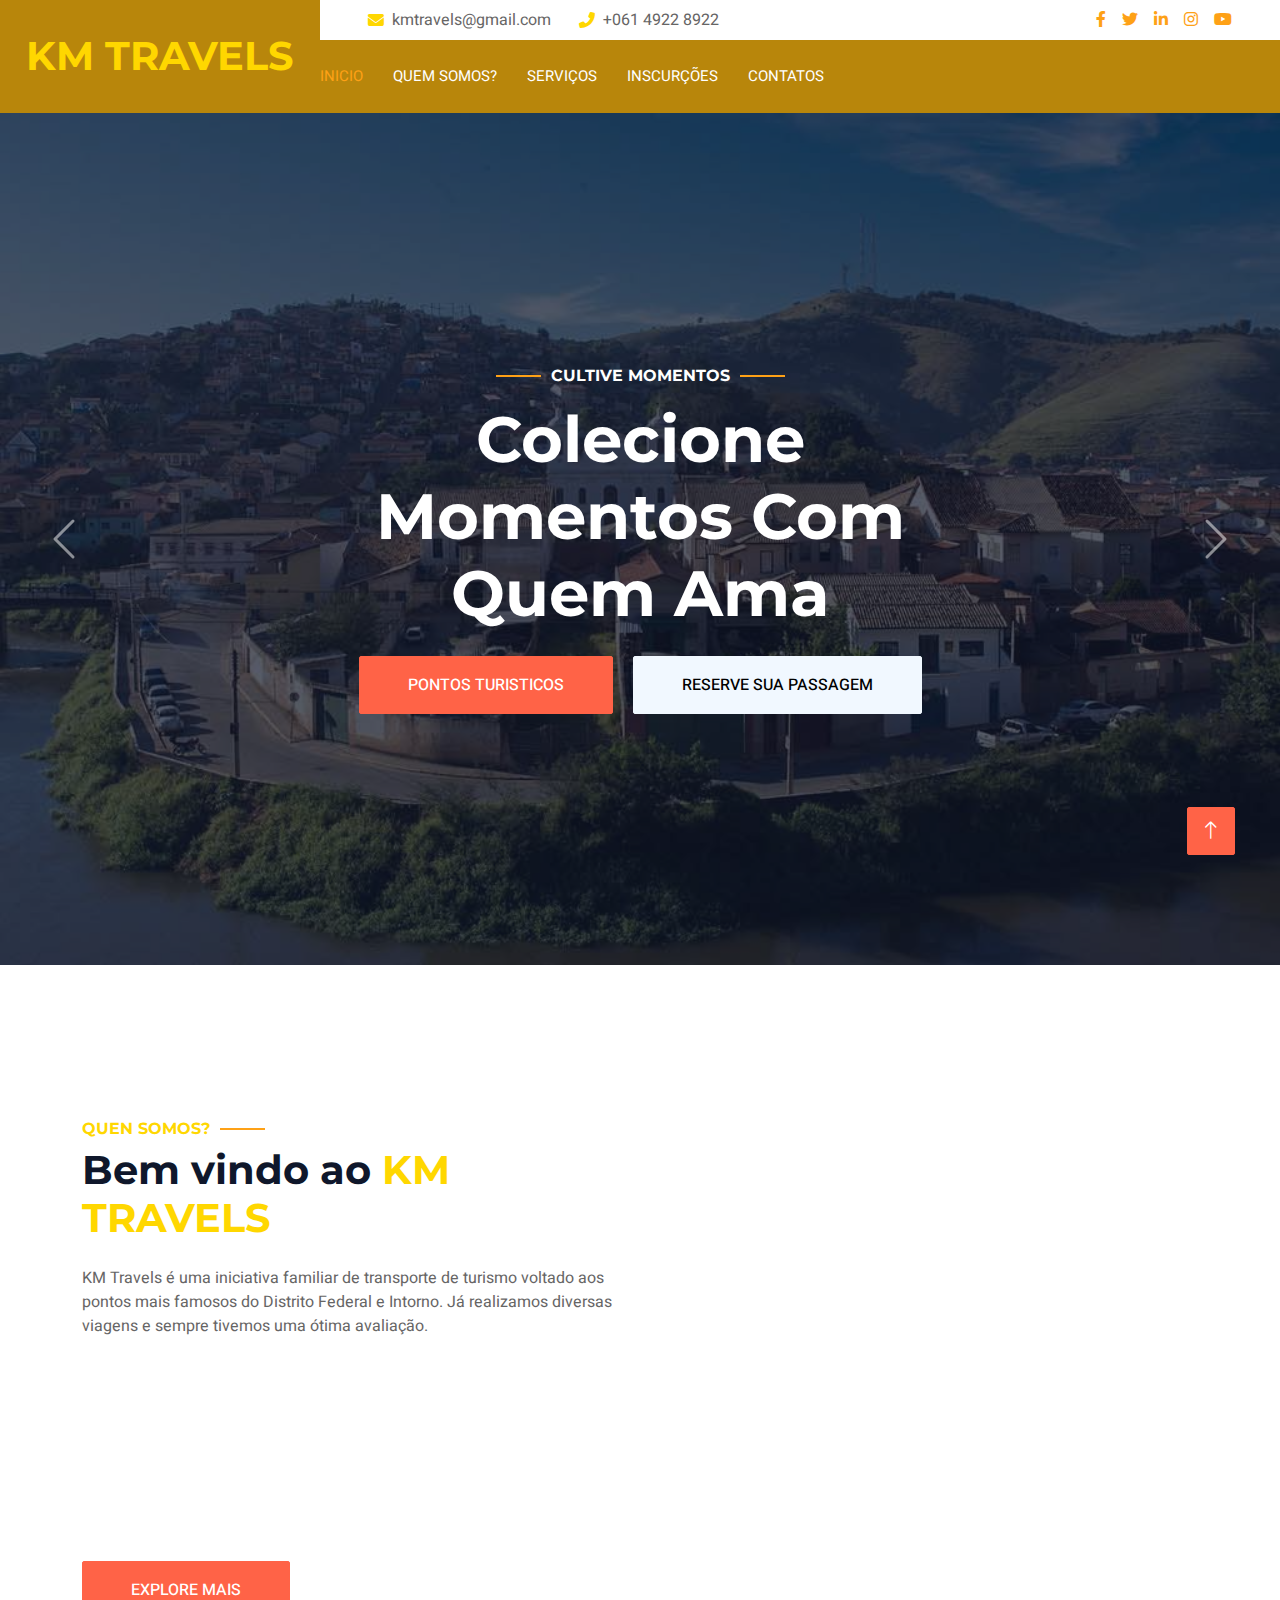
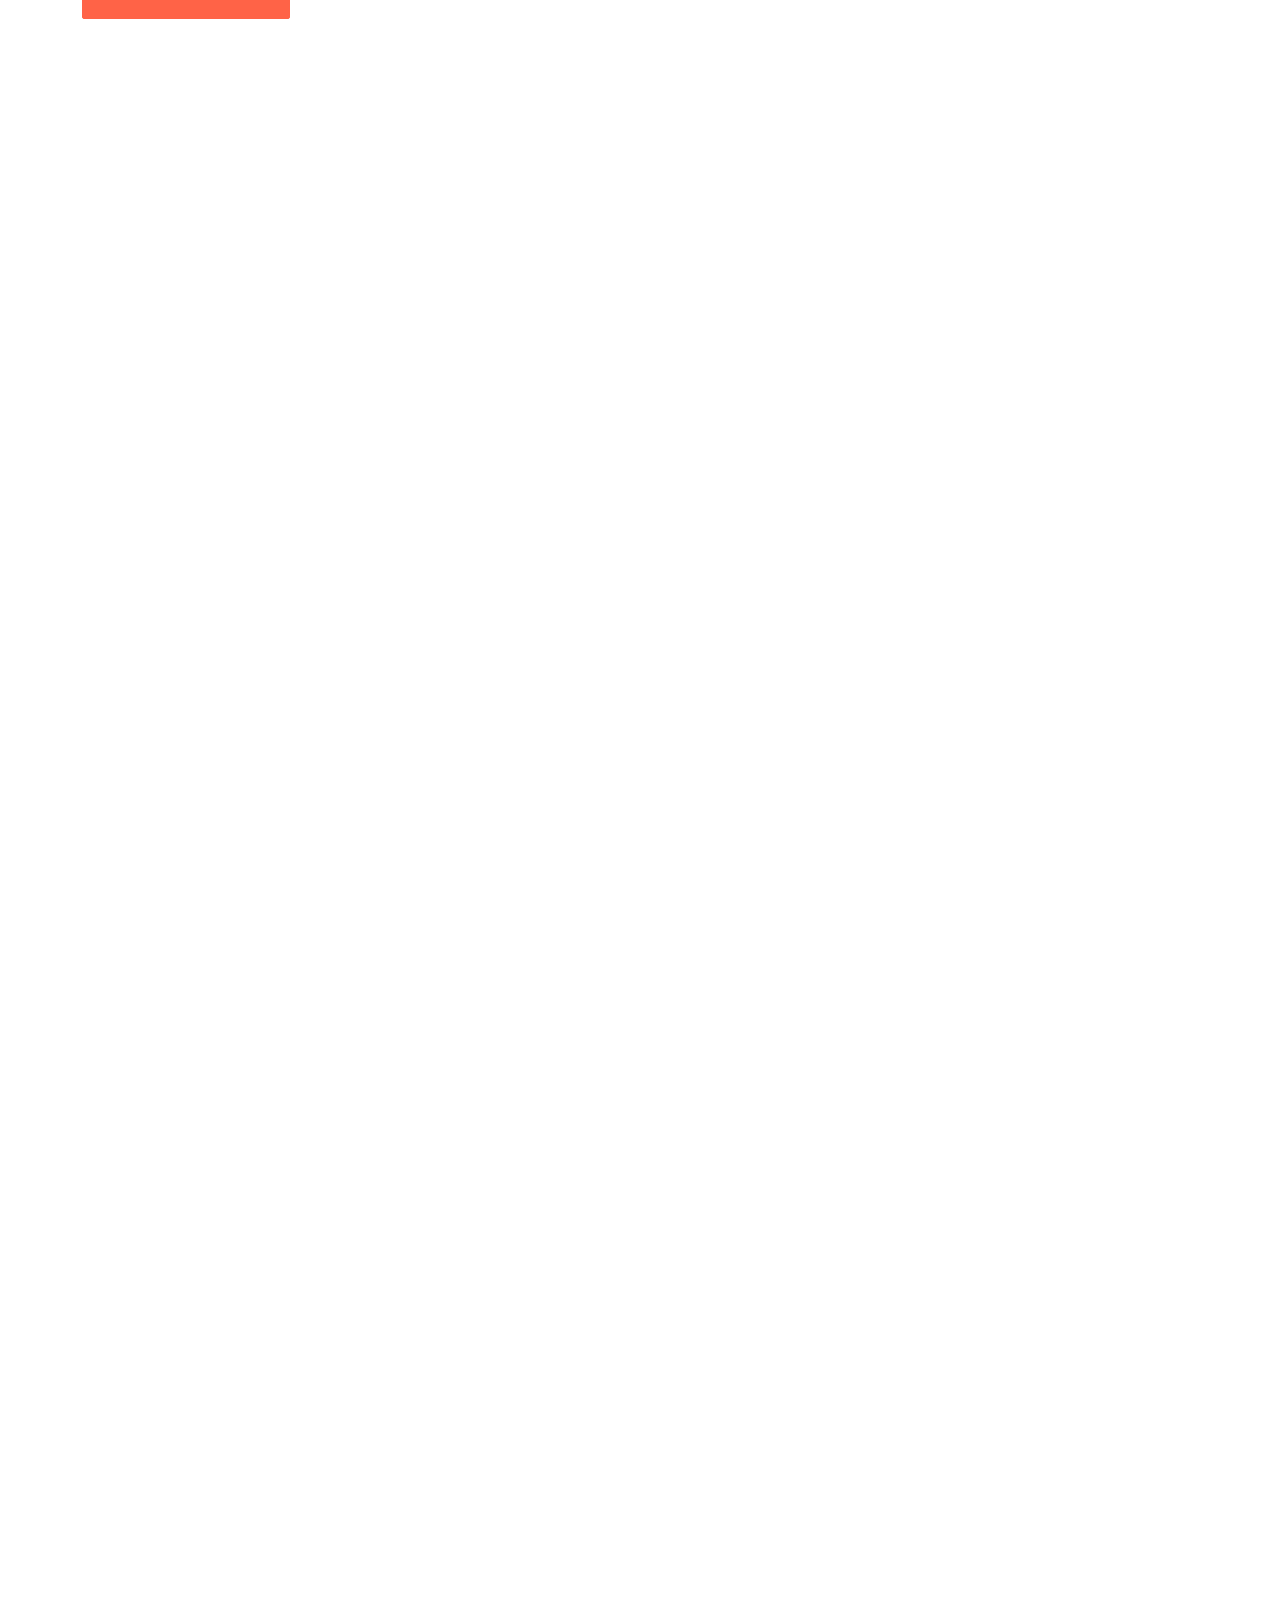
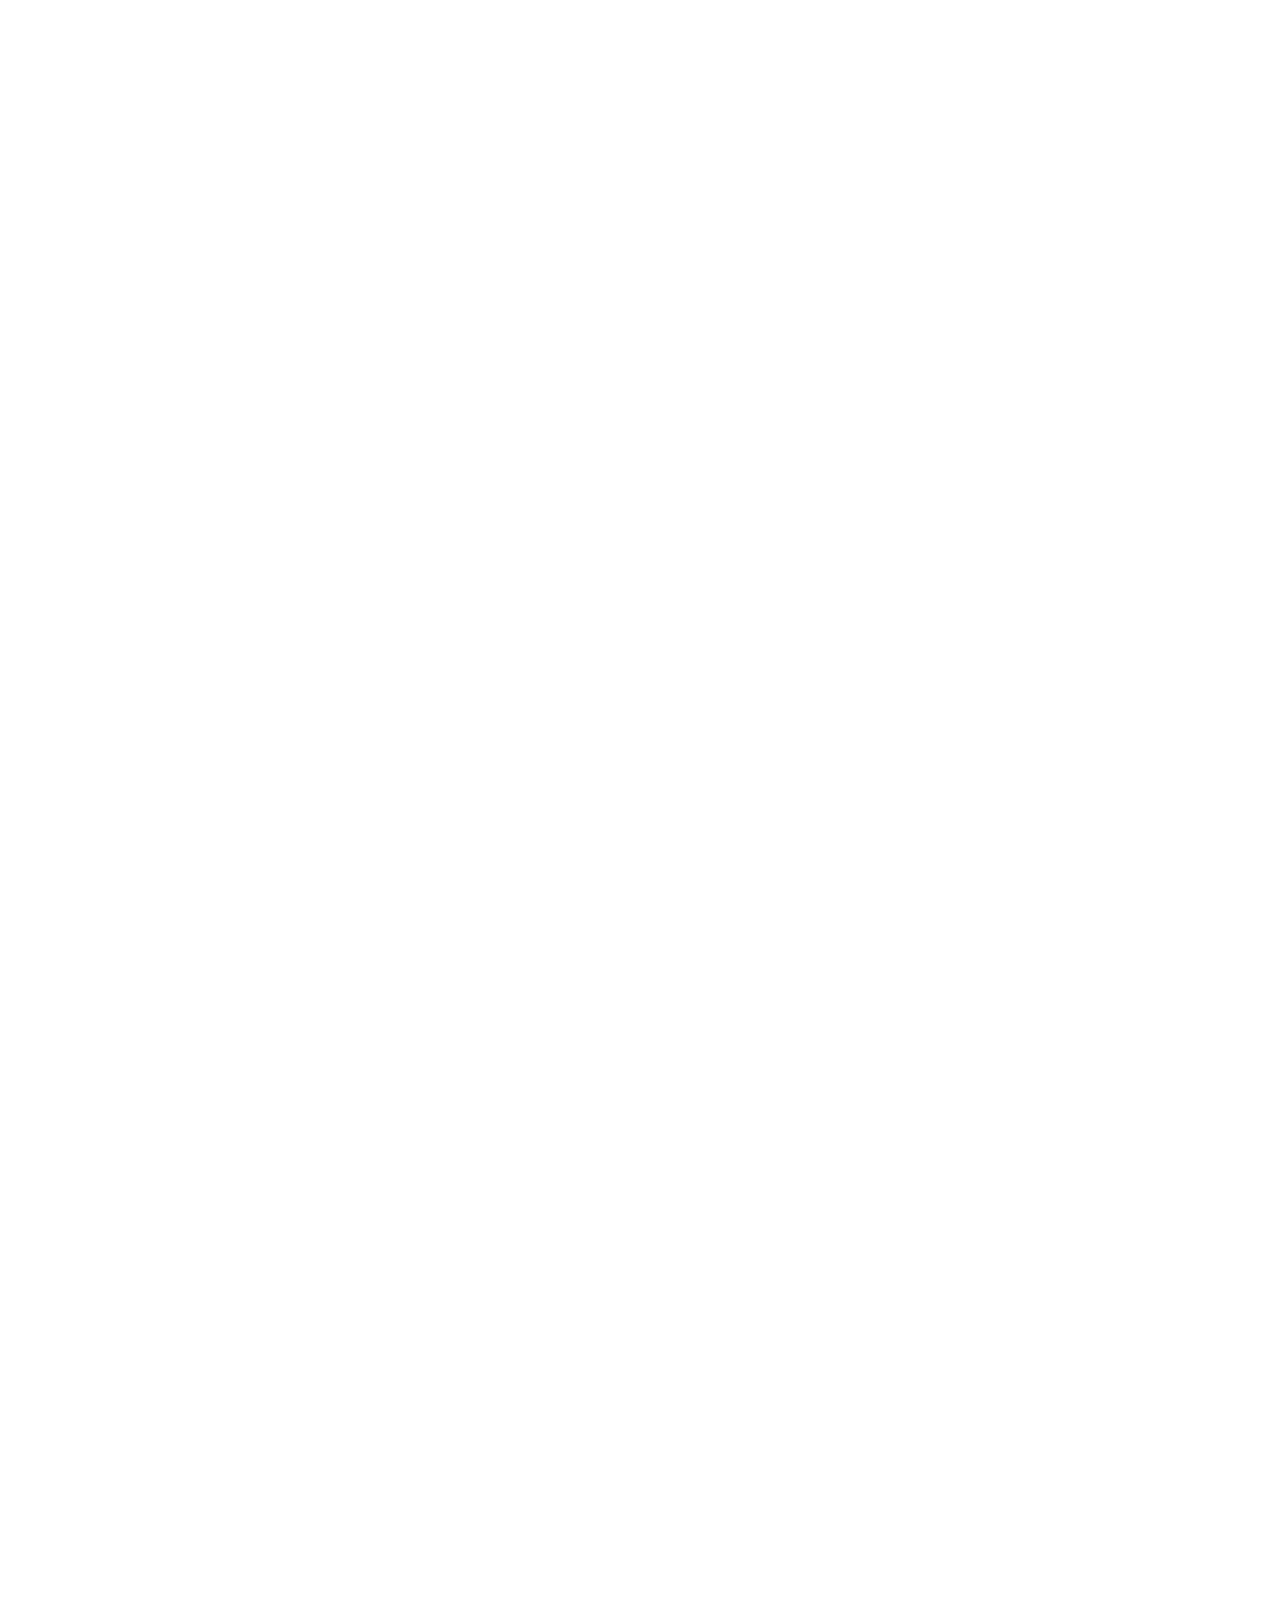
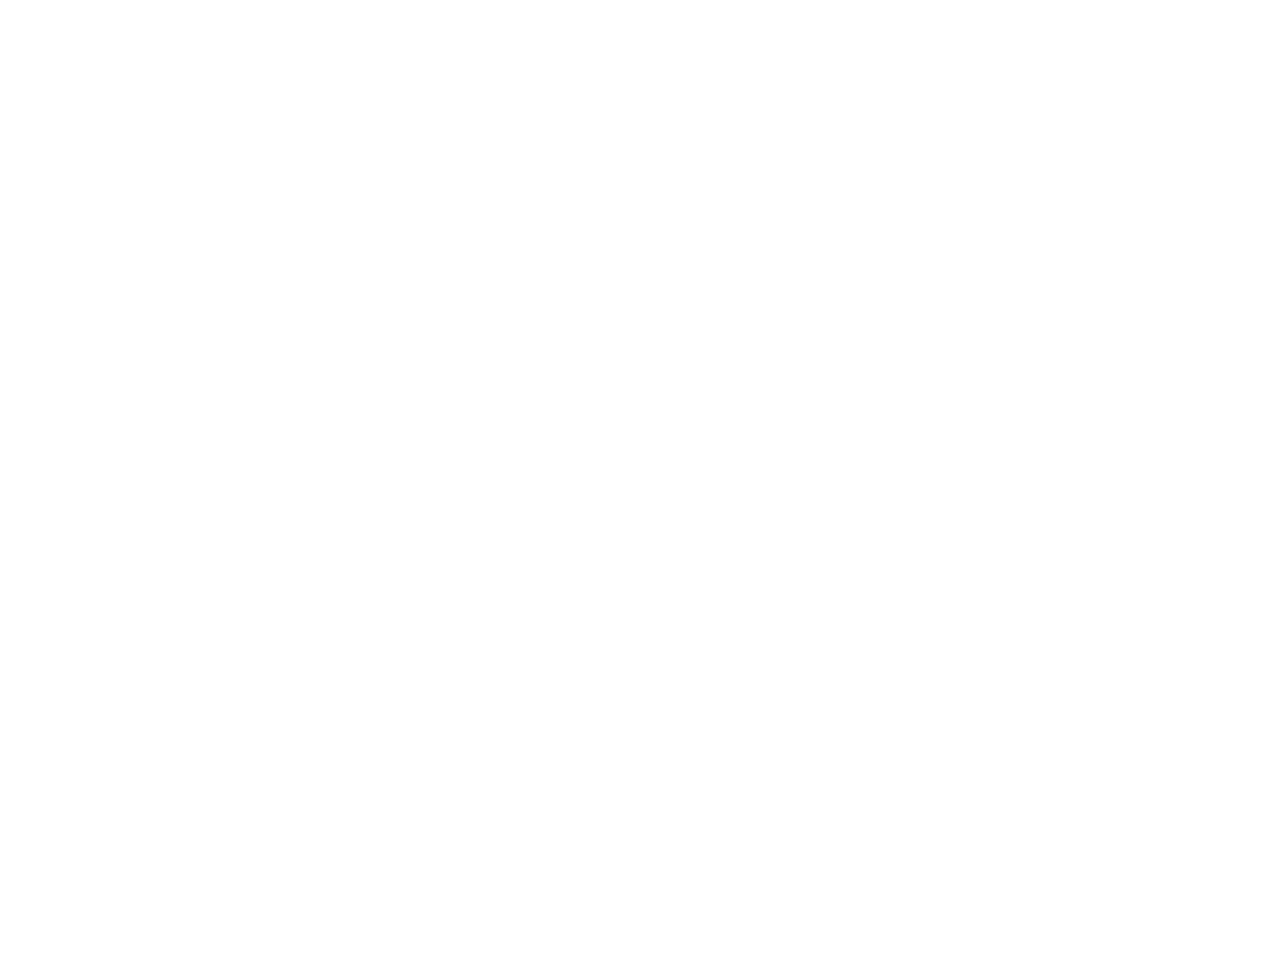
<file: index.html>
<!DOCTYPE html>
<html lang="PT-br">

<head>
    <meta charset="utf-8">
    <title>KM Travels</title>
    <meta content="width=device-width, initial-scale=1.0" name="viewport">
    <meta content="" name="keywords">
    <meta content="" name="description">

    <!-- Favicon -->
    <link href="img/bussola.ico" rel="icon">

    <!-- Google Web Fonts -->
    <link rel="preconnect" href="https://fonts.googleapis.com">
    <link rel="preconnect" href="https://fonts.gstatic.com" crossorigin>
    <link href="https://fonts.googleapis.com/css2?family=Heebo:wght@400;500;600;700&family=Montserrat:wght@400;500;600;700&display=swap" rel="stylesheet">  

    <!-- Icon Font Stylesheet -->
    <link href="font/fontawesome/css/all.min.css" rel="stylesheet">
    <link href="https://cdn.jsdelivr.net/npm/bootstrap-icons@1.4.1/font/bootstrap-icons.css" rel="stylesheet">

    <!-- Libraries Stylesheet -->
    <link href="lib/animate/animate.min.css" rel="stylesheet">
    <link href="lib/owlcarousel/assets/owl.carousel.min.css" rel="stylesheet">
    <link href="lib/tempusdominus/css/tempusdominus-bootstrap-4.min.css" rel="stylesheet" />

    <!-- Customized Bootstrap Stylesheet -->
    <link href="css/bootstrap.min.css" rel="stylesheet">

    <!-- Template Stylesheet -->
    <link href="css/style.css" rel="stylesheet">
</head>

<body>
    <div class="container-xxl bg-white p-0">
        <!-- Spinner Start -->
        <div id="spinner" class="show bg-white position-fixed translate-middle w-100 vh-100 top-50 start-50 d-flex align-items-center justify-content-center">
            <div class="spinner-border text-primary" style="width: 3rem; height: 3rem;" role="status">
                <span class="sr-only">Loading...</span>
            </div>
        </div>
        <!-- Spinner End -->

        <!-- Header Start -->
        <div class="container-fluid bg-dark px-0">
            <div class="row gx-0">
                <div class="col-lg-3 bg-dark d-none d-lg-block">
                    <a href="index.html" class="navbar-brand w-100 h-100 m-0 p-0 d-flex align-items-center justify-content-center">
                        <h1 class="m-0 text-primary text-uppercase">KM Travels</h1>
                    </a>
                </div>
                <div class="col-lg-9">
                    <div class="row gx-0 bg-white d-none d-lg-flex">
                        <div class="col-lg-7 px-5 text-start">
                            <div class="h-100 d-inline-flex align-items-center py-2 me-4">
                                <i class="fa fa-envelope text-primary me-2"></i>
                                <p class="mb-0">kmtravels@gmail.com</p>
                            </div>
                            <div class="h-100 d-inline-flex align-items-center py-2">
                                <i class="fa fa-phone-alt text-primary me-2"></i>
                                <p class="mb-0">+061 4922 8922</p>
                            </div>
                        </div>
                        <div class="col-lg-5 px-5 text-end">
                            <div class="d-inline-flex align-items-center py-2">
                                <a class="me-3"><i class="fab fa-facebook-f"></i></a>
                                <a class="me-3"><i class="fab fa-twitter"></i></a>
                                <a class="me-3"><i class="fab fa-linkedin-in"></i></a>
                                <a class="me-3"><i class="fab fa-instagram"></i></a>
                                <a class=""><i class="fab fa-youtube"></i></a>
                            </div>
                        </div>
                    </div>
                    <nav class="navbar navbar-expand-lg bg-dark navbar-dark p-3 p-lg-0">
                        <a href="index.html" class="navbar-brand d-block d-lg-none">
                            <h1 class="m-0 text-primary text-uppercase">KM Travels</h1>
                        </a>
                        <button type="button" class="navbar-toggler" data-bs-toggle="collapse" data-bs-target="#navbarCollapse">
                            <span class="navbar-toggler-icon"></span>
                        </button>
                        <div class="collapse navbar-collapse justify-content-between" id="navbarCollapse">
                            <div class="navbar-nav mr-auto py-0">
                                <a href="index.html" class="nav-item nav-link active">Inicio</a>
                                <a href="conhecamos.html" class="nav-item nav-link">Quem somos?</a>
                                <a href="atributos.html" class="nav-item nav-link">Serviços</a>
                                <a href="locais.html" class="nav-item nav-link">Inscurções</a>
                                <a href="intrucoes.html" class="nav-item nav-link">Contatos</a>
                            </div>
                        </div>
                    </nav>
                </div>
            </div>
        </div>
        <!-- Header End -->


        <!-- Carousel Start -->
        <div class="container-fluid p-0 mb-5">
            <div id="header-carousel" class="carousel slide" data-bs-ride="carousel">
                <div class="carousel-inner">
                    <div class="carousel-item active">
                        <img class="w-100" src="img/carousel-1.jpg" alt="Image">
                        <div class="carousel-caption d-flex flex-column align-items-center justify-content-center">
                            <div class="p-3" style="max-width: 700px;">
                                <h6 class="section-title text-white text-uppercase mb-3 animated slideInDown">Cultive Momentos</h6>
                                <h1 class="display-3 text-white mb-4 animated slideInDown">Colecione Momentos Com Quem Ama</h1>
                                <a href="" class="btn btn-primary py-md-3 px-md-5 me-3 animated slideInLeft">Pontos Turisticos</a>
                                <a href="" class="btn btn-light py-md-3 px-md-5 animated slideInRight">Reserve sua Passagem</a>
                            </div>
                        </div>
                    </div>
                    <div class="carousel-item">
                        <img class="w-100" src="img/carousel-2.jpg" alt="Image">
                        <div class="carousel-caption d-flex flex-column align-items-center justify-content-center">
                            <div class="p-3" style="max-width: 700px;">
                                <h6 class="section-title text-white text-uppercase mb-3 animated slideInDown">Uma Experiência Única</h6>
                                <h1 class="display-3 text-white mb-4 animated slideInDown">Descubra Um Mundo Único</h1>
                                <a href="" class="btn btn-primary py-md-3 px-md-5 me-3 animated slideInLeft">Pontos Turisticos</a>
                                <a href="" class="btn btn-light py-md-3 px-md-5 animated slideInRight">Reserve Sua Passagem</a>
                            </div>
                        </div>
                    </div>
                </div>
                <button class="carousel-control-prev" type="button" data-bs-target="#header-carousel"
                    data-bs-slide="prev">
                    <span class="carousel-control-prev-icon" aria-hidden="true"></span>
                    <span class="visually-hidden">Previous</span>
                </button>
                <button class="carousel-control-next" type="button" data-bs-target="#header-carousel"
                    data-bs-slide="next">
                    <span class="carousel-control-next-icon" aria-hidden="true"></span>
                    <span class="visually-hidden">Next</span>
                </button>
            </div>
        </div>
        <!-- Carousel End -->


        <!-- Booking Start -->
        <div class="container-fluid booking pb-5 wow fadeIn" data-wow-delay="0.1s">
            <div class="container">
                <div class="bg-white shadow" style="padding: 35px;">
                    <div class="row g-2">
                        <div class="col-md-10">
                            <div class="row g-2">
                                <div class="col-md-3">
                                    <div class="date" id="date1" data-target-input="nearest">
                                        <input type="text" class="form-control datetimepicker-input"
                                            placeholder="Data de inicio" data-target="#date1" data-toggle="datetimepicker" />
                                    </div>
                                </div>
                                <div class="col-md-3">
                                    <div class="date" id="date2" data-target-input="nearest">
                                        <input type="text" class="form-control datetimepicker-input" placeholder="Data de saida" data-target="#date2" data-toggle="datetimepicker"/>
                                    </div>
                                </div>
                                <div class="col-md-3">
                                    <select class="form-select">
                                        <option selected>N° Adultos</option>
                                            <option value="1">1</option>
                                            <option value="2">2</option>
                                            <option value="3">3</option>
                                            <option value="4">4</option>
                                            <option value="5">5</option>
                                            <option value="6">6</option>
                                            <option value="7">7</option>
                                            <option value="8">8</option>
                                            <option value="9">9</option>
                                            <option value="10">10</option>
                                            <option value="11">11</option>
                                            <option value="12">12</option>
                                            <option value="13">13</option>
                                            <option value="14">14</option>
                                            <option value="15">15</option>
                                    </select>
                                </div>
                                <div class="col-md-3">
                                    <select class="form-select">
                                        <option selected>N° Crianças</option>
                                        <option value="1">1</option>
                                        <option value="2">2</option>
                                        <option value="3">3</option>
                                        <option value="4">4</option>
                                        <option value="5">5</option>
                                        <option value="6">6</option>
                                        <option value="7">7</option>
                                        <option value="8">8</option>
                                        <option value="9">9</option>
                                        <option value="10">10</option>
                                        <option value="11">11</option>
                                        <option value="12">12</option>
                                        <option value="13">13</option>
                                        <option value="14">14</option>
                                        <option value="15">15</option>
                                        <option value="16">16</option>
                                        <option value="17">17</option>
                                        <option value="18">18</option>
                                        <option value="19">19</option>
                                        <option value="20">20</option>
                                        <option value="21">21</option>
                                        <option value="22">22</option>
                                    </select>
                                </div>
                            </div>
                        </div>
                        <div class="col-md-2">
                            <button class="btn btn-primary w-100">Submit</button>
                        </div>
                    </div>
                </div>
            </div>
        </div>
        <!-- Booking End -->


        <!-- About Start -->
        <div class="container-xxl py-5">
            <div class="container">
                <div class="row g-5 align-items-center">
                    <div class="col-lg-6">
                        <h6 class="section-title text-start text-primary text-uppercase">Quen somos?</h6>
                        <h1 class="mb-4">Bem vindo ao <span class="text-primary text-uppercase">KM Travels</span></h1>
                        <p class="mb-4">KM Travels é uma iniciativa familiar de transporte de turismo voltado aos pontos mais famosos do Distrito Federal e Intorno. Já realizamos diversas viagens e sempre tivemos uma ótima avaliação.</p>
                        <div class="row g-3 pb-4">
                            <div class="col-sm-4 wow fadeIn" data-wow-delay="0.1s">
                                <div class="border rounded p-1">
                                    <div class="border rounded text-center p-4">
                                        <i class="fa fa-hotel fa-2x text-primary mb-2"></i>
                                        <h2 class="mb-1" data-toggle="counter-up">132</h2>
                                        <p class="mb-0">Pontos</p>
                                    </div>
                                </div>
                            </div>
                            <div class="col-sm-4 wow fadeIn" data-wow-delay="0.3s">
                                <div class="border rounded p-1">
                                    <div class="border rounded text-center p-4">
                                        <i class="fa fa-users-cog fa-2x text-primary mb-2"></i>
                                        <h2 class="mb-1" data-toggle="counter-up">11</h2>
                                        <p class="mb-0">Funncionários</p>
                                    </div>
                                </div>
                            </div>
                            <div class="col-sm-4 wow fadeIn" data-wow-delay="0.5s">
                                <div class="border rounded p-1">
                                    <div class="border rounded text-center p-4">
                                        <i class="fa fa-users fa-2x text-primary mb-2"></i>
                                        <h2 class="mb-1" data-toggle="counter-up">10258</h2>
                                        <p class="mb-0">Clientes</p>
                                    </div>
                                </div>
                            </div>
                        </div>
                        <a class="btn btn-primary py-3 px-5 mt-2" href="">Explore Mais</a>
                    </div>
                    <div class="col-lg-6">
                        <div class="row g-3">
                            <div class="col-6 text-end">
                                <img class="img-fluid rounded w-75 wow zoomIn" data-wow-delay="0.1s" src="img/about-1.jpg" style="margin-top: 25%;">
                            </div>
                            <div class="col-6 text-start">
                                <img class="img-fluid rounded w-100 wow zoomIn" data-wow-delay="0.3s" src="img/about-2.jpg">
                            </div>
                            <div class="col-6 text-end">
                                <img class="img-fluid rounded w-50 wow zoomIn" data-wow-delay="0.5s" src="img/about-3.jpg">
                            </div>
                            <div class="col-6 text-start">
                                <img class="img-fluid rounded w-75 wow zoomIn" data-wow-delay="0.7s" src="img/about-4.jpg">
                            </div>
                        </div>
                    </div>
                </div>
            </div>
        </div>
        <!-- About End -->


        <!-- Room Start -->
        <div class="container-xxl py-5">
            <div class="container">
                <div class="text-center wow fadeInUp" data-wow-delay="0.1s">
                    <h6 class="section-title text-center text-primary text-uppercase">Pontos Turísticos</h6>
                    <h1 class="mb-5">Explore os <span class="text-primary text-uppercase">Pontos</span></h1>
                </div>
                <div class="row g-4">
                    <div class="col-lg-4 col-md-6 wow fadeInUp" data-wow-delay="0.1s">
                        <div class="room-item shadow rounded overflow-hidden">
                            <div class="position-relative">
                                <img class="img-fluid" src="img/room2.jpg" alt="">
                                <small class="position-absolute start-0 top-100 translate-middle-y bg-primary text-white rounded py-1 px-3 ms-4">R$50/Night</small>
                            </div>
                            <div class="p-4 mt-2">
                                <div class="d-flex justify-content-between mb-3">
                                    <h5 class="mb-0">Pirenópoles</h5>
                                    <div class="ps-2">
                                        <small class="fa fa-star text-primary"></small>
                                        <small class="fa fa-star text-primary"></small>
                                        <small class="fa fa-star text-primary"></small>
                                        <small class="fa fa-star text-primary"></small>
                                        <small class="fa fa-star text-primary"></small>
                                    </div>
                                </div>
                                <div class="d-flex mb-3">
                                    <small class="border-end me-3 pe-3"><i class="fa fa-bed text-primary me-2"></i>3 Dias</small>
                                    <small class="border-end me-3 pe-3"><i class="fa fa-bath text-primary me-2"></i>10 Quartos</small>
                                    <small><i class="fa fa-wifi text-primary me-2"></i>Wifi</small>
                                </div>
                                <p class="text-body mb-3">Pirenópolis é uma pequena cidade do interior de Goiás, tombada como Patrimônio Nacional, que conserva seu aspecto antigo e bucólico, cercada de morros e cachoeiras.</p>
                                <div class="d-flex justify-content-between">
                                    <a class="btn btn-sm btn-primary rounded py-2 px-4" href="">Detalhes</a>
                                    <a class="btn btn-sm btn-dark rounded py-2 px-4" href="">Reserve Agora</a>
                                </div>
                            </div>
                        </div>
                    </div>
                    <div class="col-lg-4 col-md-6 wow fadeInUp" data-wow-delay="0.3s">
                        <div class="room-item shadow rounded overflow-hidden">
                            <div class="position-relative">
                                <img class="img-fluid" src="img/room1.jpg" alt="">
                                <small class="position-absolute start-0 top-100 translate-middle-y bg-primary text-white rounded py-1 px-3 ms-4">$200/Noite</small>
                            </div>
                            <div class="p-4 mt-2">
                                <div class="d-flex justify-content-between mb-3">
                                    <h5 class="mb-0">Caldas Novas</h5>
                                    <div class="ps-2">
                                        <small class="fa fa-star text-primary"></small>
                                        <small class="fa fa-star text-primary"></small>
                                        <small class="fa fa-star text-primary"></small>
                                        <small class="fa fa-star text-primary"></small>
                                        <small class="fa fa-star text-primary"></small>
                                    </div>
                                </div>
                                <div class="d-flex mb-3">
                                    <small class="border-end me-3 pe-3"><i class="fa fa-bed text-primary me-2"></i>3 Dias</small>
                                    <small class="border-end me-3 pe-3"><i class="fa fa-bath text-primary me-2"></i>50 Quartos</small>
                                    <small><i class="fa fa-wifi text-primary me-2"></i>Wifi</small>
                                </div>
                                <p class="text-body mb-3">Famoso destino de férias no Brasil, Caldas Novas, localizadas em Goiás, e sua vizinha Rio Quente há décadas são um dos grandes destinos do centro-oeste brasileiro.</p>
                                <div class="d-flex justify-content-between">
                                    <a class="btn btn-sm btn-primary rounded py-2 px-4" href="">Detalhes</a>
                                    <a class="btn btn-sm btn-dark rounded py-2 px-4" href="">Reserve Agora</a>
                                </div>
                            </div>
                        </div>
                    </div>
                    <div class="col-lg-4 col-md-6 wow fadeInUp" data-wow-delay="0.6s">
                        <div class="room-item shadow rounded overflow-hidden">
                            <div class="position-relative">
                                <img class="img-fluid" src="img/room3.jpg" alt="">
                                <small class="position-absolute start-0 top-100 translate-middle-y bg-primary text-white rounded py-1 px-3 ms-4">$100</small>
                            </div>
                            <div class="p-4 mt-2">
                                <div class="d-flex justify-content-between mb-3">
                                    <h5 class="mb-0">Chapada dos Viadeiros</h5>
                                    <div class="ps-2">
                                        <small class="fa fa-star text-primary"></small>
                                        <small class="fa fa-star text-primary"></small>
                                        <small class="fa fa-star text-primary"></small>
                                        <small class="fa fa-star text-primary"></small>
                                        <small class="fa fa-star text-primary"></small>
                                    </div>
                                </div>
                                <div class="d-flex mb-3">
                                    <small class="border-end me-3 pe-3"><i class="fa fa-bed text-primary me-2"></i>Descanço</small>
                                    <small class="border-end me-3 pe-3"><i class="fa fa-bath text-primary me-2"></i>Banheiros</small>
                                    <small><i class="fa fa-wifi text-primary me-2"></i>Wifi</small>
                                </div>
                                <p class="text-body mb-3">O Parque Nacional da Chapada dos Veadeiros fica no estado de Goiás, no centro do Brasil. É conhecido pelos deslumbrantes desfiladeiros e formações de cristais de quartzo.</p>
                                <div class="d-flex justify-content-between">
                                    <a class="btn btn-sm btn-primary rounded py-2 px-4" href="">Detalhes</a>
                                    <a class="btn btn-sm btn-dark rounded py-2 px-4" href="">Reserve Agora</a>
                                </div>
                            </div>
                        </div>
                    </div>
                </div>
            </div>
        </div>
        <!-- Room End -->


        <!-- Video Start -->
        <div class="container-xxl py-5 px-0 wow zoomIn" data-wow-delay="0.1s">
            <div class="row g-0">
                <div class="col-md-6 bg-dark d-flex align-items-center">
                    <div class="p-5">
                        <h6 class="section-title text-start text-white text-uppercase mb-3">Viagens inesqueciveis</h6>
                        <h1 class="text-white mb-4">Nos Conheça Por Meio De Videos</h1>
                        <p class="text-white mb-4">Conheça um pouco mais de nossa história por meio dessa coletânia de expedições e momentos mais que especiais. Conheça novos ares e se permita viver mais.</p>
                        <a href="" class="btn btn-primary py-md-3 px-md-5 me-3">Pontos Turisticos</a>
                        <a href="" class="btn btn-light py-md-3 px-md-5">Reserve sua Passagem</a>
                    </div>
                </div>
                <div class="col-md-6">
                    <div class="video">
                        <button type="button" class="btn-play" data-bs-toggle="modal" data-src="https://www.youtube.com/embed/DWRcNpR6Kdc" data-bs-target="#videoModal">
                            <span></span>
                        </button>
                    </div>
                </div>
            </div>
        </div>

        <div class="modal fade" id="videoModal" tabindex="-1" aria-labelledby="exampleModalLabel" aria-hidden="true">
            <div class="modal-dialog">
                <div class="modal-content rounded-0">
                    <div class="modal-header">
                        <h5 class="modal-title" id="exampleModalLabel">Youtube Video</h5>
                        <button type="button" class="btn-close" data-bs-dismiss="modal" aria-label="Close"></button>
                    </div>
                    <div class="modal-body">
                        <!-- 16:9 aspect ratio -->
                        <div class="ratio ratio-16x9">
                            <iframe class="embed-responsive-item" src="" id="video" allowfullscreen allowscriptaccess="always"
                                allow="autoplay"></iframe>
                        </div>
                    </div>
                </div>
            </div>
        </div>
        <!-- Video Start -->


        <!-- Service Start -->
        <div class="container-xxl py-5">
            <div class="container">
                <div class="text-center wow fadeInUp" data-wow-delay="0.1s">
                    <h6 class="section-title text-center text-primary text-uppercase">Nossos Serviços</h6>
                    <h1 class="mb-5">Explore Nossos <span class="text-primary text-uppercase">Serviços</span></h1>
                </div>
                <div class="row g-4">
                    <div class="col-lg-4 col-md-6 wow fadeInUp" data-wow-delay="0.1s">
                        <a class="service-item rounded" href="">
                            <div class="service-icon bg-transparent border rounded p-1">
                                <div class="w-100 h-100 border rounded d-flex align-items-center justify-content-center">
                                    <i class="fa fa-hotel fa-2x text-primary"></i>
                                </div>
                            </div>
                            <h5 class="mb-3">Quartos & Apartamentos</h5>
                            <p class="text-body mb-0">Para cada viagem de mais de um dia de estadia ofereçemos incluso ao valor os melhores quartos e estadias.</p>
                        </a>
                    </div>
                    <div class="col-lg-4 col-md-6 wow fadeInUp" data-wow-delay="0.2s">
                        <a class="service-item rounded" href="">
                            <div class="service-icon bg-transparent border rounded p-1">
                                <div class="w-100 h-100 border rounded d-flex align-items-center justify-content-center">
                                    <i class="fa fa-utensils fa-2x text-primary"></i>
                                </div>
                            </div>
                            <h5 class="mb-3">Alimentos & Restaurante</h5>
                            <p class="text-body mb-0">Todos os locais que damos a oportunidade para que visitem sempre haverão ótimas refeições inclusas.</p>
                        </a>
                    </div>
                    <div class="col-lg-4 col-md-6 wow fadeInUp" data-wow-delay="0.3s">
                        <a class="service-item rounded" href="">
                            <div class="service-icon bg-transparent border rounded p-1">
                                <div class="w-100 h-100 border rounded d-flex align-items-center justify-content-center">
                                    <i class="fa fa-spa fa-2x text-primary"></i>
                                </div>
                            </div>
                            <h5 class="mb-3">Spa & Fitness</h5>
                            <p class="text-body mb-0">Para alguns de nossos pontos turisticos haverá momentos de treino e relaxamento em grupo.</p>
                        </a>
                    </div>
                    <div class="col-lg-3"></div>
                    <div class="col-lg-3 col-md-6 wow fadeInUp" data-wow-delay="0.4s">
                        <a class="service-item rounded" href="">
                            <div class="service-icon bg-transparent border rounded p-1">
                                <div class="w-100 h-100 border rounded d-flex align-items-center justify-content-center">
                                    <i class="fa fa-swimmer fa-2x text-primary"></i>
                                </div>
                            </div>
                            <h5 class="mb-3">Eventos & Trilhas</h5>
                            <p class="text-body mb-0">Para cada viagem realizada sempre levaremos os turistas a eventos e trilhas próximos da estadia.</p>
                        </a>
                    </div>
                    <div class="col-lg-3 col-md-6 wow fadeInUp" data-wow-delay="0.5s">
                        <a class="service-item rounded" href="">
                            <div class="service-icon bg-transparent border rounded p-1">
                                <div class="w-100 h-100 border rounded d-flex align-items-center justify-content-center">
                                    <i class="fa fa-glass-cheers fa-2x text-primary"></i>
                                </div>
                            </div>
                            <h5 class="mb-3">Inscurções & Atividades</h5>
                            <p class="text-body mb-0">Em todas as nossas viagem temos sempre super atividades divertidas, sem contar nas inscurções.</p>
                        </a>
                    </div>
                    <div class="col-lg-3"></div>
                </div>
            </div>
        </div>
        <!-- Service End -->


        <!-- Testimonial Start -->
        <div class="container-xxl testimonial my-5 py-5 bg-dark wow zoomIn" data-wow-delay="0.1s">
            <div class="container">
                <div class="owl-carousel testimonial-carousel py-5">
                    <div class="testimonial-item position-relative bg-white rounded overflow-hidden">
                        <p>Gostei muito da experiência, eles são ótimos no que fazem. Tudo muito organizado e profissionla, todos os eventos foram muito especiais e marcantes.</p>
                        <div class="d-flex align-items-center">
                            <img class="img-fluid flex-shrink-0 rounded" src="img/testimonial-1.jpg" style="width: 45px; height: 45px;">
                            <div class="ps-3">
                                <h6 class="fw-bold mb-1">Joana Breto Fernandes</h6>
                                <small>Professora</small>
                            </div>
                        </div>
                        <i class="fa fa-quote-right fa-3x text-primary position-absolute end-0 bottom-0 me-4 mb-n1"></i>
                    </div>
                    <div class="testimonial-item position-relative bg-white rounded overflow-hidden">
                        <p>Extraordinário! Sempre gostei de viajar com minha familia e também sempre fui muito exigente, mas as viagens e inscurções organizadas por eles estão de parabéns!</p>
                        <div class="d-flex align-items-center">
                            <img class="img-fluid flex-shrink-0 rounded" src="img/testimonial-2.jpg" style="width: 45px; height: 45px;">
                            <div class="ps-3">
                                <h6 class="fw-bold mb-1">Fernando Lopes Nogueira</h6>
                                <small>Administrador</small>
                            </div>
                        </div>
                        <i class="fa fa-quote-right fa-3x text-primary position-absolute end-0 bottom-0 me-4 mb-n1"></i>
                    </div>
                    <div class="testimonial-item position-relative bg-white rounded overflow-hidden">
                        <p>Feeeeera de mais! Desde a primeira impressão até os últimos momentos, tudo é muito top e profissional, mas ainda aconchegante e amigável.</p>
                        <div class="d-flex align-items-center">
                            <img class="img-fluid flex-shrink-0 rounded" src="img/testimonial-3.jpg" style="width: 45px; height: 45px;">
                            <div class="ps-3">
                                <h6 class="fw-bold mb-1">Caique Santos da Silva</h6>
                                <small>Jogador</small>
                            </div>
                        </div>
                        <i class="fa fa-quote-right fa-3x text-primary position-absolute end-0 bottom-0 me-4 mb-n1"></i>
                    </div>
                </div>
            </div>
        </div>
        <!-- Testimonial End -->


        <!-- Team Start -->
        <div class="container-xxl py-5">
            <div class="container">
                <div class="text-center wow fadeInUp" data-wow-delay="0.1s">
                    <h6 class="section-title text-center text-primary text-uppercase">Our Team</h6>
                    <h1 class="mb-5">Conheça Nossos <span class="text-primary text-uppercase">Fundadores</span></h1>
                </div>
                <div class="row g-4">
                    <div class="col-lg-3"></div>
                    <div class="col-lg-3 col-md-6 wow fadeInUp" data-wow-delay="0.1s">
                        <div class="rounded shadow overflow-hidden">
                            <div class="position-relative">
                                <img class="img-fluid" src="img/team-1.jpg" alt="">
                                <div class="position-absolute start-50 top-10 translate-middle d-flex align-items-center">
                                    <a class="btn btn-square btn-primary mx-1" href=""><i class="fab fa-facebook-f"></i></a>
                                    <a class="btn btn-square btn-primary mx-1" href=""><i class="fab fa-twitter"></i></a>
                                    <a class="btn btn-square btn-primary mx-1" href=""><i class="fab fa-instagram"></i></a>
                                </div>
                            </div>
                            <div class="text-center p-4 mt-3">
                                <h5 class="fw-bold mb-0">Walkiria</h5>
                                <small>Fundadora</small>
                            </div>
                        </div>
                    </div>
                    <div class="col-lg-3 col-md-6 wow fadeInUp" data-wow-delay="0.3s">
                        <div class="rounded shadow overflow-hidden">
                            <div class="position-relative">
                                <img class="img-fluid" src="img/team-2.jpg" alt="">
                                <div class="position-absolute start-50 top-100 translate-middle d-flex align-items-center">
                                    <a class="btn btn-square btn-primary mx-1" href=""><i class="fab fa-facebook-f"></i></a>
                                    <a class="btn btn-square btn-primary mx-1" href=""><i class="fab fa-twitter"></i></a>
                                    <a class="btn btn-square btn-primary mx-1" href=""><i class="fab fa-instagram"></i></a>
                                </div>
                            </div>
                            <div class="text-center p-4 mt-3">
                                <h5 class="fw-bold mb-0">Mateus</h5>
                                <small>Fundador</small>
                            </div>
                        </div>
                    </div>
                    <div class="col-lg-3"></div>
                </div>
            </div>
        </div>
        <!-- Team End -->


        <!-- Newsletter Start -->
        <div class="container newsletter mt-5 wow fadeIn" data-wow-delay="0.1s">
            <div class="row justify-content-center">
                <div class="col-lg-10 border rounded p-1">
                    <div class="border rounded text-center p-1">
                        <div class="bg-white rounded text-center p-5">
                            <h4 class="mb-4">Nos mande um <span class="text-primary text-uppercase">E-MAIL</span></h4>
                            <div class="position-relative mx-auto" style="max-width: 400px;">
                                <input class="form-control w-100 py-3 ps-4 pe-5" type="text" placeholder="Digite aqui seu email">
                                <button type="button" class="btn btn-primary py-2 px-3 position-absolute top-0 end-0 mt-2 me-2">Enviar</button>
                            </div>
                        </div>
                    </div>
                </div>
            </div>
        </div>
        <!-- Newsletter Start -->
        

        <!-- Footer Start -->
        <div class="container-fluid bg-dark text-light footer wow fadeIn" data-wow-delay="0.1s">
            <div class="container pb-5">
                <div class="row g-5">
                    <div class="col-1"></div>
                    <div class="col-md-6 col-lg-4">
                        <h6 class="section-title text-start text-primary text-uppercase mb-4">Contatos</h6>
                        <p class="mb-2"><i class="fa fa-map-marker-alt me-3"></i>Planaltina-GO, Goias, BR</p>
                        <p class="mb-2"><i class="fa fa-phone-alt me-3"></i>+061 4922 8922</p>
                        <p class="mb-2"><i class="fa fa-envelope me-3"></i>kmtravels@gmail.com</p>
                        <div class="d-flex pt-2">
                            <a class="btn btn-outline-light btn-social" href=""><i class="fab fa-twitter"></i></a>
                            <a class="btn btn-outline-light btn-social" href=""><i class="fab fa-facebook-f"></i></a>
                            <a class="btn btn-outline-light btn-social" href=""><i class="fab fa-youtube"></i></a>
                            <a class="btn btn-outline-light btn-social" href=""><i class="fab fa-linkedin-in"></i></a>
                        </div>
                    </div>
                    <div class="col-lg-7 col-md-12">
                        <div class="row gy-5 g-4">
                            <div class="col-md-6">
                                <h6 class="section-title text-start text-primary text-uppercase mb-4">Compania</h6>
                                <a class="btn btn-link" href="">Sobre nós</a>
                                <a class="btn btn-link" href="">Conheçamos</a>
                                <a class="btn btn-link" href="">Política de Privacidade</a>
                                <a class="btn btn-link" href="">Termos & Condições</a>
                                <a class="btn btn-link" href="">Suporte</a>
                            </div>
                            <div class="col-md-6">
                                <h6 class="section-title text-start text-primary text-uppercase mb-4">Serviços</h6>
                                <a class="btn btn-link" href="">Alimentos & Restaurantes</a>
                                <a class="btn btn-link" href="">Spa & Fitness</a>
                                <a class="btn btn-link" href="">Caminhadas & Jogos</a>
                                <a class="btn btn-link" href="">Eventos & Trilhas</a>
                                <a class="btn btn-link" href="">Inscurções & Atividades</a>
                            </div>
                        </div>
                    </div>
                </div>
            </div>
            <div class="container">
                <div class="copyright">
                    <div class="row">
                        <div class="col-md-6 text-center text-md-start mb-3 mb-md-0">
                            &copy; <a class="border-bottom" href="#">Your Site Name</a>, All Right Reserved. 
							
							<!--/*** This template is free as long as you keep the footer author’s credit link/attribution link/backlink. If you'd like to use the template without the footer author’s credit link/attribution link/backlink, you can purchase the Credit Removal License from "https://htmlcodex.com/credit-removal". Thank you for your support. ***/-->
							Designed By <a class="border-bottom" href="https://htmlcodex.com">HTML Codex</a>
                            <br>Distributed By: <a class="border-bottom" href="https://themewagon.com" target="_blank">ThemeWagon</a>
                        </div>
                        <div class="col-md-6 text-center text-md-end">
                            <div class="footer-menu">
                                <a href="">Inicio</a>
                                <a href="">Reservas</a>
                                <a href="">Ajuda</a>
                                <a href="">FQAs</a>
                            </div>
                        </div>
                    </div>
                </div>
            </div>
        </div>
        <!-- Footer End -->


        <!-- Back to Top -->
        <a href="#" class="btn btn-lg btn-primary btn-lg-square back-to-top"><i class="bi bi-arrow-up"></i></a>
    </div>

    <!-- JavaScript Libraries -->
    <script src="https://code.jquery.com/jquery-3.4.1.min.js"></script>
    <script src="https://cdn.jsdelivr.net/npm/bootstrap@5.0.0/dist/js/bootstrap.bundle.min.js"></script>
    <script src="lib/wow/wow.min.js"></script>
    <script src="lib/easing/easing.min.js"></script>
    <script src="lib/waypoints/waypoints.min.js"></script>
    <script src="lib/counterup/counterup.min.js"></script>
    <script src="lib/owlcarousel/owl.carousel.min.js"></script>
    <script src="lib/tempusdominus/js/moment.min.js"></script>
    <script src="lib/tempusdominus/js/moment-timezone.min.js"></script>
    <script src="lib/tempusdominus/js/tempusdominus-bootstrap-4.min.js"></script>

    <!-- Template Javascript -->
    <script src="js/main.js"></script>
</body>

</html>
</file>
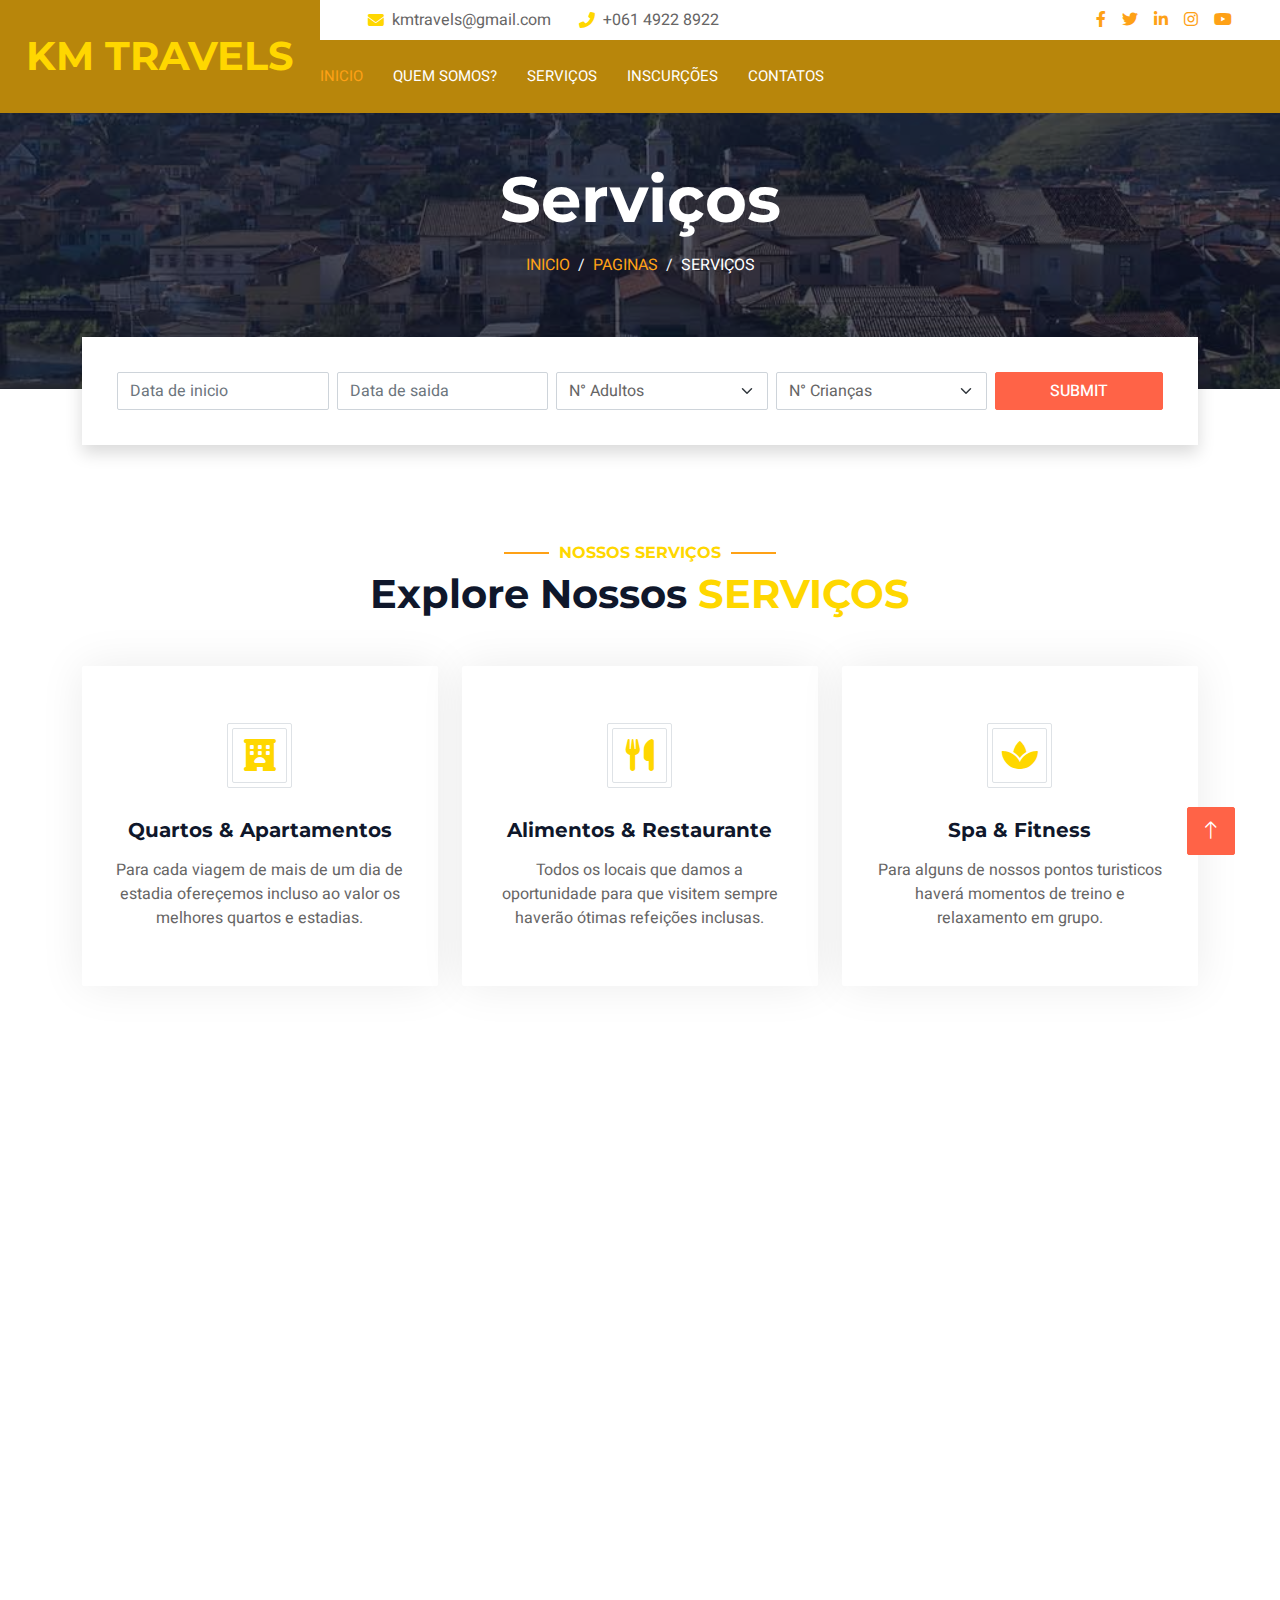
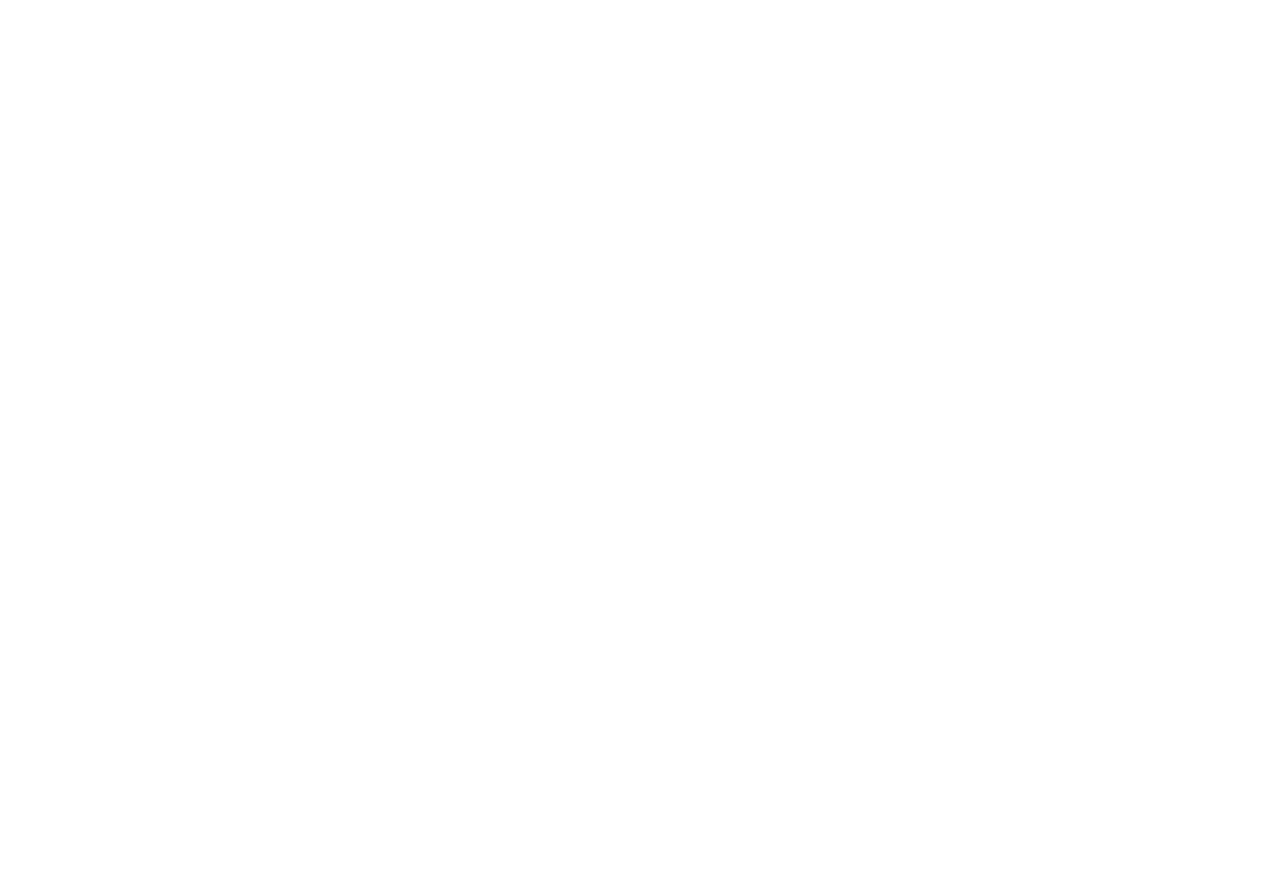
<file: atributos.html>
<!DOCTYPE html>
<html lang="PT-br">

<head>
    <meta charset="utf-8">
    <title>KM Travels</title>
    <meta content="width=device-width, initial-scale=1.0" name="viewport">
    <meta content="" name="keywords">
    <meta content="" name="description">

    <!-- Favicon -->
    <link href="img/bussola.ico" rel="icon">

    <!-- Google Web Fonts -->
    <link rel="preconnect" href="https://fonts.googleapis.com">
    <link rel="preconnect" href="https://fonts.gstatic.com" crossorigin>
    <link href="https://fonts.googleapis.com/css2?family=Heebo:wght@400;500;600;700&family=Montserrat:wght@400;500;600;700&display=swap" rel="stylesheet">  

    <!-- Icon Font Stylesheet -->
    <link href="font/fontawesome/css/all.min.css" rel="stylesheet">
    <link href="https://cdn.jsdelivr.net/npm/bootstrap-icons@1.4.1/font/bootstrap-icons.css" rel="stylesheet">

    <!-- Libraries Stylesheet -->
    <link href="lib/animate/animate.min.css" rel="stylesheet">
    <link href="lib/owlcarousel/assets/owl.carousel.min.css" rel="stylesheet">
    <link href="lib/tempusdominus/css/tempusdominus-bootstrap-4.min.css" rel="stylesheet" />

    <!-- Customized Bootstrap Stylesheet -->
    <link href="css/bootstrap.min.css" rel="stylesheet">

    <!-- Template Stylesheet -->
    <link href="css/style.css" rel="stylesheet">
</head>

<body>
    <div class="container-xxl bg-white p-0">
        <!-- Spinner Start -->
        <div id="spinner" class="show bg-white position-fixed translate-middle w-100 vh-100 top-50 start-50 d-flex align-items-center justify-content-center">
            <div class="spinner-border text-primary" style="width: 3rem; height: 3rem;" role="status">
                <span class="sr-only">Loading...</span>
            </div>
        </div>
        <!-- Spinner End -->

        <!-- Header Start -->
        <div class="container-fluid bg-dark px-0">
            <div class="row gx-0">
                <div class="col-lg-3 bg-dark d-none d-lg-block">
                    <a href="index.html" class="navbar-brand w-100 h-100 m-0 p-0 d-flex align-items-center justify-content-center">
                        <h1 class="m-0 text-primary text-uppercase">KM Travels</h1>
                    </a>
                </div>
                <div class="col-lg-9">
                    <div class="row gx-0 bg-white d-none d-lg-flex">
                        <div class="col-lg-7 px-5 text-start">
                            <div class="h-100 d-inline-flex align-items-center py-2 me-4">
                                <i class="fa fa-envelope text-primary me-2"></i>
                                <p class="mb-0">kmtravels@gmail.com</p>
                            </div>
                            <div class="h-100 d-inline-flex align-items-center py-2">
                                <i class="fa fa-phone-alt text-primary me-2"></i>
                                <p class="mb-0">+061 4922 8922</p>
                            </div>
                        </div>
                        <div class="col-lg-5 px-5 text-end">
                            <div class="d-inline-flex align-items-center py-2">
                                <a class="me-3"><i class="fab fa-facebook-f"></i></a>
                                <a class="me-3"><i class="fab fa-twitter"></i></a>
                                <a class="me-3"><i class="fab fa-linkedin-in"></i></a>
                                <a class="me-3"><i class="fab fa-instagram"></i></a>
                                <a class=""><i class="fab fa-youtube"></i></a>
                            </div>
                        </div>
                    </div>
                    <nav class="navbar navbar-expand-lg bg-dark navbar-dark p-3 p-lg-0">
                        <a href="index.html" class="navbar-brand d-block d-lg-none">
                            <h1 class="m-0 text-primary text-uppercase">KM Travels</h1>
                        </a>
                        <button type="button" class="navbar-toggler" data-bs-toggle="collapse" data-bs-target="#navbarCollapse">
                            <span class="navbar-toggler-icon"></span>
                        </button>
                        <div class="collapse navbar-collapse justify-content-between" id="navbarCollapse">
                            <div class="navbar-nav mr-auto py-0">
                                <a href="index.html" class="nav-item nav-link active">Inicio</a>
                                <a href="conhecamos.html" class="nav-item nav-link">Quem somos?</a>
                                <a href="atributos.html" class="nav-item nav-link">Serviços</a>
                                <a href="locais.html" class="nav-item nav-link">Inscurções</a>
                                <a href="intrucoes.html" class="nav-item nav-link">Contatos</a>
                            </div>
                        </div>
                    </nav>
                </div>
            </div>
        </div>
        <!-- Header End -->


        <!-- Page Header Start -->
        <div class="container-fluid page-header mb-5 p-0" style="background-image: url(img/carousel-1.jpg);">
            <div class="container-fluid page-header-inner py-5">
                <div class="container text-center pb-5">
                    <h1 class="display-3 text-white mb-3 animated slideInDown">Serviços</h1>
                    <nav aria-label="breadcrumb">
                        <ol class="breadcrumb justify-content-center text-uppercase">
                            <li class="breadcrumb-item"><a href="#">Inicio</a></li>
                            <li class="breadcrumb-item"><a href="#">Paginas</a></li>
                            <li class="breadcrumb-item text-white active" aria-current="page">Serviços</li>
                        </ol>
                    </nav>
                </div>
            </div>
        </div>
        <!-- Page Header End -->


        <!-- Booking Start -->
        <div class="container-fluid booking pb-5 wow fadeIn" data-wow-delay="0.1s">
            <div class="container">
                <div class="bg-white shadow" style="padding: 35px;">
                    <div class="row g-2">
                        <div class="col-md-10">
                            <div class="row g-2">
                                <div class="col-md-3">
                                    <div class="date" id="date1" data-target-input="nearest">
                                        <input type="text" class="form-control datetimepicker-input"
                                            placeholder="Data de inicio" data-target="#date1" data-toggle="datetimepicker" />
                                    </div>
                                </div>
                                <div class="col-md-3">
                                    <div class="date" id="date2" data-target-input="nearest">
                                        <input type="text" class="form-control datetimepicker-input" placeholder="Data de saida" data-target="#date2" data-toggle="datetimepicker"/>
                                    </div>
                                </div>
                                <div class="col-md-3">
                                    <select class="form-select">
                                        <option selected>N° Adultos</option>
                                            <option value="1">1</option>
                                            <option value="2">2</option>
                                            <option value="3">3</option>
                                            <option value="4">4</option>
                                            <option value="5">5</option>
                                            <option value="6">6</option>
                                            <option value="7">7</option>
                                            <option value="8">8</option>
                                            <option value="9">9</option>
                                            <option value="10">10</option>
                                            <option value="11">11</option>
                                            <option value="12">12</option>
                                            <option value="13">13</option>
                                            <option value="14">14</option>
                                            <option value="15">15</option>
                                    </select>
                                </div>
                                <div class="col-md-3">
                                    <select class="form-select">
                                        <option selected>N° Crianças</option>
                                        <option value="1">1</option>
                                        <option value="2">2</option>
                                        <option value="3">3</option>
                                        <option value="4">4</option>
                                        <option value="5">5</option>
                                        <option value="6">6</option>
                                        <option value="7">7</option>
                                        <option value="8">8</option>
                                        <option value="9">9</option>
                                        <option value="10">10</option>
                                        <option value="11">11</option>
                                        <option value="12">12</option>
                                        <option value="13">13</option>
                                        <option value="14">14</option>
                                        <option value="15">15</option>
                                        <option value="16">16</option>
                                        <option value="17">17</option>
                                        <option value="18">18</option>
                                        <option value="19">19</option>
                                        <option value="20">20</option>
                                        <option value="21">21</option>
                                        <option value="22">22</option>
                                    </select>
                                </div>
                            </div>
                        </div>
                        <div class="col-md-2">
                            <button class="btn btn-primary w-100">Submit</button>
                        </div>
                    </div>
                </div>
            </div>
        </div>
        <!-- Booking End -->


        <!-- Service Start -->
        <div class="container-xxl py-5">
            <div class="container">
                <div class="text-center wow fadeInUp" data-wow-delay="0.1s">
                    <h6 class="section-title text-center text-primary text-uppercase">Nossos Serviços</h6>
                    <h1 class="mb-5">Explore Nossos <span class="text-primary text-uppercase">Serviços</span></h1>
                </div>
                <div class="row g-4">
                    <div class="col-lg-4 col-md-6 wow fadeInUp" data-wow-delay="0.1s">
                        <a class="service-item rounded" href="">
                            <div class="service-icon bg-transparent border rounded p-1">
                                <div class="w-100 h-100 border rounded d-flex align-items-center justify-content-center">
                                    <i class="fa fa-hotel fa-2x text-primary"></i>
                                </div>
                            </div>
                            <h5 class="mb-3">Quartos & Apartamentos</h5>
                            <p class="text-body mb-0">Para cada viagem de mais de um dia de estadia ofereçemos incluso ao valor os melhores quartos e estadias.</p>
                        </a>
                    </div>
                    <div class="col-lg-4 col-md-6 wow fadeInUp" data-wow-delay="0.2s">
                        <a class="service-item rounded" href="">
                            <div class="service-icon bg-transparent border rounded p-1">
                                <div class="w-100 h-100 border rounded d-flex align-items-center justify-content-center">
                                    <i class="fa fa-utensils fa-2x text-primary"></i>
                                </div>
                            </div>
                            <h5 class="mb-3">Alimentos & Restaurante</h5>
                            <p class="text-body mb-0">Todos os locais que damos a oportunidade para que visitem sempre haverão ótimas refeições inclusas.</p>
                        </a>
                    </div>
                    <div class="col-lg-4 col-md-6 wow fadeInUp" data-wow-delay="0.3s">
                        <a class="service-item rounded" href="">
                            <div class="service-icon bg-transparent border rounded p-1">
                                <div class="w-100 h-100 border rounded d-flex align-items-center justify-content-center">
                                    <i class="fa fa-spa fa-2x text-primary"></i>
                                </div>
                            </div>
                            <h5 class="mb-3">Spa & Fitness</h5>
                            <p class="text-body mb-0">Para alguns de nossos pontos turisticos haverá momentos de treino e relaxamento em grupo.</p>
                        </a>
                    </div>
                    <div class="col-lg-3"></div>
                    <div class="col-lg-3 col-md-6 wow fadeInUp" data-wow-delay="0.4s">
                        <a class="service-item rounded" href="">
                            <div class="service-icon bg-transparent border rounded p-1">
                                <div class="w-100 h-100 border rounded d-flex align-items-center justify-content-center">
                                    <i class="fa fa-swimmer fa-2x text-primary"></i>
                                </div>
                            </div>
                            <h5 class="mb-3">Eventos & Trilhas</h5>
                            <p class="text-body mb-0">Para cada viagem realizada sempre levaremos os turistas a eventos e trilhas próximos da estadia.</p>
                        </a>
                    </div>
                    <div class="col-lg-3 col-md-6 wow fadeInUp" data-wow-delay="0.5s">
                        <a class="service-item rounded" href="">
                            <div class="service-icon bg-transparent border rounded p-1">
                                <div class="w-100 h-100 border rounded d-flex align-items-center justify-content-center">
                                    <i class="fa fa-glass-cheers fa-2x text-primary"></i>
                                </div>
                            </div>
                            <h5 class="mb-3">Inscurções & Atividades</h5>
                            <p class="text-body mb-0">Em todas as nossas viagem temos sempre super atividades divertidas, sem contar nas inscurções.</p>
                        </a>
                    </div>
                    <div class="col-lg-3"></div>
                </div>
            </div>
        </div>
        <!-- Service End -->


        <!-- Testimonial Start -->
        <div class="container-xxl testimonial my-5 py-5 bg-dark wow zoomIn" data-wow-delay="0.1s">
            <div class="container">
                <div class="owl-carousel testimonial-carousel py-5">
                    <div class="testimonial-item position-relative bg-white rounded overflow-hidden">
                        <p>Gostei muito da experiência, eles são ótimos no que fazem. Tudo muito organizado e profissionla, todos os eventos foram muito especiais e marcantes.</p>
                        <div class="d-flex align-items-center">
                            <img class="img-fluid flex-shrink-0 rounded" src="img/testimonial-1.jpg" style="width: 45px; height: 45px;">
                            <div class="ps-3">
                                <h6 class="fw-bold mb-1">Joana Breto Fernandes</h6>
                                <small>Professora</small>
                            </div>
                        </div>
                        <i class="fa fa-quote-right fa-3x text-primary position-absolute end-0 bottom-0 me-4 mb-n1"></i>
                    </div>
                    <div class="testimonial-item position-relative bg-white rounded overflow-hidden">
                        <p>Extraordinário! Sempre gostei de viajar com minha familia e também sempre fui muito exigente, mas as viagens e inscurções organizadas por eles estão de parabéns!</p>
                        <div class="d-flex align-items-center">
                            <img class="img-fluid flex-shrink-0 rounded" src="img/testimonial-2.jpg" style="width: 45px; height: 45px;">
                            <div class="ps-3">
                                <h6 class="fw-bold mb-1">Fernando Lopes Nogueira</h6>
                                <small>Administrador</small>
                            </div>
                        </div>
                        <i class="fa fa-quote-right fa-3x text-primary position-absolute end-0 bottom-0 me-4 mb-n1"></i>
                    </div>
                    <div class="testimonial-item position-relative bg-white rounded overflow-hidden">
                        <p>Feeeeera de mais! Desde a primeira impressão até os últimos momentos, tudo é muito top e profissional, mas ainda aconchegante e amigável.</p>
                        <div class="d-flex align-items-center">
                            <img class="img-fluid flex-shrink-0 rounded" src="img/testimonial-3.jpg" style="width: 45px; height: 45px;">
                            <div class="ps-3">
                                <h6 class="fw-bold mb-1">Caique Santos da Silva</h6>
                                <small>Jogador</small>
                            </div>
                        </div>
                        <i class="fa fa-quote-right fa-3x text-primary position-absolute end-0 bottom-0 me-4 mb-n1"></i>
                    </div>
                </div>
            </div>
        </div>
        <!-- Testimonial End -->


<!-- Newsletter Start -->
        <div class="container newsletter mt-5 wow fadeIn" data-wow-delay="0.1s">
            <div class="row justify-content-center">
                <div class="col-lg-10 border rounded p-1">
                    <div class="border rounded text-center p-1">
                        <div class="bg-white rounded text-center p-5">
                            <h4 class="mb-4">Nos mande um <span class="text-primary text-uppercase">E-MAIL</span></h4>
                            <div class="position-relative mx-auto" style="max-width: 400px;">
                                <input class="form-control w-100 py-3 ps-4 pe-5" type="text" placeholder="Digite aqui seu email">
                                <button type="button" class="btn btn-primary py-2 px-3 position-absolute top-0 end-0 mt-2 me-2">Enviar</button>
                            </div>
                        </div>
                    </div>
                </div>
            </div>
        </div>
        <!-- Newsletter Start -->
        

        <!-- Footer Start -->
        <div class="container-fluid bg-dark text-light footer wow fadeIn" data-wow-delay="0.1s">
            <div class="container pb-5">
                <div class="row g-5">
                    <div class="col-1"></div>
                    <div class="col-md-6 col-lg-4">
                        <h6 class="section-title text-start text-primary text-uppercase mb-4">Contatos</h6>
                        <p class="mb-2"><i class="fa fa-map-marker-alt me-3"></i>Planaltina-GO, Goias, BR</p>
                        <p class="mb-2"><i class="fa fa-phone-alt me-3"></i>+061 4922 8922</p>
                        <p class="mb-2"><i class="fa fa-envelope me-3"></i>kmtravels@gmail.com</p>
                        <div class="d-flex pt-2">
                            <a class="btn btn-outline-light btn-social" href=""><i class="fab fa-twitter"></i></a>
                            <a class="btn btn-outline-light btn-social" href=""><i class="fab fa-facebook-f"></i></a>
                            <a class="btn btn-outline-light btn-social" href=""><i class="fab fa-youtube"></i></a>
                            <a class="btn btn-outline-light btn-social" href=""><i class="fab fa-linkedin-in"></i></a>
                        </div>
                    </div>
                    <div class="col-lg-7 col-md-12">
                        <div class="row gy-5 g-4">
                            <div class="col-md-6">
                                <h6 class="section-title text-start text-primary text-uppercase mb-4">Compania</h6>
                                <a class="btn btn-link" href="">Sobre nós</a>
                                <a class="btn btn-link" href="">Conheçamos</a>
                                <a class="btn btn-link" href="">Política de Privacidade</a>
                                <a class="btn btn-link" href="">Termos & Condições</a>
                                <a class="btn btn-link" href="">Suporte</a>
                            </div>
                            <div class="col-md-6">
                                <h6 class="section-title text-start text-primary text-uppercase mb-4">Serviços</h6>
                                <a class="btn btn-link" href="">Alimentos & Restaurantes</a>
                                <a class="btn btn-link" href="">Spa & Fitness</a>
                                <a class="btn btn-link" href="">Caminhadas & Jogos</a>
                                <a class="btn btn-link" href="">Eventos & Trilhas</a>
                                <a class="btn btn-link" href="">Inscurções & Atividades</a>
                            </div>
                        </div>
                    </div>
                </div>
            </div>
            <div class="container">
                <div class="copyright">
                    <div class="row">
                        <div class="col-md-6 text-center text-md-start mb-3 mb-md-0">
                            &copy; <a class="border-bottom" href="#">Your Site Name</a>, All Right Reserved. 
                            
                            <!--/*** This template is free as long as you keep the footer author’s credit link/attribution link/backlink. If you'd like to use the template without the footer author’s credit link/attribution link/backlink, you can purchase the Credit Removal License from "https://htmlcodex.com/credit-removal". Thank you for your support. ***/-->
                            Designed By <a class="border-bottom" href="https://htmlcodex.com">HTML Codex</a>
                            <br>Distributed By: <a class="border-bottom" href="https://themewagon.com" target="_blank">ThemeWagon</a>
                        </div>
                        <div class="col-md-6 text-center text-md-end">
                            <div class="footer-menu">
                                <a href="">Inicio</a>
                                <a href="">Reservas</a>
                                <a href="">Ajuda</a>
                                <a href="">FQAs</a>
                            </div>
                        </div>
                    </div>
                </div>
            </div>
        </div>
        <!-- Footer End -->


        <!-- Back to Top -->
        <a href="#" class="btn btn-lg btn-primary btn-lg-square back-to-top"><i class="bi bi-arrow-up"></i></a>
    </div>

    <!-- JavaScript Libraries -->
    <script src="https://code.jquery.com/jquery-3.4.1.min.js"></script>
    <script src="https://cdn.jsdelivr.net/npm/bootstrap@5.0.0/dist/js/bootstrap.bundle.min.js"></script>
    <script src="lib/wow/wow.min.js"></script>
    <script src="lib/easing/easing.min.js"></script>
    <script src="lib/waypoints/waypoints.min.js"></script>
    <script src="lib/counterup/counterup.min.js"></script>
    <script src="lib/owlcarousel/owl.carousel.min.js"></script>
    <script src="lib/tempusdominus/js/moment.min.js"></script>
    <script src="lib/tempusdominus/js/moment-timezone.min.js"></script>
    <script src="lib/tempusdominus/js/tempusdominus-bootstrap-4.min.js"></script>

    <!-- Template Javascript -->
    <script src="js/main.js"></script>
</body>

</html>
</file>
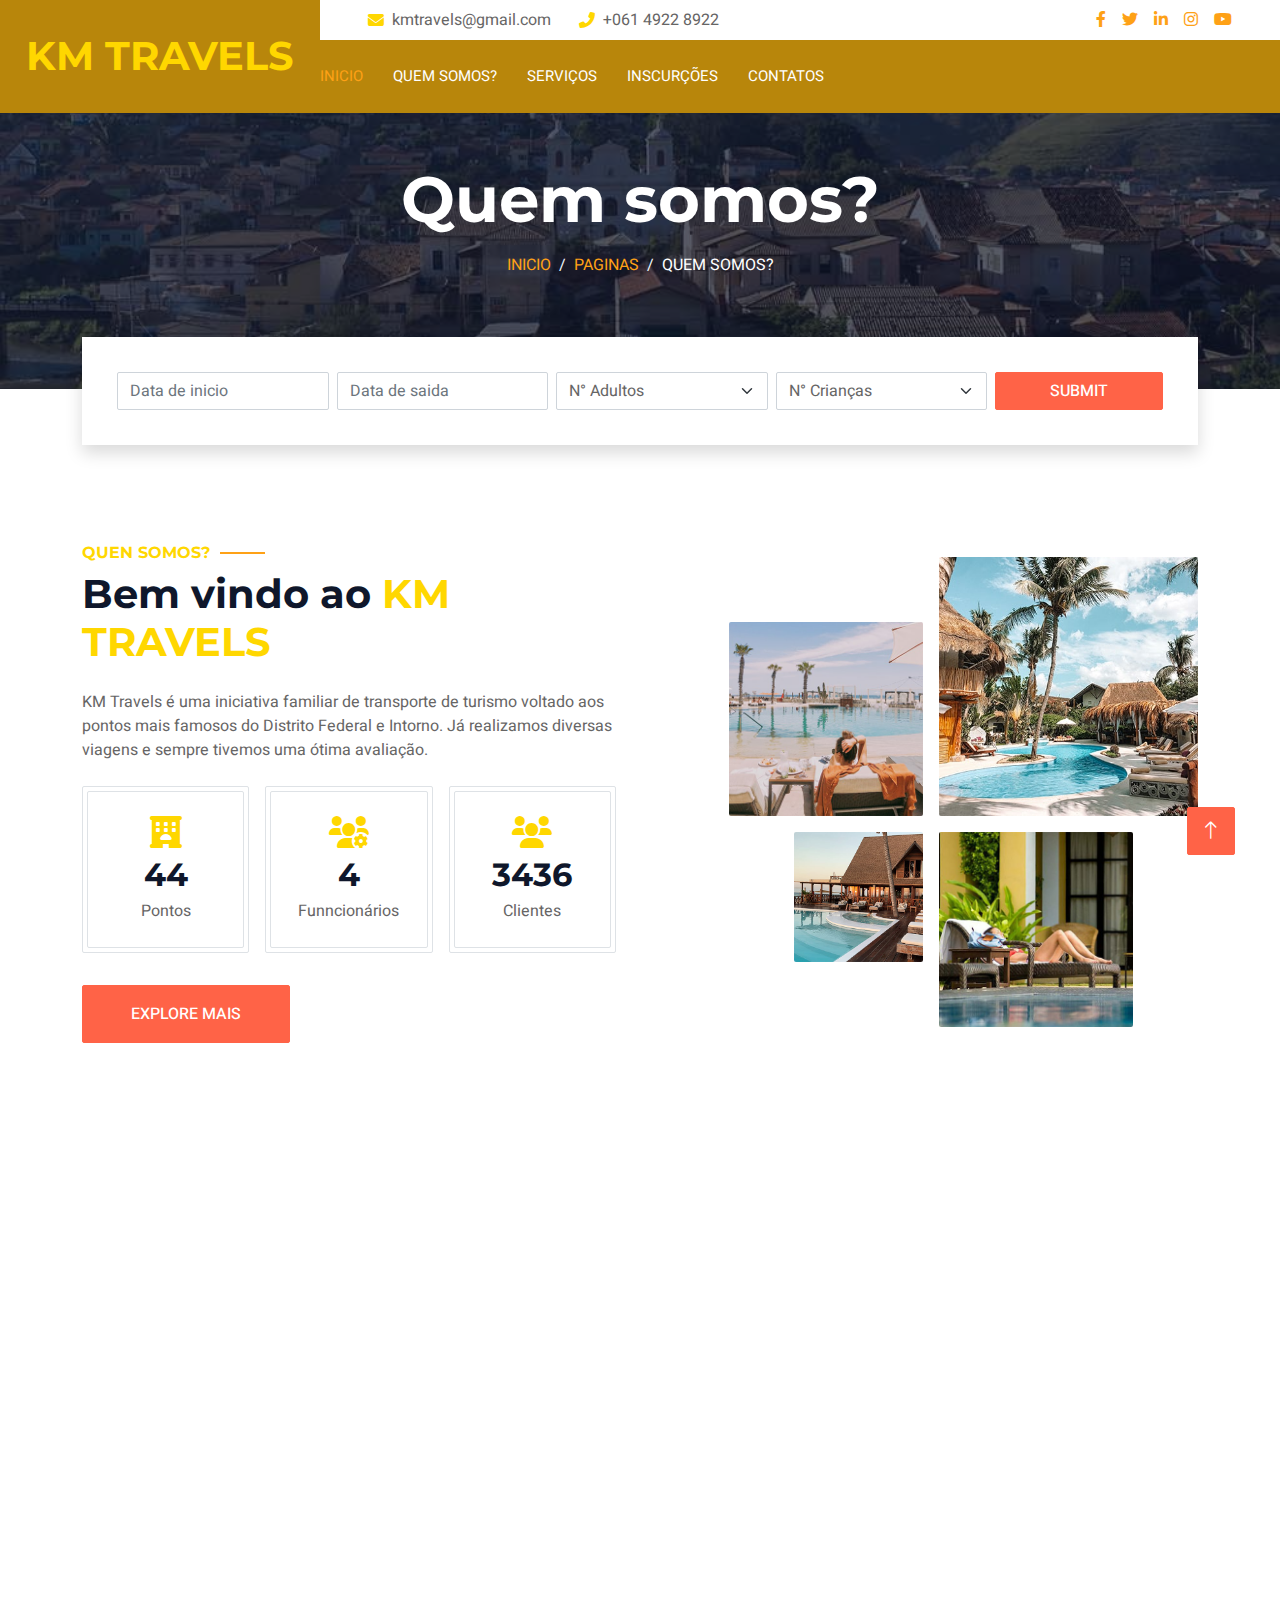
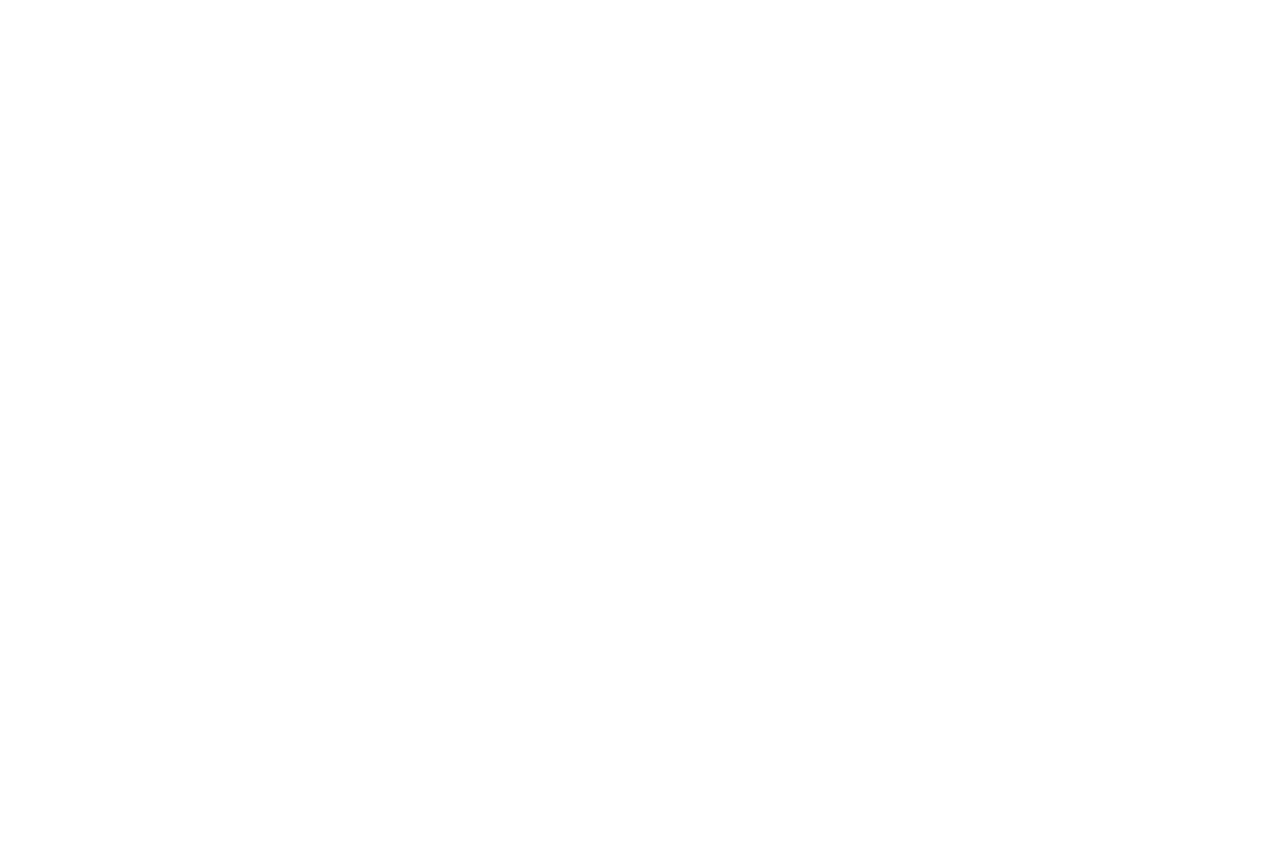
<file: conhecamos.html>
<!DOCTYPE html>
<html lang="PT-br">

<head>
    <meta charset="utf-8">
    <title>KM Travels</title>
    <meta content="width=device-width, initial-scale=1.0" name="viewport">
    <meta content="" name="keywords">
    <meta content="" name="description">

    <!-- Favicon -->
    <link href="img/bussola.ico" rel="icon">

    <!-- Google Web Fonts -->
    <link rel="preconnect" href="https://fonts.googleapis.com">
    <link rel="preconnect" href="https://fonts.gstatic.com" crossorigin>
    <link href="https://fonts.googleapis.com/css2?family=Heebo:wght@400;500;600;700&family=Montserrat:wght@400;500;600;700&display=swap" rel="stylesheet">  

    <!-- Icon Font Stylesheet -->
    <link href="font/fontawesome/css/all.min.css" rel="stylesheet">
    <link href="https://cdn.jsdelivr.net/npm/bootstrap-icons@1.4.1/font/bootstrap-icons.css" rel="stylesheet">

    <!-- Libraries Stylesheet -->
    <link href="lib/animate/animate.min.css" rel="stylesheet">
    <link href="lib/owlcarousel/assets/owl.carousel.min.css" rel="stylesheet">
    <link href="lib/tempusdominus/css/tempusdominus-bootstrap-4.min.css" rel="stylesheet" />

    <!-- Customized Bootstrap Stylesheet -->
    <link href="css/bootstrap.min.css" rel="stylesheet">

    <!-- Template Stylesheet -->
    <link href="css/style.css" rel="stylesheet">
</head>

<body>
    <div class="container-xxl bg-white p-0">
        <!-- Spinner Start -->
        <div id="spinner" class="show bg-white position-fixed translate-middle w-100 vh-100 top-50 start-50 d-flex align-items-center justify-content-center">
            <div class="spinner-border text-primary" style="width: 3rem; height: 3rem;" role="status">
                <span class="sr-only">Loading...</span>
            </div>
        </div>
        <!-- Spinner End -->

        <!-- Header Start -->
        <div class="container-fluid bg-dark px-0">
            <div class="row gx-0">
                <div class="col-lg-3 bg-dark d-none d-lg-block">
                    <a href="index.html" class="navbar-brand w-100 h-100 m-0 p-0 d-flex align-items-center justify-content-center">
                        <h1 class="m-0 text-primary text-uppercase">KM Travels</h1>
                    </a>
                </div>
                <div class="col-lg-9">
                    <div class="row gx-0 bg-white d-none d-lg-flex">
                        <div class="col-lg-7 px-5 text-start">
                            <div class="h-100 d-inline-flex align-items-center py-2 me-4">
                                <i class="fa fa-envelope text-primary me-2"></i>
                                <p class="mb-0">kmtravels@gmail.com</p>
                            </div>
                            <div class="h-100 d-inline-flex align-items-center py-2">
                                <i class="fa fa-phone-alt text-primary me-2"></i>
                                <p class="mb-0">+061 4922 8922</p>
                            </div>
                        </div>
                        <div class="col-lg-5 px-5 text-end">
                            <div class="d-inline-flex align-items-center py-2">
                                <a class="me-3"><i class="fab fa-facebook-f"></i></a>
                                <a class="me-3"><i class="fab fa-twitter"></i></a>
                                <a class="me-3"><i class="fab fa-linkedin-in"></i></a>
                                <a class="me-3"><i class="fab fa-instagram"></i></a>
                                <a class=""><i class="fab fa-youtube"></i></a>
                            </div>
                        </div>
                    </div>
                    <nav class="navbar navbar-expand-lg bg-dark navbar-dark p-3 p-lg-0">
                        <a href="index.html" class="navbar-brand d-block d-lg-none">
                            <h1 class="m-0 text-primary text-uppercase">KM Travels</h1>
                        </a>
                        <button type="button" class="navbar-toggler" data-bs-toggle="collapse" data-bs-target="#navbarCollapse">
                            <span class="navbar-toggler-icon"></span>
                        </button>
                        <div class="collapse navbar-collapse justify-content-between" id="navbarCollapse">
                            <div class="navbar-nav mr-auto py-0">
                                <a href="index.html" class="nav-item nav-link active">Inicio</a>
                                <a href="conhecamos.html" class="nav-item nav-link">Quem somos?</a>
                                <a href="atributos.html" class="nav-item nav-link">Serviços</a>
                                <a href="locais.html" class="nav-item nav-link">Inscurções</a>
                                <a href="intrucoes.html" class="nav-item nav-link">Contatos</a>
                            </div>
                        </div>
                    </nav>
                </div>
            </div>
        </div>
        <!-- Header End -->
        

        <!-- Page Header Start -->
        <div class="container-fluid page-header mb-5 p-0" style="background-image: url(img/carousel-1.jpg);">
            <div class="container-fluid page-header-inner py-5">
                <div class="container text-center pb-5">
                    <h1 class="display-3 text-white mb-3 animated slideInDown">Quem somos?</h1>
                    <nav aria-label="breadcrumb">
                        <ol class="breadcrumb justify-content-center text-uppercase">
                            <li class="breadcrumb-item"><a href="#">Inicio</a></li>
                            <li class="breadcrumb-item"><a href="#">Paginas</a></li>
                            <li class="breadcrumb-item text-white active" aria-current="page">Quem Somos?</li>
                        </ol>
                    </nav>
                </div>
            </div>
        </div>
        <!-- Page Header End -->


        <!-- Booking Start -->
        <div class="container-fluid booking pb-5 wow fadeIn" data-wow-delay="0.1s">
            <div class="container">
                <div class="bg-white shadow" style="padding: 35px;">
                    <div class="row g-2">
                        <div class="col-md-10">
                            <div class="row g-2">
                                <div class="col-md-3">
                                    <div class="date" id="date1" data-target-input="nearest">
                                        <input type="text" class="form-control datetimepicker-input"
                                            placeholder="Data de inicio" data-target="#date1" data-toggle="datetimepicker" />
                                    </div>
                                </div>
                                <div class="col-md-3">
                                    <div class="date" id="date2" data-target-input="nearest">
                                        <input type="text" class="form-control datetimepicker-input" placeholder="Data de saida" data-target="#date2" data-toggle="datetimepicker"/>
                                    </div>
                                </div>
                                <div class="col-md-3">
                                    <select class="form-select">
                                        <option selected>N° Adultos</option>
                                            <option value="1">1</option>
                                            <option value="2">2</option>
                                            <option value="3">3</option>
                                            <option value="4">4</option>
                                            <option value="5">5</option>
                                            <option value="6">6</option>
                                            <option value="7">7</option>
                                            <option value="8">8</option>
                                            <option value="9">9</option>
                                            <option value="10">10</option>
                                            <option value="11">11</option>
                                            <option value="12">12</option>
                                            <option value="13">13</option>
                                            <option value="14">14</option>
                                            <option value="15">15</option>
                                    </select>
                                </div>
                                <div class="col-md-3">
                                    <select class="form-select">
                                        <option selected>N° Crianças</option>
                                        <option value="1">1</option>
                                        <option value="2">2</option>
                                        <option value="3">3</option>
                                        <option value="4">4</option>
                                        <option value="5">5</option>
                                        <option value="6">6</option>
                                        <option value="7">7</option>
                                        <option value="8">8</option>
                                        <option value="9">9</option>
                                        <option value="10">10</option>
                                        <option value="11">11</option>
                                        <option value="12">12</option>
                                        <option value="13">13</option>
                                        <option value="14">14</option>
                                        <option value="15">15</option>
                                        <option value="16">16</option>
                                        <option value="17">17</option>
                                        <option value="18">18</option>
                                        <option value="19">19</option>
                                        <option value="20">20</option>
                                        <option value="21">21</option>
                                        <option value="22">22</option>
                                    </select>
                                </div>
                            </div>
                        </div>
                        <div class="col-md-2">
                            <button class="btn btn-primary w-100">Submit</button>
                        </div>
                    </div>
                </div>
            </div>
        </div>
        <!-- Booking End -->


        <!-- About Start -->
        <div class="container-xxl py-5">
            <div class="container">
                <div class="row g-5 align-items-center">
                    <div class="col-lg-6">
                        <h6 class="section-title text-start text-primary text-uppercase">Quen somos?</h6>
                        <h1 class="mb-4">Bem vindo ao <span class="text-primary text-uppercase">KM Travels</span></h1>
                        <p class="mb-4">KM Travels é uma iniciativa familiar de transporte de turismo voltado aos pontos mais famosos do Distrito Federal e Intorno. Já realizamos diversas viagens e sempre tivemos uma ótima avaliação.</p>
                        <div class="row g-3 pb-4">
                            <div class="col-sm-4 wow fadeIn" data-wow-delay="0.1s">
                                <div class="border rounded p-1">
                                    <div class="border rounded text-center p-4">
                                        <i class="fa fa-hotel fa-2x text-primary mb-2"></i>
                                        <h2 class="mb-1" data-toggle="counter-up">132</h2>
                                        <p class="mb-0">Pontos</p>
                                    </div>
                                </div>
                            </div>
                            <div class="col-sm-4 wow fadeIn" data-wow-delay="0.3s">
                                <div class="border rounded p-1">
                                    <div class="border rounded text-center p-4">
                                        <i class="fa fa-users-cog fa-2x text-primary mb-2"></i>
                                        <h2 class="mb-1" data-toggle="counter-up">11</h2>
                                        <p class="mb-0">Funncionários</p>
                                    </div>
                                </div>
                            </div>
                            <div class="col-sm-4 wow fadeIn" data-wow-delay="0.5s">
                                <div class="border rounded p-1">
                                    <div class="border rounded text-center p-4">
                                        <i class="fa fa-users fa-2x text-primary mb-2"></i>
                                        <h2 class="mb-1" data-toggle="counter-up">10258</h2>
                                        <p class="mb-0">Clientes</p>
                                    </div>
                                </div>
                            </div>
                        </div>
                        <a class="btn btn-primary py-3 px-5 mt-2" href="">Explore Mais</a>
                    </div>
                    <div class="col-lg-6">
                        <div class="row g-3">
                            <div class="col-6 text-end">
                                <img class="img-fluid rounded w-75 wow zoomIn" data-wow-delay="0.1s" src="img/about-1.jpg" style="margin-top: 25%;">
                            </div>
                            <div class="col-6 text-start">
                                <img class="img-fluid rounded w-100 wow zoomIn" data-wow-delay="0.3s" src="img/about-2.jpg">
                            </div>
                            <div class="col-6 text-end">
                                <img class="img-fluid rounded w-50 wow zoomIn" data-wow-delay="0.5s" src="img/about-3.jpg">
                            </div>
                            <div class="col-6 text-start">
                                <img class="img-fluid rounded w-75 wow zoomIn" data-wow-delay="0.7s" src="img/about-4.jpg">
                            </div>
                        </div>
                    </div>
                </div>
            </div>
        </div>
        <!-- About End -->


        <!-- Team Start -->
        <div class="container-xxl py-5">
            <div class="container">
                <div class="text-center wow fadeInUp" data-wow-delay="0.1s">
                    <h6 class="section-title text-center text-primary text-uppercase">Our Team</h6>
                    <h1 class="mb-5">Conheça Nossos <span class="text-primary text-uppercase">Fundadores</span></h1>
                </div>
                <div class="row g-4">
                    <div class="col-lg-3"></div>
                    <div class="col-lg-3 col-md-6 wow fadeInUp" data-wow-delay="0.1s">
                        <div class="rounded shadow overflow-hidden">
                            <div class="position-relative">
                                <img class="img-fluid" src="img/team-1.jpg" alt="">
                                <div class="position-absolute start-50 top-10 translate-middle d-flex align-items-center">
                                    <a class="btn btn-square btn-primary mx-1" href=""><i class="fab fa-facebook-f"></i></a>
                                    <a class="btn btn-square btn-primary mx-1" href=""><i class="fab fa-twitter"></i></a>
                                    <a class="btn btn-square btn-primary mx-1" href=""><i class="fab fa-instagram"></i></a>
                                </div>
                            </div>
                            <div class="text-center p-4 mt-3">
                                <h5 class="fw-bold mb-0">Walkiria</h5>
                                <small>Fundadora</small>
                            </div>
                        </div>
                    </div>
                    <div class="col-lg-3 col-md-6 wow fadeInUp" data-wow-delay="0.3s">
                        <div class="rounded shadow overflow-hidden">
                            <div class="position-relative">
                                <img class="img-fluid" src="img/team-2.jpg" alt="">
                                <div class="position-absolute start-50 top-100 translate-middle d-flex align-items-center">
                                    <a class="btn btn-square btn-primary mx-1" href=""><i class="fab fa-facebook-f"></i></a>
                                    <a class="btn btn-square btn-primary mx-1" href=""><i class="fab fa-twitter"></i></a>
                                    <a class="btn btn-square btn-primary mx-1" href=""><i class="fab fa-instagram"></i></a>
                                </div>
                            </div>
                            <div class="text-center p-4 mt-3">
                                <h5 class="fw-bold mb-0">Mateus</h5>
                                <small>Fundador</small>
                            </div>
                        </div>
                    </div>
                    <div class="col-lg-3"></div>
                </div>
            </div>
        </div>
        <!-- Team End -->


<!-- Newsletter Start -->
        <div class="container newsletter mt-5 wow fadeIn" data-wow-delay="0.1s">
            <div class="row justify-content-center">
                <div class="col-lg-10 border rounded p-1">
                    <div class="border rounded text-center p-1">
                        <div class="bg-white rounded text-center p-5">
                            <h4 class="mb-4">Nos mande um <span class="text-primary text-uppercase">E-MAIL</span></h4>
                            <div class="position-relative mx-auto" style="max-width: 400px;">
                                <input class="form-control w-100 py-3 ps-4 pe-5" type="text" placeholder="Digite aqui seu email">
                                <button type="button" class="btn btn-primary py-2 px-3 position-absolute top-0 end-0 mt-2 me-2">Enviar</button>
                            </div>
                        </div>
                    </div>
                </div>
            </div>
        </div>
        <!-- Newsletter Start -->
        

        <!-- Footer Start -->
        <div class="container-fluid bg-dark text-light footer wow fadeIn" data-wow-delay="0.1s">
            <div class="container pb-5">
                <div class="row g-5">
                    <div class="col-1"></div>
                    <div class="col-md-6 col-lg-4">
                        <h6 class="section-title text-start text-primary text-uppercase mb-4">Contatos</h6>
                        <p class="mb-2"><i class="fa fa-map-marker-alt me-3"></i>Planaltina-GO, Goias, BR</p>
                        <p class="mb-2"><i class="fa fa-phone-alt me-3"></i>+061 4922 8922</p>
                        <p class="mb-2"><i class="fa fa-envelope me-3"></i>kmtravels@gmail.com</p>
                        <div class="d-flex pt-2">
                            <a class="btn btn-outline-light btn-social" href=""><i class="fab fa-twitter"></i></a>
                            <a class="btn btn-outline-light btn-social" href=""><i class="fab fa-facebook-f"></i></a>
                            <a class="btn btn-outline-light btn-social" href=""><i class="fab fa-youtube"></i></a>
                            <a class="btn btn-outline-light btn-social" href=""><i class="fab fa-linkedin-in"></i></a>
                        </div>
                    </div>
                    <div class="col-lg-7 col-md-12">
                        <div class="row gy-5 g-4">
                            <div class="col-md-6">
                                <h6 class="section-title text-start text-primary text-uppercase mb-4">Compania</h6>
                                <a class="btn btn-link" href="">Sobre nós</a>
                                <a class="btn btn-link" href="">Conheçamos</a>
                                <a class="btn btn-link" href="">Política de Privacidade</a>
                                <a class="btn btn-link" href="">Termos & Condições</a>
                                <a class="btn btn-link" href="">Suporte</a>
                            </div>
                            <div class="col-md-6">
                                <h6 class="section-title text-start text-primary text-uppercase mb-4">Serviços</h6>
                                <a class="btn btn-link" href="">Alimentos & Restaurantes</a>
                                <a class="btn btn-link" href="">Spa & Fitness</a>
                                <a class="btn btn-link" href="">Caminhadas & Jogos</a>
                                <a class="btn btn-link" href="">Eventos & Trilhas</a>
                                <a class="btn btn-link" href="">Inscurções & Atividades</a>
                            </div>
                        </div>
                    </div>
                </div>
            </div>
            <div class="container">
                <div class="copyright">
                    <div class="row">
                        <div class="col-md-6 text-center text-md-start mb-3 mb-md-0">
                            &copy; <a class="border-bottom" href="#">Your Site Name</a>, All Right Reserved. 
                            
                            <!--/*** This template is free as long as you keep the footer author’s credit link/attribution link/backlink. If you'd like to use the template without the footer author’s credit link/attribution link/backlink, you can purchase the Credit Removal License from "https://htmlcodex.com/credit-removal". Thank you for your support. ***/-->
                            Designed By <a class="border-bottom" href="https://htmlcodex.com">HTML Codex</a>
                            <br>Distributed By: <a class="border-bottom" href="https://themewagon.com" target="_blank">ThemeWagon</a>
                        </div>
                        <div class="col-md-6 text-center text-md-end">
                            <div class="footer-menu">
                                <a href="">Inicio</a>
                                <a href="">Reservas</a>
                                <a href="">Ajuda</a>
                                <a href="">FQAs</a>
                            </div>
                        </div>
                    </div>
                </div>
            </div>
        </div>
        <!-- Footer End -->


        <!-- Back to Top -->
        <a href="#" class="btn btn-lg btn-primary btn-lg-square back-to-top"><i class="bi bi-arrow-up"></i></a>
    </div>

    <!-- JavaScript Libraries -->
    <script src="https://code.jquery.com/jquery-3.4.1.min.js"></script>
    <script src="https://cdn.jsdelivr.net/npm/bootstrap@5.0.0/dist/js/bootstrap.bundle.min.js"></script>
    <script src="lib/wow/wow.min.js"></script>
    <script src="lib/easing/easing.min.js"></script>
    <script src="lib/waypoints/waypoints.min.js"></script>
    <script src="lib/counterup/counterup.min.js"></script>
    <script src="lib/owlcarousel/owl.carousel.min.js"></script>
    <script src="lib/tempusdominus/js/moment.min.js"></script>
    <script src="lib/tempusdominus/js/moment-timezone.min.js"></script>
    <script src="lib/tempusdominus/js/tempusdominus-bootstrap-4.min.js"></script>

    <!-- Template Javascript -->
    <script src="js/main.js"></script>
</body>

</html>
</file>
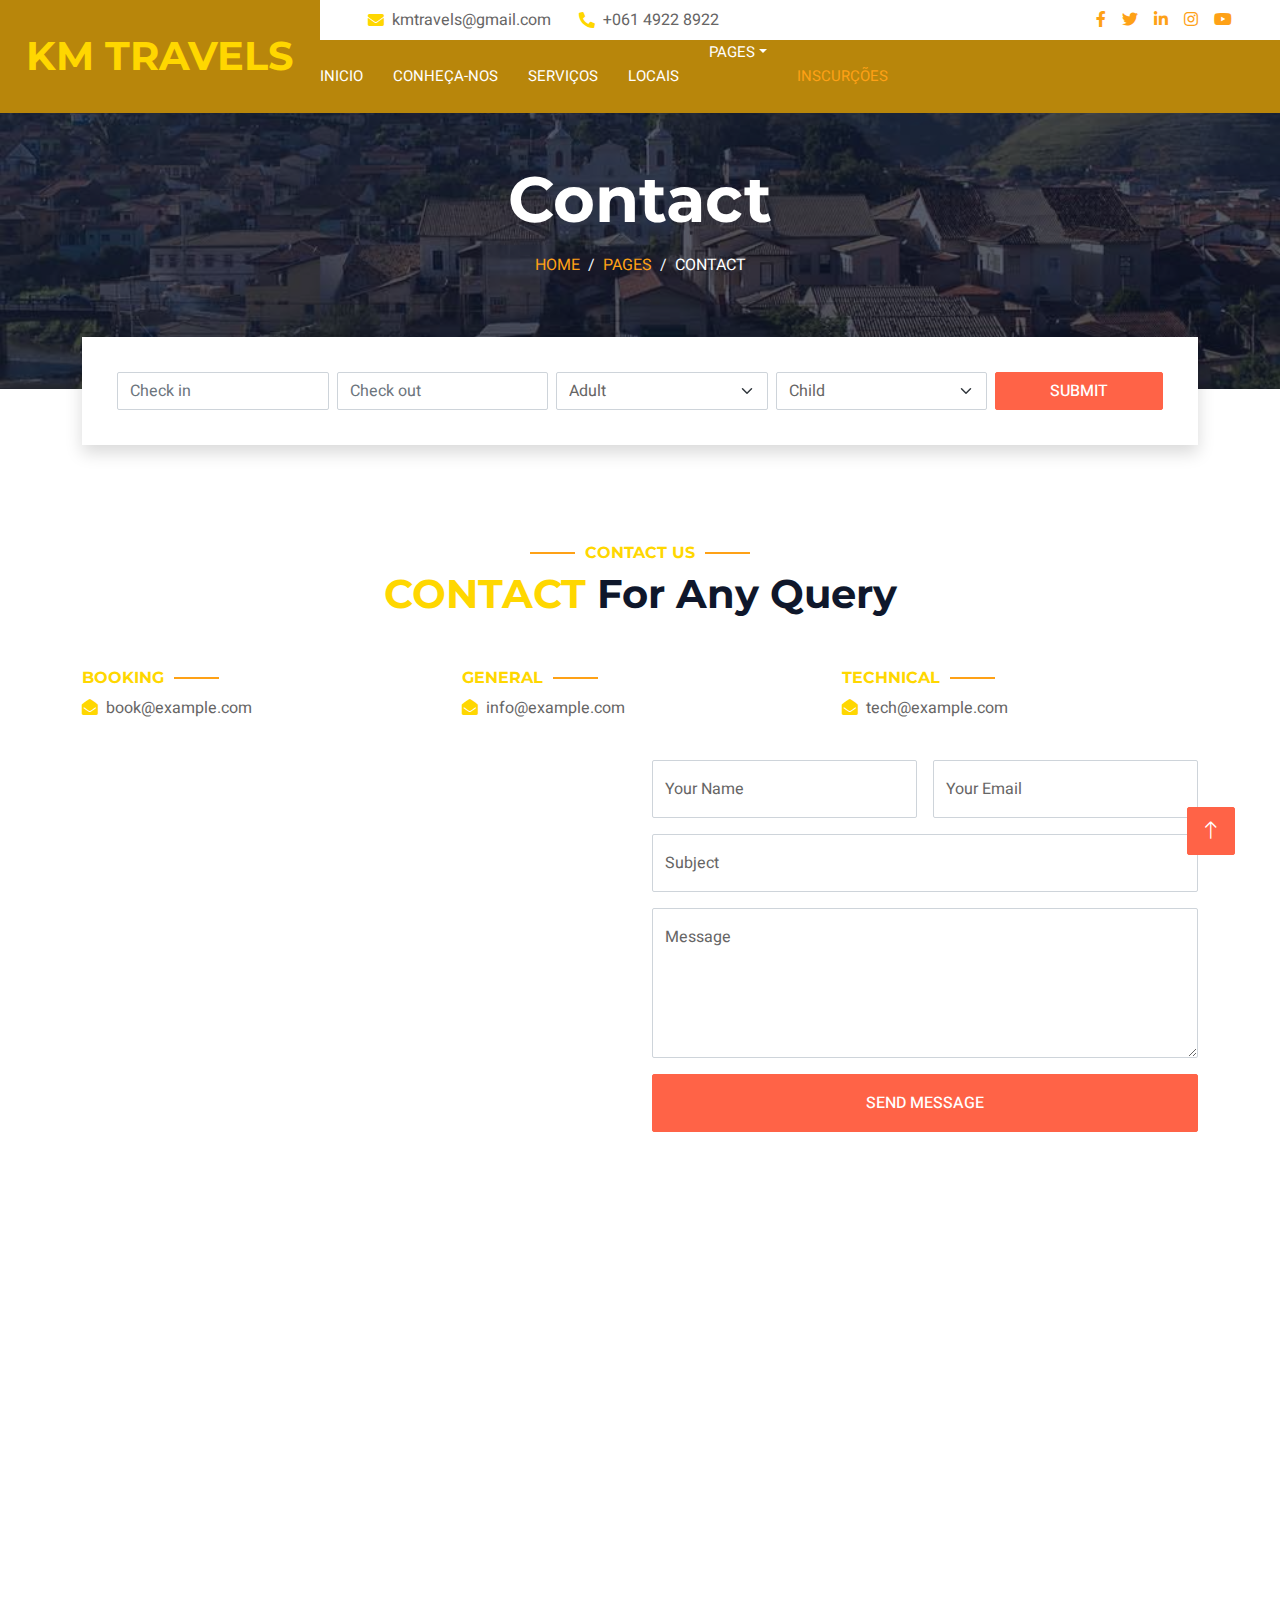
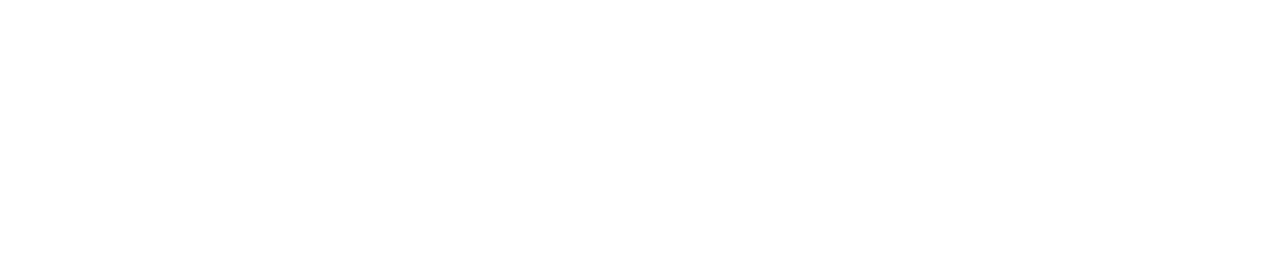
<file: contact.html>
<!DOCTYPE html>
<html lang="PT-br">

<head>
    <meta charset="utf-8">
    <title>KM Travels</title>
    <meta content="width=device-width, initial-scale=1.0" name="viewport">
    <meta content="" name="keywords">
    <meta content="" name="description">

    <!-- Favicon -->
    <link href="img/bussola.ico" rel="icon">

    <!-- Google Web Fonts -->
    <link rel="preconnect" href="https://fonts.googleapis.com">
    <link rel="preconnect" href="https://fonts.gstatic.com" crossorigin>
    <link href="https://fonts.googleapis.com/css2?family=Heebo:wght@400;500;600;700&family=Montserrat:wght@400;500;600;700&display=swap" rel="stylesheet">  

    <!-- Icon Font Stylesheet -->
    <link href="https://cdnjs.cloudflare.com/ajax/libs/font-awesome/5.10.0/css/all.min.css" rel="stylesheet">
    <link href="https://cdn.jsdelivr.net/npm/bootstrap-icons@1.4.1/font/bootstrap-icons.css" rel="stylesheet">

    <!-- Libraries Stylesheet -->
    <link href="lib/animate/animate.min.css" rel="stylesheet">
    <link href="lib/owlcarousel/assets/owl.carousel.min.css" rel="stylesheet">
    <link href="lib/tempusdominus/css/tempusdominus-bootstrap-4.min.css" rel="stylesheet" />

    <!-- Customized Bootstrap Stylesheet -->
    <link href="css/bootstrap.min.css" rel="stylesheet">

    <!-- Template Stylesheet -->
    <link href="css/style.css" rel="stylesheet">
</head>

<body>
    <div class="container-xxl bg-white p-0">
        <!-- Spinner Start -->
        <div id="spinner" class="show bg-white position-fixed translate-middle w-100 vh-100 top-50 start-50 d-flex align-items-center justify-content-center">
            <div class="spinner-border text-primary" style="width: 3rem; height: 3rem;" role="status">
                <span class="sr-only">Loading...</span>
            </div>
        </div>
        <!-- Spinner End -->

        <!-- Header Start -->
        <div class="container-fluid bg-dark px-0">
            <div class="row gx-0">
                <div class="col-lg-3 bg-dark d-none d-lg-block">
                    <a href="index.html" class="navbar-brand w-100 h-100 m-0 p-0 d-flex align-items-center justify-content-center">
                        <h1 class="m-0 text-primary text-uppercase">KM Travels</h1>
                    </a>
                </div>
                <div class="col-lg-9">
                    <div class="row gx-0 bg-white d-none d-lg-flex">
                        <div class="col-lg-7 px-5 text-start">
                            <div class="h-100 d-inline-flex align-items-center py-2 me-4">
                                <i class="fa fa-envelope text-primary me-2"></i>
                                <p class="mb-0">kmtravels@gmail.com</p>
                            </div>
                            <div class="h-100 d-inline-flex align-items-center py-2">
                                <i class="fa fa-phone-alt text-primary me-2"></i>
                                <p class="mb-0">+061 4922 8922</p>
                            </div>
                        </div>
                        <div class="col-lg-5 px-5 text-end">
                            <div class="d-inline-flex align-items-center py-2">
                                <a class="me-3"><i class="fab fa-facebook-f"></i></a>
                                <a class="me-3"><i class="fab fa-twitter"></i></a>
                                <a class="me-3"><i class="fab fa-linkedin-in"></i></a>
                                <a class="me-3"><i class="fab fa-instagram"></i></a>
                                <a class=""><i class="fab fa-youtube"></i></a>
                            </div>
                        </div>
                    </div>
                    <nav class="navbar navbar-expand-lg bg-dark navbar-dark p-3 p-lg-0">
                        <a href="index.html" class="navbar-brand d-block d-lg-none">
                            <h1 class="m-0 text-primary text-uppercase">KM Travels</h1>
                        </a>
                        <button type="button" class="navbar-toggler" data-bs-toggle="collapse" data-bs-target="#navbarCollapse">
                            <span class="navbar-toggler-icon"></span>
                        </button>
                        <div class="collapse navbar-collapse justify-content-between" id="navbarCollapse">
                            <div class="navbar-nav mr-auto py-0">
                                <a href="index.html" class="nav-item nav-link">Inicio</a>
                                <a href="conhecamos.html" class="nav-item nav-link">Conheça-nos</a>
                                <a href="atributos.html" class="nav-item nav-link">Serviços</a>
                                <a href="locais.html" class="nav-item nav-link">Locais</a>
                                <div class="nav-item dropdown">
                                    <a href="#" class="nav-link dropdown-toggle" data-bs-toggle="dropdown">Pages</a>
                                    <div class="dropdown-menu rounded-0 m-0">
                                        <a href="booking.html" class="dropdown-item">Booking</a>
                                        <a href="team.html" class="dropdown-item">Our Team</a>
                                        <a href="testimonial.html" class="dropdown-item">Testimonial</a>
                                    </div>
                                </div>
                                <a href="intrucoes.html" class="nav-item nav-link active">Inscurções</a>
                            </div>
                        </div>
                    </nav>
                </div>
            </div>
        </div>
        <!-- Header End -->


        <!-- Page Header Start -->
        <div class="container-fluid page-header mb-5 p-0" style="background-image: url(img/carousel-1.jpg);">
            <div class="container-fluid page-header-inner py-5">
                <div class="container text-center pb-5">
                    <h1 class="display-3 text-white mb-3 animated slideInDown">Contact</h1>
                    <nav aria-label="breadcrumb">
                        <ol class="breadcrumb justify-content-center text-uppercase">
                            <li class="breadcrumb-item"><a href="#">Home</a></li>
                            <li class="breadcrumb-item"><a href="#">Pages</a></li>
                            <li class="breadcrumb-item text-white active" aria-current="page">Contact</li>
                        </ol>
                    </nav>
                </div>
            </div>
        </div>
        <!-- Page Header End -->


        <!-- Booking Start -->
        <div class="container-fluid booking pb-5 wow fadeIn" data-wow-delay="0.1s">
            <div class="container">
                <div class="bg-white shadow" style="padding: 35px;">
                    <div class="row g-2">
                        <div class="col-md-10">
                            <div class="row g-2">
                                <div class="col-md-3">
                                    <div class="date" id="date1" data-target-input="nearest">
                                        <input type="text" class="form-control datetimepicker-input"
                                            placeholder="Check in" data-target="#date1" data-toggle="datetimepicker" />
                                    </div>
                                </div>
                                <div class="col-md-3">
                                    <div class="date" id="date2" data-target-input="nearest">
                                        <input type="text" class="form-control datetimepicker-input" placeholder="Check out" data-target="#date2" data-toggle="datetimepicker"/>
                                    </div>
                                </div>
                                <div class="col-md-3">
                                    <select class="form-select">
                                        <option selected>Adult</option>
                                        <option value="1">Adult 1</option>
                                        <option value="2">Adult 2</option>
                                        <option value="3">Adult 3</option>
                                    </select>
                                </div>
                                <div class="col-md-3">
                                    <select class="form-select">
                                        <option selected>Child</option>
                                        <option value="1">Child 1</option>
                                        <option value="2">Child 2</option>
                                        <option value="3">Child 3</option>
                                    </select>
                                </div>
                            </div>
                        </div>
                        <div class="col-md-2">
                            <button class="btn btn-primary w-100">Submit</button>
                        </div>
                    </div>
                </div>
            </div>
        </div>
        <!-- Booking End -->


        <!-- Contact Start -->
        <div class="container-xxl py-5">
            <div class="container">
                <div class="text-center wow fadeInUp" data-wow-delay="0.1s">
                    <h6 class="section-title text-center text-primary text-uppercase">Contact Us</h6>
                    <h1 class="mb-5"><span class="text-primary text-uppercase">Contact</span> For Any Query</h1>
                </div>
                <div class="row g-4">
                    <div class="col-12">
                        <div class="row gy-4">
                            <div class="col-md-4">
                                <h6 class="section-title text-start text-primary text-uppercase">Booking</h6>
                                <p><i class="fa fa-envelope-open text-primary me-2"></i>book@example.com</p>
                            </div>
                            <div class="col-md-4">
                                <h6 class="section-title text-start text-primary text-uppercase">General</h6>
                                <p><i class="fa fa-envelope-open text-primary me-2"></i>info@example.com</p>
                            </div>
                            <div class="col-md-4">
                                <h6 class="section-title text-start text-primary text-uppercase">Technical</h6>
                                <p><i class="fa fa-envelope-open text-primary me-2"></i>tech@example.com</p>
                            </div>
                        </div>
                    </div>
                    <div class="col-md-6 wow fadeIn" data-wow-delay="0.1s">
                        <iframe class="position-relative rounded w-100 h-100"
                            src="https://www.google.com/maps/embed?pb=!1m18!1m12!1m3!1d3001156.4288297426!2d-78.01371936852176!3d42.72876761954724!2m3!1f0!2f0!3f0!3m2!1i1024!2i768!4f13.1!3m3!1m2!1s0x4ccc4bf0f123a5a9%3A0xddcfc6c1de189567!2sNew%20York%2C%20USA!5e0!3m2!1sen!2sbd!4v1603794290143!5m2!1sen!2sbd"
                            frameborder="0" style="min-height: 350px; border:0;" allowfullscreen="" aria-hidden="false"
                            tabindex="0"></iframe>
                    </div>
                    <div class="col-md-6">
                        <div class="wow fadeInUp" data-wow-delay="0.2s">
                            <form>
                                <div class="row g-3">
                                    <div class="col-md-6">
                                        <div class="form-floating">
                                            <input type="text" class="form-control" id="name" placeholder="Your Name">
                                            <label for="name">Your Name</label>
                                        </div>
                                    </div>
                                    <div class="col-md-6">
                                        <div class="form-floating">
                                            <input type="email" class="form-control" id="email" placeholder="Your Email">
                                            <label for="email">Your Email</label>
                                        </div>
                                    </div>
                                    <div class="col-12">
                                        <div class="form-floating">
                                            <input type="text" class="form-control" id="subject" placeholder="Subject">
                                            <label for="subject">Subject</label>
                                        </div>
                                    </div>
                                    <div class="col-12">
                                        <div class="form-floating">
                                            <textarea class="form-control" placeholder="Leave a message here" id="message" style="height: 150px"></textarea>
                                            <label for="message">Message</label>
                                        </div>
                                    </div>
                                    <div class="col-12">
                                        <button class="btn btn-primary w-100 py-3" type="submit">Send Message</button>
                                    </div>
                                </div>
                            </form>
                        </div>
                    </div>
                </div>
            </div>
        </div>
        <!-- Contact End -->


        <!-- Newsletter Start -->
        <div class="container newsletter mt-5 wow fadeIn" data-wow-delay="0.1s">
            <div class="row justify-content-center">
                <div class="col-lg-10 border rounded p-1">
                    <div class="border rounded text-center p-1">
                        <div class="bg-white rounded text-center p-5">
                            <h4 class="mb-4">Subscribe Our <span class="text-primary text-uppercase">Newsletter</span></h4>
                            <div class="position-relative mx-auto" style="max-width: 400px;">
                                <input class="form-control w-100 py-3 ps-4 pe-5" type="text" placeholder="Enter your email">
                                <button type="button" class="btn btn-primary py-2 px-3 position-absolute top-0 end-0 mt-2 me-2">Submit</button>
                            </div>
                        </div>
                    </div>
                </div>
            </div>
        </div>
        <!-- Newsletter Start -->
        

        <!-- Footer Start -->
        <div class="container-fluid bg-dark text-light footer wow fadeIn" data-wow-delay="0.1s">
            <div class="container pb-5">
                <div class="row g-5">
                    <div class="col-md-6 col-lg-4">
                        <div class="bg-primary rounded p-4">
                            <a href="index.html"><h1 class="text-white text-uppercase mb-3">Hotelier</h1></a>
                            <p class="text-white mb-0">
								Download <a class="text-dark fw-medium" href="https://htmlcodex.com/hotel-html-template-pro">Hotelier – Premium Version</a>, build a professional website for your hotel business and grab the attention of new visitors upon your site’s launch.
							</p>
                        </div>
                    </div>
                    <div class="col-md-6 col-lg-3">
                        <h6 class="section-title text-start text-primary text-uppercase mb-4">Contact</h6>
                        <p class="mb-2"><i class="fa fa-map-marker-alt me-3"></i>123 Street, New York, USA</p>
                        <p class="mb-2"><i class="fa fa-phone-alt me-3"></i>+012 345 67890</p>
                        <p class="mb-2"><i class="fa fa-envelope me-3"></i>info@example.com</p>
                        <div class="d-flex pt-2">
                            <a class="btn btn-outline-light btn-social" href=""><i class="fab fa-twitter"></i></a>
                            <a class="btn btn-outline-light btn-social" href=""><i class="fab fa-facebook-f"></i></a>
                            <a class="btn btn-outline-light btn-social" href=""><i class="fab fa-youtube"></i></a>
                            <a class="btn btn-outline-light btn-social" href=""><i class="fab fa-linkedin-in"></i></a>
                        </div>
                    </div>
                    <div class="col-lg-5 col-md-12">
                        <div class="row gy-5 g-4">
                            <div class="col-md-6">
                                <h6 class="section-title text-start text-primary text-uppercase mb-4">Company</h6>
                                <a class="btn btn-link" href="">About Us</a>
                                <a class="btn btn-link" href="">Contact Us</a>
                                <a class="btn btn-link" href="">Privacy Policy</a>
                                <a class="btn btn-link" href="">Terms & Condition</a>
                                <a class="btn btn-link" href="">Support</a>
                            </div>
                            <div class="col-md-6">
                                <h6 class="section-title text-start text-primary text-uppercase mb-4">Services</h6>
                                <a class="btn btn-link" href="">Food & Restaurant</a>
                                <a class="btn btn-link" href="">Spa & Fitness</a>
                                <a class="btn btn-link" href="">Sports & Gaming</a>
                                <a class="btn btn-link" href="">Event & Party</a>
                                <a class="btn btn-link" href="">GYM & Yoga</a>
                            </div>
                        </div>
                    </div>
                </div>
            </div>
            <div class="container">
                <div class="copyright">
                    <div class="row">
                        <div class="col-md-6 text-center text-md-start mb-3 mb-md-0">
                            &copy; <a class="border-bottom" href="#">Your Site Name</a>, All Right Reserved. 
							
							<!--/*** This template is free as long as you keep the footer author’s credit link/attribution link/backlink. If you'd like to use the template without the footer author’s credit link/attribution link/backlink, you can purchase the Credit Removal License from "https://htmlcodex.com/credit-removal". Thank you for your support. ***/-->
							Designed By <a class="border-bottom" href="https://htmlcodex.com">HTML Codex</a>
                        </div>
                        <div class="col-md-6 text-center text-md-end">
                            <div class="footer-menu">
                                <a href="">Home</a>
                                <a href="">Cookies</a>
                                <a href="">Help</a>
                                <a href="">FQAs</a>
                            </div>
                        </div>
                    </div>
                </div>
            </div>
        </div>
        <!-- Footer End -->


        <!-- Back to Top -->
        <a href="#" class="btn btn-lg btn-primary btn-lg-square back-to-top"><i class="bi bi-arrow-up"></i></a>
    </div>

    <!-- JavaScript Libraries -->
    <script src="https://code.jquery.com/jquery-3.4.1.min.js"></script>
    <script src="https://cdn.jsdelivr.net/npm/bootstrap@5.0.0/dist/js/bootstrap.bundle.min.js"></script>
    <script src="lib/wow/wow.min.js"></script>
    <script src="lib/easing/easing.min.js"></script>
    <script src="lib/waypoints/waypoints.min.js"></script>
    <script src="lib/counterup/counterup.min.js"></script>
    <script src="lib/owlcarousel/owl.carousel.min.js"></script>
    <script src="lib/tempusdominus/js/moment.min.js"></script>
    <script src="lib/tempusdominus/js/moment-timezone.min.js"></script>
    <script src="lib/tempusdominus/js/tempusdominus-bootstrap-4.min.js"></script>

    <!-- Template Javascript -->
    <script src="js/main.js"></script>
</body>

</html>
</file>
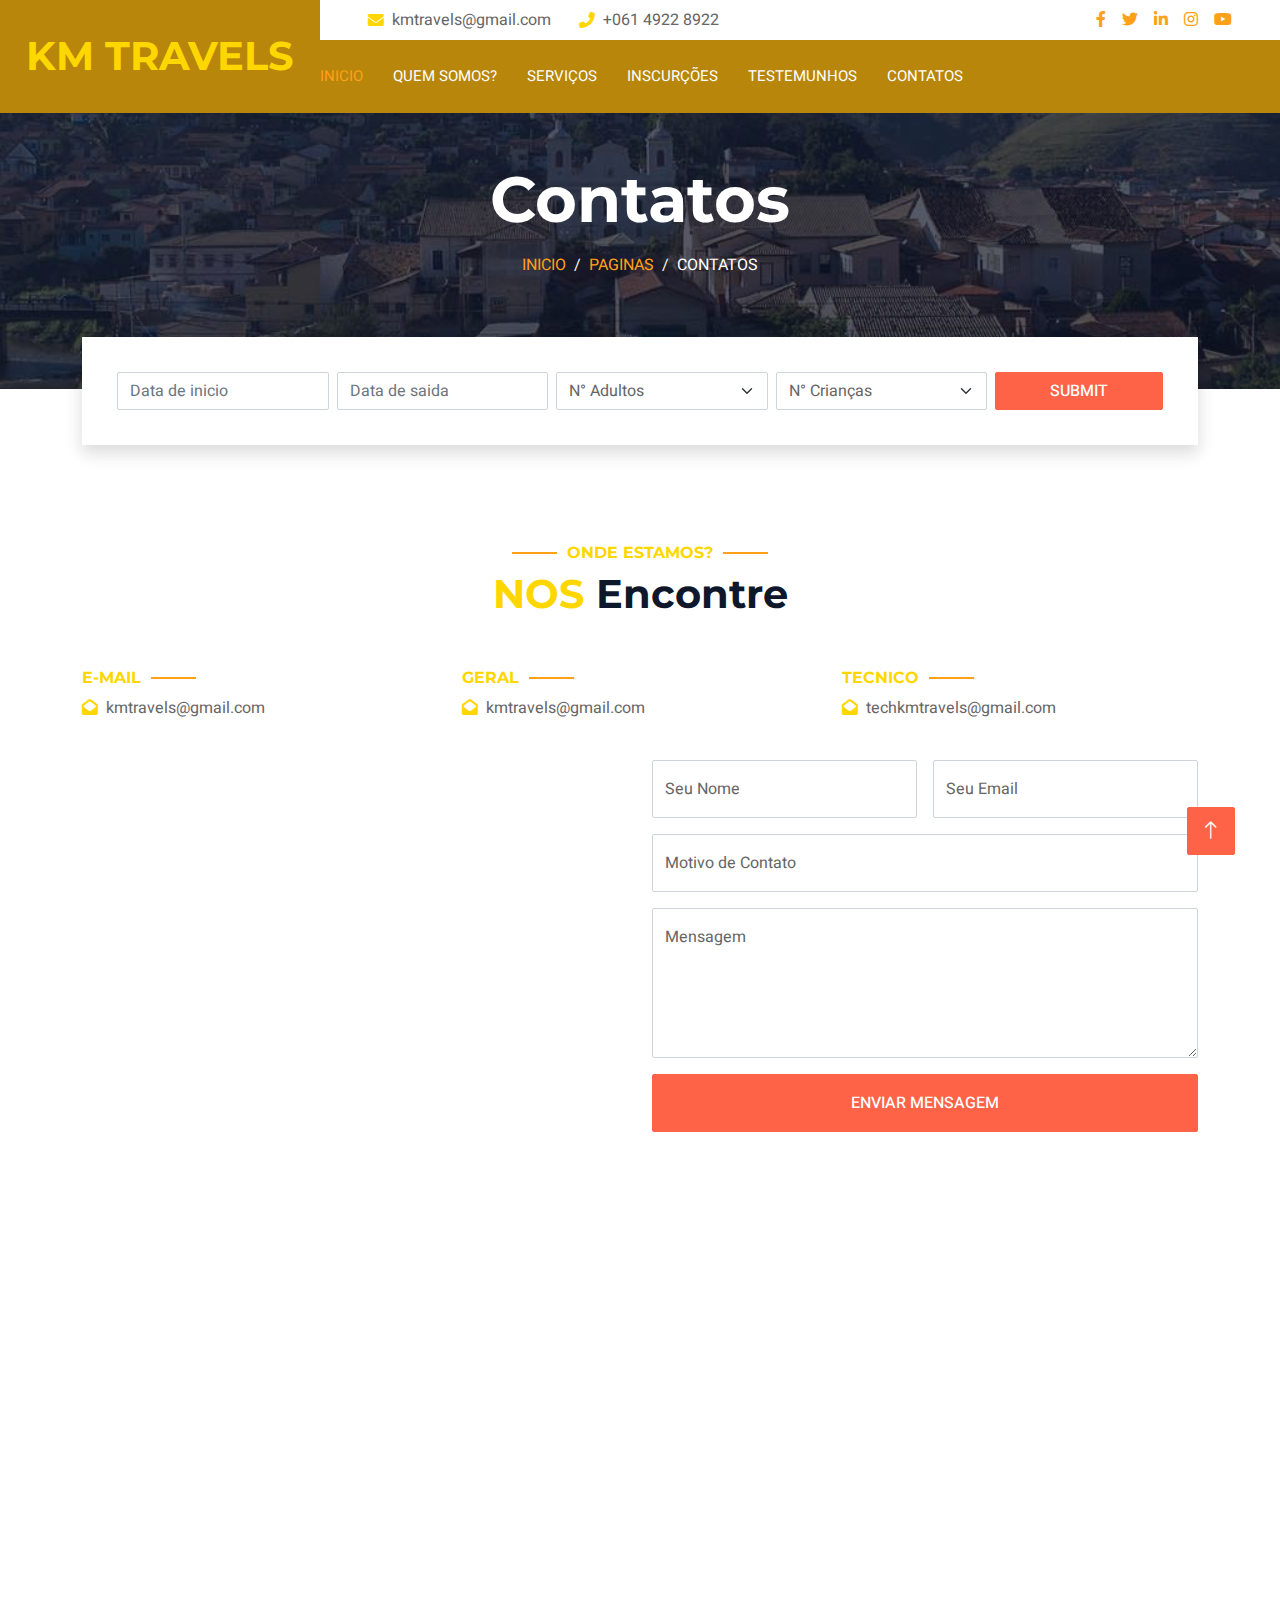
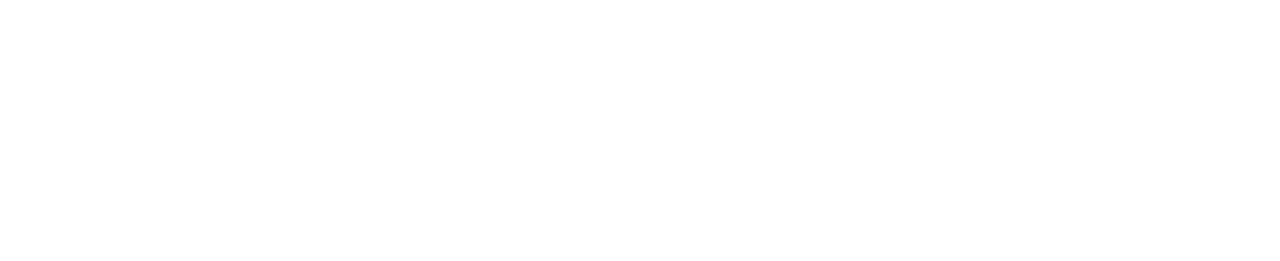
<file: intrucoes.html>
<!DOCTYPE html>
<html lang="PT-br">

<head>
    <meta charset="utf-8">
    <title>KM Travels</title>
    <meta content="width=device-width, initial-scale=1.0" name="viewport">
    <meta content="" name="keywords">
    <meta content="" name="description">

    <!-- Favicon -->
    <link href="img/bussola.ico" rel="icon">

    <!-- Google Web Fonts -->
    <link rel="preconnect" href="https://fonts.googleapis.com">
    <link rel="preconnect" href="https://fonts.gstatic.com" crossorigin>
    <link href="https://fonts.googleapis.com/css2?family=Heebo:wght@400;500;600;700&family=Montserrat:wght@400;500;600;700&display=swap" rel="stylesheet">  

    <!-- Icon Font Stylesheet -->
    <link href="font/fontawesome/css/all.min.css" rel="stylesheet">
    <link href="https://cdn.jsdelivr.net/npm/bootstrap-icons@1.4.1/font/bootstrap-icons.css" rel="stylesheet">

    <!-- Libraries Stylesheet -->
    <link href="lib/animate/animate.min.css" rel="stylesheet">
    <link href="lib/owlcarousel/assets/owl.carousel.min.css" rel="stylesheet">
    <link href="lib/tempusdominus/css/tempusdominus-bootstrap-4.min.css" rel="stylesheet" />

    <!-- Customized Bootstrap Stylesheet -->
    <link href="css/bootstrap.min.css" rel="stylesheet">

    <!-- Template Stylesheet -->
    <link href="css/style.css" rel="stylesheet">
</head>

<body>
    <div class="container-xxl bg-white p-0">
        <!-- Spinner Start -->
        <div id="spinner" class="show bg-white position-fixed translate-middle w-100 vh-100 top-50 start-50 d-flex align-items-center justify-content-center">
            <div class="spinner-border text-primary" style="width: 3rem; height: 3rem;" role="status">
                <span class="sr-only">Loading...</span>
            </div>
        </div>
        <!-- Spinner End -->

        <!-- Header Start -->
        <div class="container-fluid bg-dark px-0">
            <div class="row gx-0">
                <div class="col-lg-3 bg-dark d-none d-lg-block">
                    <a href="index.html" class="navbar-brand w-100 h-100 m-0 p-0 d-flex align-items-center justify-content-center">
                        <h1 class="m-0 text-primary text-uppercase">KM Travels</h1>
                    </a>
                </div>
                <div class="col-lg-9">
                    <div class="row gx-0 bg-white d-none d-lg-flex">
                        <div class="col-lg-7 px-5 text-start">
                            <div class="h-100 d-inline-flex align-items-center py-2 me-4">
                                <i class="fa fa-envelope text-primary me-2"></i>
                                <p class="mb-0">kmtravels@gmail.com</p>
                            </div>
                            <div class="h-100 d-inline-flex align-items-center py-2">
                                <i class="fa fa-phone-alt text-primary me-2"></i>
                                <p class="mb-0">+061 4922 8922</p>
                            </div>
                        </div>
                        <div class="col-lg-5 px-5 text-end">
                            <div class="d-inline-flex align-items-center py-2">
                                <a class="me-3"><i class="fab fa-facebook-f"></i></a>
                                <a class="me-3"><i class="fab fa-twitter"></i></a>
                                <a class="me-3"><i class="fab fa-linkedin-in"></i></a>
                                <a class="me-3"><i class="fab fa-instagram"></i></a>
                                <a class=""><i class="fab fa-youtube"></i></a>
                            </div>
                        </div>
                    </div>
                    <nav class="navbar navbar-expand-lg bg-dark navbar-dark p-3 p-lg-0">
                        <a href="index.html" class="navbar-brand d-block d-lg-none">
                            <h1 class="m-0 text-primary text-uppercase">KM Travels</h1>
                        </a>
                        <button type="button" class="navbar-toggler" data-bs-toggle="collapse" data-bs-target="#navbarCollapse">
                            <span class="navbar-toggler-icon"></span>
                        </button>
                        <div class="collapse navbar-collapse justify-content-between" id="navbarCollapse">
                            <div class="navbar-nav mr-auto py-0">
                                <a href="index.html" class="nav-item nav-link active">Inicio</a>
                                <a href="conhecamos.html" class="nav-item nav-link">Quem somos?</a>
                                <a href="atributos.html" class="nav-item nav-link">Serviços</a>
                                <a href="locais.html" class="nav-item nav-link">Inscurções</a>
                                <a href="testemunho.html" class="nav-item nav-link">Testemunhos</a>
                                <a href="intrucoes.html" class="nav-item nav-link">Contatos</a>
                            </div>
                        </div>
                    </nav>
                </div>
            </div>
        </div>
        <!-- Header End -->


        <!-- Page Header Start -->
        <div class="container-fluid page-header mb-5 p-0" style="background-image: url(img/carousel-1.jpg);">
            <div class="container-fluid page-header-inner py-5">
                <div class="container text-center pb-5">
                    <h1 class="display-3 text-white mb-3 animated slideInDown">Contatos</h1>
                    <nav aria-label="breadcrumb">
                        <ol class="breadcrumb justify-content-center text-uppercase">
                            <li class="breadcrumb-item"><a href="#">Inicio</a></li>
                            <li class="breadcrumb-item"><a href="#">Paginas</a></li>
                            <li class="breadcrumb-item text-white active" aria-current="page">Contatos</li>
                        </ol>
                    </nav>
                </div>
            </div>
        </div>
        <!-- Page Header End -->


        <!-- Booking Start -->
        <div class="container-fluid booking pb-5 wow fadeIn" data-wow-delay="0.1s">
            <div class="container">
                <div class="bg-white shadow" style="padding: 35px;">
                    <div class="row g-2">
                        <div class="col-md-10">
                            <div class="row g-2">
                                <div class="col-md-3">
                                    <div class="date" id="date1" data-target-input="nearest">
                                        <input type="text" class="form-control datetimepicker-input"
                                            placeholder="Data de inicio" data-target="#date1" data-toggle="datetimepicker" />
                                    </div>
                                </div>
                                <div class="col-md-3">
                                    <div class="date" id="date2" data-target-input="nearest">
                                        <input type="text" class="form-control datetimepicker-input" placeholder="Data de saida" data-target="#date2" data-toggle="datetimepicker"/>
                                    </div>
                                </div>
                                <div class="col-md-3">
                                    <select class="form-select">
                                        <option selected>N° Adultos</option>
                                            <option value="1">1</option>
                                            <option value="2">2</option>
                                            <option value="3">3</option>
                                            <option value="4">4</option>
                                            <option value="5">5</option>
                                            <option value="6">6</option>
                                            <option value="7">7</option>
                                            <option value="8">8</option>
                                            <option value="9">9</option>
                                            <option value="10">10</option>
                                            <option value="11">11</option>
                                            <option value="12">12</option>
                                            <option value="13">13</option>
                                            <option value="14">14</option>
                                            <option value="15">15</option>
                                    </select>
                                </div>
                                <div class="col-md-3">
                                    <select class="form-select">
                                        <option selected>N° Crianças</option>
                                        <option value="1">1</option>
                                        <option value="2">2</option>
                                        <option value="3">3</option>
                                        <option value="4">4</option>
                                        <option value="5">5</option>
                                        <option value="6">6</option>
                                        <option value="7">7</option>
                                        <option value="8">8</option>
                                        <option value="9">9</option>
                                        <option value="10">10</option>
                                        <option value="11">11</option>
                                        <option value="12">12</option>
                                        <option value="13">13</option>
                                        <option value="14">14</option>
                                        <option value="15">15</option>
                                        <option value="16">16</option>
                                        <option value="17">17</option>
                                        <option value="18">18</option>
                                        <option value="19">19</option>
                                        <option value="20">20</option>
                                        <option value="21">21</option>
                                        <option value="22">22</option>
                                    </select>
                                </div>
                            </div>
                        </div>
                        <div class="col-md-2">
                            <button class="btn btn-primary w-100">Submit</button>
                        </div>
                    </div>
                </div>
            </div>
        </div>
        <!-- Booking End -->


        <!-- Contact Start -->
        <div class="container-xxl py-5">
            <div class="container">
                <div class="text-center wow fadeInUp" data-wow-delay="0.1s">
                    <h6 class="section-title text-center text-primary text-uppercase">Onde Estamos?</h6>
                    <h1 class="mb-5"><span class="text-primary text-uppercase">NOS</span> Encontre</h1>
                </div>
                <div class="row g-4">
                    <div class="col-12">
                        <div class="row gy-4">
                            <div class="col-md-4">
                                <h6 class="section-title text-start text-primary text-uppercase">E-mail</h6>
                                <p><i class="fa fa-envelope-open text-primary me-2"></i>kmtravels@gmail.com</p>
                            </div>
                            <div class="col-md-4">
                                <h6 class="section-title text-start text-primary text-uppercase">Geral</h6>
                                <p><i class="fa fa-envelope-open text-primary me-2"></i>kmtravels@gmail.com</p>
                            </div>
                            <div class="col-md-4">
                                <h6 class="section-title text-start text-primary text-uppercase">Tecnico</h6>
                                <p><i class="fa fa-envelope-open text-primary me-2"></i>techkmtravels@gmail.com</p>
                            </div>
                        </div>
                    </div>
                    <div class="col-md-6 wow fadeIn" data-wow-delay="0.1s">
                        <iframe class="position-relative rounded w-100 h-100"
                            src="https://www.google.com/maps/embed?pb=!1m18!1m12!1m3!1d123057.01871900153!2d-47.67328050390434!3d-15.455799292469175!2m3!1f0!2f0!3f0!3m2!1i1024!2i768!4f13.1!3m3!1m2!1s0x935a6ff8c53ef657%3A0x6bacb765fe50147d!2sPlanaltina%2C%20GO!5e0!3m2!1spt-BR!2sbr!4v1654720599129!5m2!1spt-BR!2sbr" 
                            frameborder="0" style="min-height: 350px; border:0;" allowfullscreen="" aria-hidden="false"
                            tabindex="0"></iframe>
                    </div>
                    <div class="col-md-6">
                        <div class="wow fadeInUp" data-wow-delay="0.2s">
                            <form>
                                <div class="row g-3">
                                    <div class="col-md-6">
                                        <div class="form-floating">
                                            <input type="text" class="form-control" id="name" placeholder="Your Name">
                                            <label for="name">Seu Nome</label>
                                        </div>
                                    </div>
                                    <div class="col-md-6">
                                        <div class="form-floating">
                                            <input type="email" class="form-control" id="email" placeholder="Your Email">
                                            <label for="email">Seu Email</label>
                                        </div>
                                    </div>
                                    <div class="col-12">
                                        <div class="form-floating">
                                            <input type="text" class="form-control" id="subject" placeholder="Subject">
                                            <label for="subject">Motivo de Contato</label>
                                        </div>
                                    </div>
                                    <div class="col-12">
                                        <div class="form-floating">
                                            <textarea class="form-control" placeholder="Leave a message here" id="message" style="height: 150px"></textarea>
                                            <label for="message">Mensagem</label>
                                        </div>
                                    </div>
                                    <div class="col-12">
                                        <button class="btn btn-primary w-100 py-3" type="submit">Enviar Mensagem</button>
                                    </div>
                                </div>
                            </form>
                        </div>
                    </div>
                </div>
            </div>
        </div>
        <!-- Contact End -->


<!-- Newsletter Start -->
        <div class="container newsletter mt-5 wow fadeIn" data-wow-delay="0.1s">
            <div class="row justify-content-center">
                <div class="col-lg-10 border rounded p-1">
                    <div class="border rounded text-center p-1">
                        <div class="bg-white rounded text-center p-5">
                            <h4 class="mb-4">Nos mande um <span class="text-primary text-uppercase">E-MAIL</span></h4>
                            <div class="position-relative mx-auto" style="max-width: 400px;">
                                <input class="form-control w-100 py-3 ps-4 pe-5" type="text" placeholder="Digite aqui seu email">
                                <button type="button" class="btn btn-primary py-2 px-3 position-absolute top-0 end-0 mt-2 me-2">Enviar</button>
                            </div>
                        </div>
                    </div>
                </div>
            </div>
        </div>
        <!-- Newsletter Start -->
        

        <!-- Footer Start -->
        <div class="container-fluid bg-dark text-light footer wow fadeIn" data-wow-delay="0.1s">
            <div class="container pb-5">
                <div class="row g-5">
                    <div class="col-1"></div>
                    <div class="col-md-6 col-lg-4">
                        <h6 class="section-title text-start text-primary text-uppercase mb-4">Contatos</h6>
                        <p class="mb-2"><i class="fa fa-map-marker-alt me-3"></i>Planaltina-GO, Goias, BR</p>
                        <p class="mb-2"><i class="fa fa-phone-alt me-3"></i>+061 4922 8922</p>
                        <p class="mb-2"><i class="fa fa-envelope me-3"></i>kmtravels@gmail.com</p>
                        <div class="d-flex pt-2">
                            <a class="btn btn-outline-light btn-social" href=""><i class="fab fa-twitter"></i></a>
                            <a class="btn btn-outline-light btn-social" href=""><i class="fab fa-facebook-f"></i></a>
                            <a class="btn btn-outline-light btn-social" href=""><i class="fab fa-youtube"></i></a>
                            <a class="btn btn-outline-light btn-social" href=""><i class="fab fa-linkedin-in"></i></a>
                        </div>
                    </div>
                    <div class="col-lg-7 col-md-12">
                        <div class="row gy-5 g-4">
                            <div class="col-md-6">
                                <h6 class="section-title text-start text-primary text-uppercase mb-4">Compania</h6>
                                <a class="btn btn-link" href="">Sobre nós</a>
                                <a class="btn btn-link" href="">Conheçamos</a>
                                <a class="btn btn-link" href="">Política de Privacidade</a>
                                <a class="btn btn-link" href="">Termos & Condições</a>
                                <a class="btn btn-link" href="">Suporte</a>
                            </div>
                            <div class="col-md-6">
                                <h6 class="section-title text-start text-primary text-uppercase mb-4">Serviços</h6>
                                <a class="btn btn-link" href="">Alimentos & Restaurantes</a>
                                <a class="btn btn-link" href="">Spa & Fitness</a>
                                <a class="btn btn-link" href="">Caminhadas & Jogos</a>
                                <a class="btn btn-link" href="">Eventos & Trilhas</a>
                                <a class="btn btn-link" href="">Inscurções & Atividades</a>
                            </div>
                        </div>
                    </div>
                </div>
            </div>
            <div class="container">
                <div class="copyright">
                    <div class="row">
                        <div class="col-md-6 text-center text-md-start mb-3 mb-md-0">
                            &copy; <a class="border-bottom" href="#">Your Site Name</a>, All Right Reserved. 
                            
                            <!--/*** This template is free as long as you keep the footer author’s credit link/attribution link/backlink. If you'd like to use the template without the footer author’s credit link/attribution link/backlink, you can purchase the Credit Removal License from "https://htmlcodex.com/credit-removal". Thank you for your support. ***/-->
                            Designed By <a class="border-bottom" href="https://htmlcodex.com">HTML Codex</a>
                            <br>Distributed By: <a class="border-bottom" href="https://themewagon.com" target="_blank">ThemeWagon</a>
                        </div>
                        <div class="col-md-6 text-center text-md-end">
                            <div class="footer-menu">
                                <a href="">Inicio</a>
                                <a href="">Reservas</a>
                                <a href="">Ajuda</a>
                                <a href="">FQAs</a>
                            </div>
                        </div>
                    </div>
                </div>
            </div>
        </div>
        <!-- Footer End -->


        <!-- Back to Top -->
        <a href="#" class="btn btn-lg btn-primary btn-lg-square back-to-top"><i class="bi bi-arrow-up"></i></a>
    </div>

    <!-- JavaScript Libraries -->
    <script src="https://code.jquery.com/jquery-3.4.1.min.js"></script>
    <script src="https://cdn.jsdelivr.net/npm/bootstrap@5.0.0/dist/js/bootstrap.bundle.min.js"></script>
    <script src="lib/wow/wow.min.js"></script>
    <script src="lib/easing/easing.min.js"></script>
    <script src="lib/waypoints/waypoints.min.js"></script>
    <script src="lib/counterup/counterup.min.js"></script>
    <script src="lib/owlcarousel/owl.carousel.min.js"></script>
    <script src="lib/tempusdominus/js/moment.min.js"></script>
    <script src="lib/tempusdominus/js/moment-timezone.min.js"></script>
    <script src="lib/tempusdominus/js/tempusdominus-bootstrap-4.min.js"></script>

    <!-- Template Javascript -->
    <script src="js/main.js"></script>
</body>

</html>
</file>
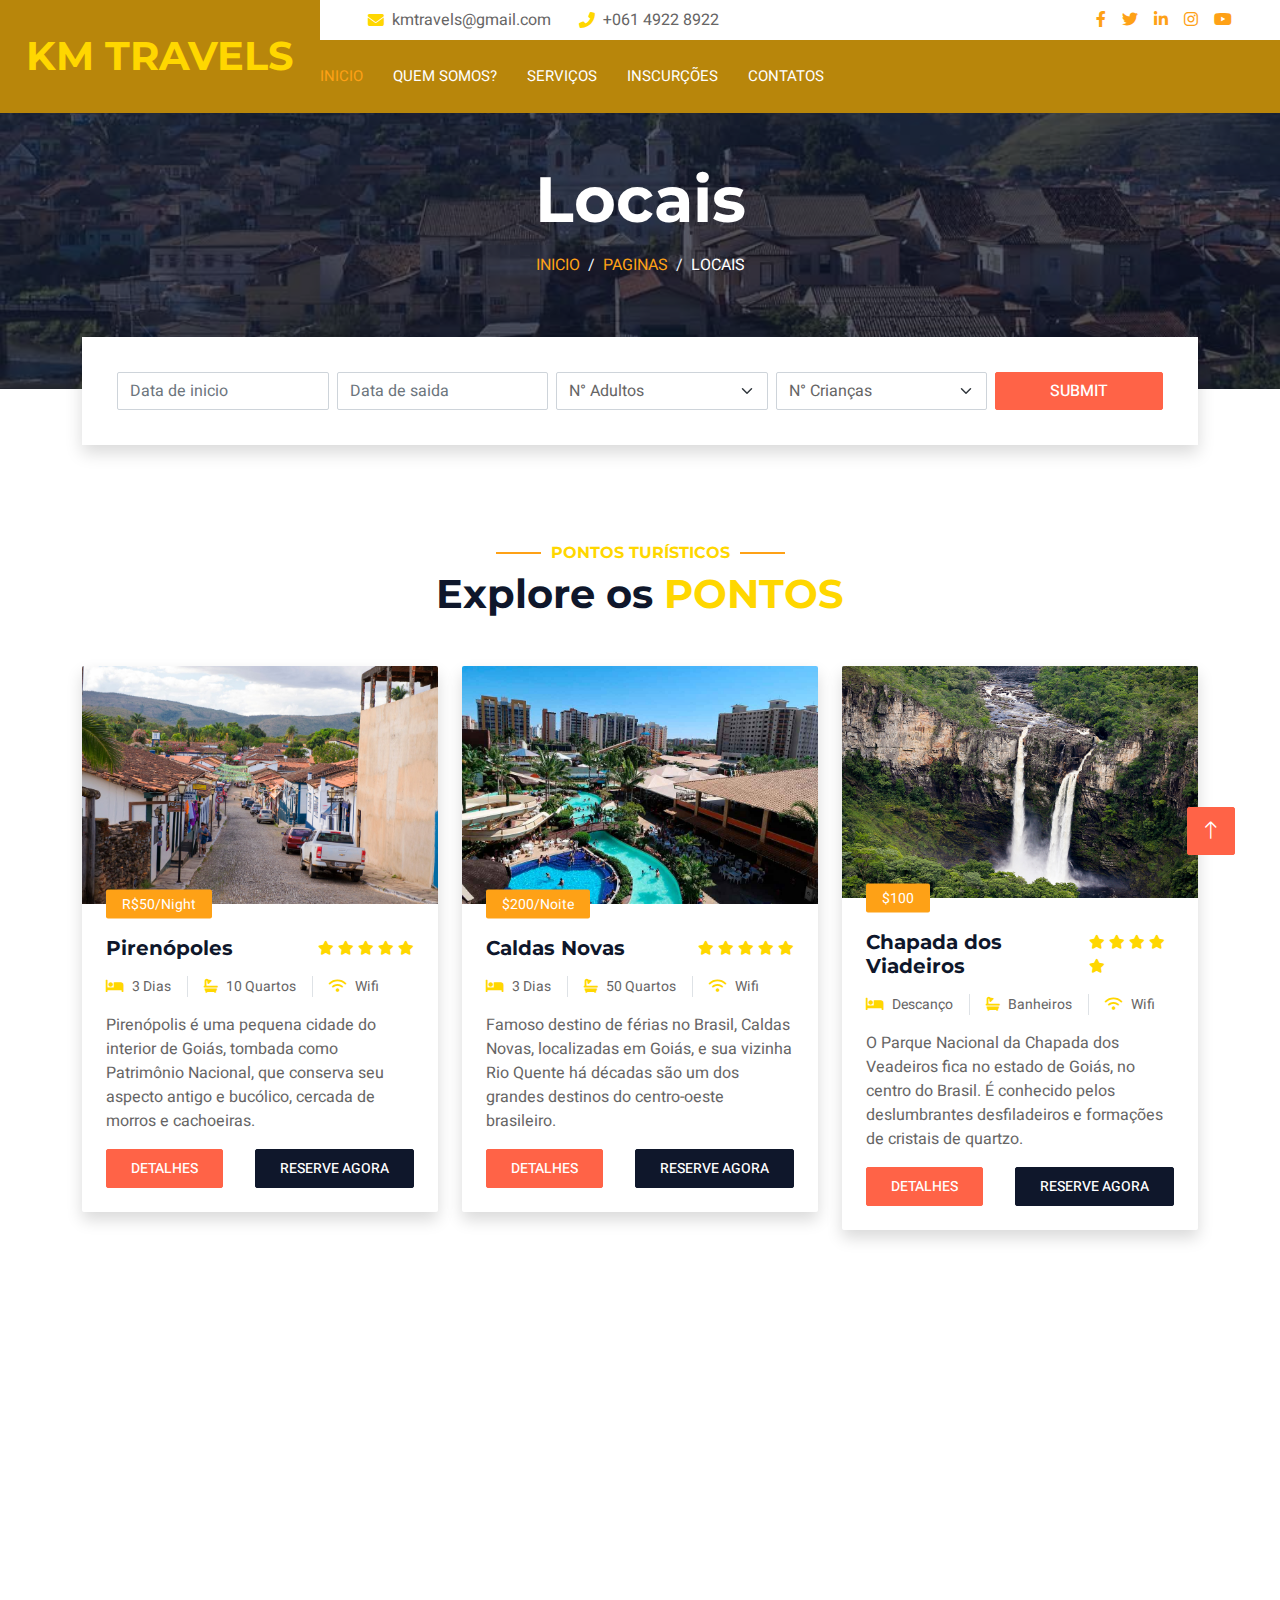
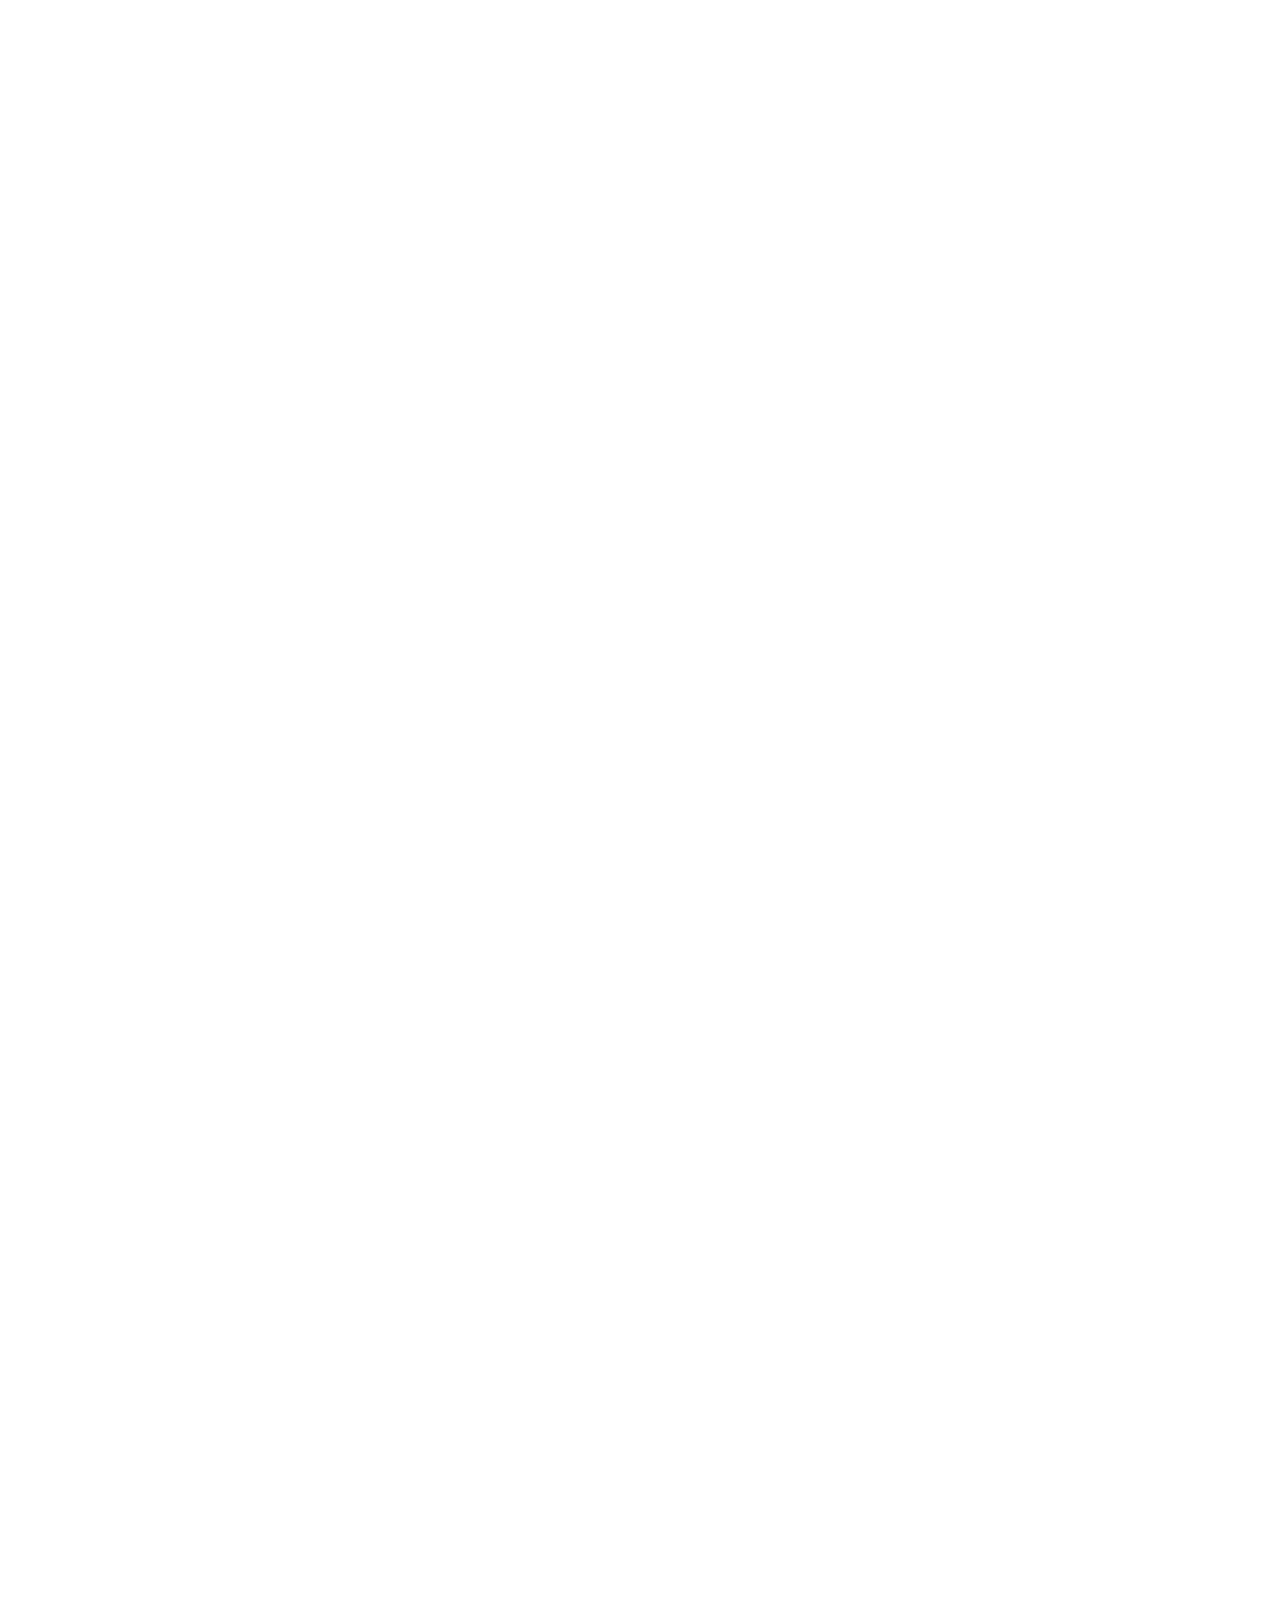
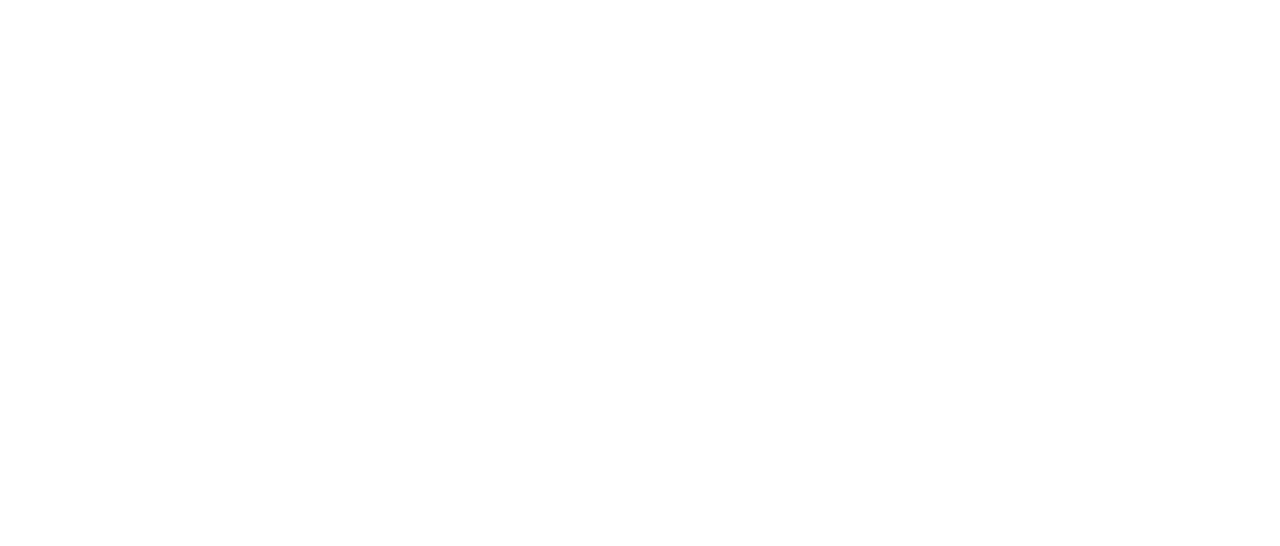
<file: locais.html>
<!DOCTYPE html>
<html lang="PT-br">

<head>
    <meta charset="utf-8">
    <title>KM Travels</title>
    <meta content="width=device-width, initial-scale=1.0" name="viewport">
    <meta content="" name="keywords">
    <meta content="" name="description">

    <!-- Favicon -->
    <link href="img/bussola.ico" rel="icon">

    <!-- Google Web Fonts -->
    <link rel="preconnect" href="https://fonts.googleapis.com">
    <link rel="preconnect" href="https://fonts.gstatic.com" crossorigin>
    <link href="https://fonts.googleapis.com/css2?family=Heebo:wght@400;500;600;700&family=Montserrat:wght@400;500;600;700&display=swap" rel="stylesheet">  

    <!-- Icon Font Stylesheet -->
    <link href="font/fontawesome/css/all.min.css" rel="stylesheet">
    <link href="https://cdn.jsdelivr.net/npm/bootstrap-icons@1.4.1/font/bootstrap-icons.css" rel="stylesheet">

    <!-- Libraries Stylesheet -->
    <link href="lib/animate/animate.min.css" rel="stylesheet">
    <link href="lib/owlcarousel/assets/owl.carousel.min.css" rel="stylesheet">
    <link href="lib/tempusdominus/css/tempusdominus-bootstrap-4.min.css" rel="stylesheet" />

    <!-- Customized Bootstrap Stylesheet -->
    <link href="css/bootstrap.min.css" rel="stylesheet">

    <!-- Template Stylesheet -->
    <link href="css/style.css" rel="stylesheet">
</head>

<body>
    <div class="container-xxl bg-white p-0">
        <!-- Spinner Start -->
        <div id="spinner" class="show bg-white position-fixed translate-middle w-100 vh-100 top-50 start-50 d-flex align-items-center justify-content-center">
            <div class="spinner-border text-primary" style="width: 3rem; height: 3rem;" role="status">
                <span class="sr-only">Loading...</span>
            </div>
        </div>
        <!-- Spinner End -->

        <!-- Header Start -->
        <div class="container-fluid bg-dark px-0">
            <div class="row gx-0">
                <div class="col-lg-3 bg-dark d-none d-lg-block">
                    <a href="index.html" class="navbar-brand w-100 h-100 m-0 p-0 d-flex align-items-center justify-content-center">
                        <h1 class="m-0 text-primary text-uppercase">KM Travels</h1>
                    </a>
                </div>
                <div class="col-lg-9">
                    <div class="row gx-0 bg-white d-none d-lg-flex">
                        <div class="col-lg-7 px-5 text-start">
                            <div class="h-100 d-inline-flex align-items-center py-2 me-4">
                                <i class="fa fa-envelope text-primary me-2"></i>
                                <p class="mb-0">kmtravels@gmail.com</p>
                            </div>
                            <div class="h-100 d-inline-flex align-items-center py-2">
                                <i class="fa fa-phone-alt text-primary me-2"></i>
                                <p class="mb-0">+061 4922 8922</p>
                            </div>
                        </div>
                        <div class="col-lg-5 px-5 text-end">
                            <div class="d-inline-flex align-items-center py-2">
                                <a class="me-3"><i class="fab fa-facebook-f"></i></a>
                                <a class="me-3"><i class="fab fa-twitter"></i></a>
                                <a class="me-3"><i class="fab fa-linkedin-in"></i></a>
                                <a class="me-3"><i class="fab fa-instagram"></i></a>
                                <a class=""><i class="fab fa-youtube"></i></a>
                            </div>
                        </div>
                    </div>
                    <nav class="navbar navbar-expand-lg bg-dark navbar-dark p-3 p-lg-0">
                        <a href="index.html" class="navbar-brand d-block d-lg-none">
                            <h1 class="m-0 text-primary text-uppercase">KM Travels</h1>
                        </a>
                        <button type="button" class="navbar-toggler" data-bs-toggle="collapse" data-bs-target="#navbarCollapse">
                            <span class="navbar-toggler-icon"></span>
                        </button>
                        <div class="collapse navbar-collapse justify-content-between" id="navbarCollapse">
                            <div class="navbar-nav mr-auto py-0">
                                <a href="index.html" class="nav-item nav-link active">Inicio</a>
                                <a href="conhecamos.html" class="nav-item nav-link">Quem somos?</a>
                                <a href="atributos.html" class="nav-item nav-link">Serviços</a>
                                <a href="locais.html" class="nav-item nav-link">Inscurções</a>
                                <a href="intrucoes.html" class="nav-item nav-link">Contatos</a>
                            </div>
                        </div>
                    </nav>
                </div>
            </div>
        </div>
        <!-- Header End -->


        <!-- Page Header Start -->
        <div class="container-fluid page-header mb-5 p-0" style="background-image: url(img/carousel-1.jpg);">
            <div class="container-fluid page-header-inner py-5">
                <div class="container text-center pb-5">
                    <h1 class="display-3 text-white mb-3 animated slideInDown">Locais</h1>
                    <nav aria-label="breadcrumb">
                        <ol class="breadcrumb justify-content-center text-uppercase">
                            <li class="breadcrumb-item"><a href="#">Inicio</a></li>
                            <li class="breadcrumb-item"><a href="#">Paginas</a></li>
                            <li class="breadcrumb-item text-white active" aria-current="page">Locais</li>
                        </ol>
                    </nav>
                </div>
            </div>
        </div>
        <!-- Page Header End -->


        <!-- Booking Start -->
        <div class="container-fluid booking pb-5 wow fadeIn" data-wow-delay="0.1s">
            <div class="container">
                <div class="bg-white shadow" style="padding: 35px;">
                    <div class="row g-2">
                        <div class="col-md-10">
                            <div class="row g-2">
                                <div class="col-md-3">
                                    <div class="date" id="date1" data-target-input="nearest">
                                        <input type="text" class="form-control datetimepicker-input"
                                            placeholder="Data de inicio" data-target="#date1" data-toggle="datetimepicker" />
                                    </div>
                                </div>
                                <div class="col-md-3">
                                    <div class="date" id="date2" data-target-input="nearest">
                                        <input type="text" class="form-control datetimepicker-input" placeholder="Data de saida" data-target="#date2" data-toggle="datetimepicker"/>
                                    </div>
                                </div>
                                <div class="col-md-3">
                                    <select class="form-select">
                                        <option selected>N° Adultos</option>
                                            <option value="1">1</option>
                                            <option value="2">2</option>
                                            <option value="3">3</option>
                                            <option value="4">4</option>
                                            <option value="5">5</option>
                                            <option value="6">6</option>
                                            <option value="7">7</option>
                                            <option value="8">8</option>
                                            <option value="9">9</option>
                                            <option value="10">10</option>
                                            <option value="11">11</option>
                                            <option value="12">12</option>
                                            <option value="13">13</option>
                                            <option value="14">14</option>
                                            <option value="15">15</option>
                                    </select>
                                </div>
                                <div class="col-md-3">
                                    <select class="form-select">
                                        <option selected>N° Crianças</option>
                                        <option value="1">1</option>
                                        <option value="2">2</option>
                                        <option value="3">3</option>
                                        <option value="4">4</option>
                                        <option value="5">5</option>
                                        <option value="6">6</option>
                                        <option value="7">7</option>
                                        <option value="8">8</option>
                                        <option value="9">9</option>
                                        <option value="10">10</option>
                                        <option value="11">11</option>
                                        <option value="12">12</option>
                                        <option value="13">13</option>
                                        <option value="14">14</option>
                                        <option value="15">15</option>
                                        <option value="16">16</option>
                                        <option value="17">17</option>
                                        <option value="18">18</option>
                                        <option value="19">19</option>
                                        <option value="20">20</option>
                                        <option value="21">21</option>
                                        <option value="22">22</option>
                                    </select>
                                </div>
                            </div>
                        </div>
                        <div class="col-md-2">
                            <button class="btn btn-primary w-100">Submit</button>
                        </div>
                    </div>
                </div>
            </div>
        </div>
        <!-- Booking End -->


        <!-- Room Start -->
        <div class="container-xxl py-5">
            <div class="container">
                <div class="text-center wow fadeInUp" data-wow-delay="0.1s">
                    <h6 class="section-title text-center text-primary text-uppercase">Pontos Turísticos</h6>
                    <h1 class="mb-5">Explore os <span class="text-primary text-uppercase">Pontos</span></h1>
                </div>
                <div class="row g-4">
                    <div class="col-lg-4 col-md-6 wow fadeInUp" data-wow-delay="0.1s">
                        <div class="room-item shadow rounded overflow-hidden">
                            <div class="position-relative">
                                <img class="img-fluid" src="img/room2.jpg" alt="">
                                <small class="position-absolute start-0 top-100 translate-middle-y bg-primary text-white rounded py-1 px-3 ms-4">R$50/Night</small>
                            </div>
                            <div class="p-4 mt-2">
                                <div class="d-flex justify-content-between mb-3">
                                    <h5 class="mb-0">Pirenópoles</h5>
                                    <div class="ps-2">
                                        <small class="fa fa-star text-primary"></small>
                                        <small class="fa fa-star text-primary"></small>
                                        <small class="fa fa-star text-primary"></small>
                                        <small class="fa fa-star text-primary"></small>
                                        <small class="fa fa-star text-primary"></small>
                                    </div>
                                </div>
                                <div class="d-flex mb-3">
                                    <small class="border-end me-3 pe-3"><i class="fa fa-bed text-primary me-2"></i>3 Dias</small>
                                    <small class="border-end me-3 pe-3"><i class="fa fa-bath text-primary me-2"></i>10 Quartos</small>
                                    <small><i class="fa fa-wifi text-primary me-2"></i>Wifi</small>
                                </div>
                                <p class="text-body mb-3">Pirenópolis é uma pequena cidade do interior de Goiás, tombada como Patrimônio Nacional, que conserva seu aspecto antigo e bucólico, cercada de morros e cachoeiras.</p>
                                <div class="d-flex justify-content-between">
                                    <a class="btn btn-sm btn-primary rounded py-2 px-4" href="">Detalhes</a>
                                    <a class="btn btn-sm btn-dark rounded py-2 px-4" href="">Reserve Agora</a>
                                </div>
                            </div>
                        </div>
                    </div>
                    <div class="col-lg-4 col-md-6 wow fadeInUp" data-wow-delay="0.3s">
                        <div class="room-item shadow rounded overflow-hidden">
                            <div class="position-relative">
                                <img class="img-fluid" src="img/room1.jpg" alt="">
                                <small class="position-absolute start-0 top-100 translate-middle-y bg-primary text-white rounded py-1 px-3 ms-4">$200/Noite</small>
                            </div>
                            <div class="p-4 mt-2">
                                <div class="d-flex justify-content-between mb-3">
                                    <h5 class="mb-0">Caldas Novas</h5>
                                    <div class="ps-2">
                                        <small class="fa fa-star text-primary"></small>
                                        <small class="fa fa-star text-primary"></small>
                                        <small class="fa fa-star text-primary"></small>
                                        <small class="fa fa-star text-primary"></small>
                                        <small class="fa fa-star text-primary"></small>
                                    </div>
                                </div>
                                <div class="d-flex mb-3">
                                    <small class="border-end me-3 pe-3"><i class="fa fa-bed text-primary me-2"></i>3 Dias</small>
                                    <small class="border-end me-3 pe-3"><i class="fa fa-bath text-primary me-2"></i>50 Quartos</small>
                                    <small><i class="fa fa-wifi text-primary me-2"></i>Wifi</small>
                                </div>
                                <p class="text-body mb-3">Famoso destino de férias no Brasil, Caldas Novas, localizadas em Goiás, e sua vizinha Rio Quente há décadas são um dos grandes destinos do centro-oeste brasileiro.</p>
                                <div class="d-flex justify-content-between">
                                    <a class="btn btn-sm btn-primary rounded py-2 px-4" href="">Detalhes</a>
                                    <a class="btn btn-sm btn-dark rounded py-2 px-4" href="">Reserve Agora</a>
                                </div>
                            </div>
                        </div>
                    </div>
                    <div class="col-lg-4 col-md-6 wow fadeInUp" data-wow-delay="0.6s">
                        <div class="room-item shadow rounded overflow-hidden">
                            <div class="position-relative">
                                <img class="img-fluid" src="img/room3.jpg" alt="">
                                <small class="position-absolute start-0 top-100 translate-middle-y bg-primary text-white rounded py-1 px-3 ms-4">$100</small>
                            </div>
                            <div class="p-4 mt-2">
                                <div class="d-flex justify-content-between mb-3">
                                    <h5 class="mb-0">Chapada dos Viadeiros</h5>
                                    <div class="ps-2">
                                        <small class="fa fa-star text-primary"></small>
                                        <small class="fa fa-star text-primary"></small>
                                        <small class="fa fa-star text-primary"></small>
                                        <small class="fa fa-star text-primary"></small>
                                        <small class="fa fa-star text-primary"></small>
                                    </div>
                                </div>
                                <div class="d-flex mb-3">
                                    <small class="border-end me-3 pe-3"><i class="fa fa-bed text-primary me-2"></i>Descanço</small>
                                    <small class="border-end me-3 pe-3"><i class="fa fa-bath text-primary me-2"></i>Banheiros</small>
                                    <small><i class="fa fa-wifi text-primary me-2"></i>Wifi</small>
                                </div>
                                <p class="text-body mb-3">O Parque Nacional da Chapada dos Veadeiros fica no estado de Goiás, no centro do Brasil. É conhecido pelos deslumbrantes desfiladeiros e formações de cristais de quartzo.</p>
                                <div class="d-flex justify-content-between">
                                    <a class="btn btn-sm btn-primary rounded py-2 px-4" href="">Detalhes</a>
                                    <a class="btn btn-sm btn-dark rounded py-2 px-4" href="">Reserve Agora</a>
                                </div>
                            </div>
                        </div>
                    </div>
                </div>
            </div>
        </div>
        <div class="container-xxl py-5">
            <div class="container">
                <div class="row g-4">
                    <div class="col-lg-4 col-md-6 wow fadeInUp" data-wow-delay="0.1s">
                        <div class="room-item shadow rounded overflow-hidden">
                            <div class="position-relative">
                                <img class="img-fluid" src="img/room2.jpg" alt="">
                                <small class="position-absolute start-0 top-100 translate-middle-y bg-primary text-white rounded py-1 px-3 ms-4">R$50/Night</small>
                            </div>
                            <div class="p-4 mt-2">
                                <div class="d-flex justify-content-between mb-3">
                                    <h5 class="mb-0">Pirenópoles</h5>
                                    <div class="ps-2">
                                        <small class="fa fa-star text-primary"></small>
                                        <small class="fa fa-star text-primary"></small>
                                        <small class="fa fa-star text-primary"></small>
                                        <small class="fa fa-star text-primary"></small>
                                        <small class="fa fa-star text-primary"></small>
                                    </div>
                                </div>
                                <div class="d-flex mb-3">
                                    <small class="border-end me-3 pe-3"><i class="fa fa-bed text-primary me-2"></i>3 Dias</small>
                                    <small class="border-end me-3 pe-3"><i class="fa fa-bath text-primary me-2"></i>10 Quartos</small>
                                    <small><i class="fa fa-wifi text-primary me-2"></i>Wifi</small>
                                </div>
                                <p class="text-body mb-3">Pirenópolis é uma pequena cidade do interior de Goiás, tombada como Patrimônio Nacional, que conserva seu aspecto antigo e bucólico, cercada de morros e cachoeiras.</p>
                                <div class="d-flex justify-content-between">
                                    <a class="btn btn-sm btn-primary rounded py-2 px-4" href="">Detalhes</a>
                                    <a class="btn btn-sm btn-dark rounded py-2 px-4" href="">Reserve Agora</a>
                                </div>
                            </div>
                        </div>
                    </div>
                    <div class="col-lg-4 col-md-6 wow fadeInUp" data-wow-delay="0.3s">
                        <div class="room-item shadow rounded overflow-hidden">
                            <div class="position-relative">
                                <img class="img-fluid" src="img/room1.jpg" alt="">
                                <small class="position-absolute start-0 top-100 translate-middle-y bg-primary text-white rounded py-1 px-3 ms-4">$200/Noite</small>
                            </div>
                            <div class="p-4 mt-2">
                                <div class="d-flex justify-content-between mb-3">
                                    <h5 class="mb-0">Caldas Novas</h5>
                                    <div class="ps-2">
                                        <small class="fa fa-star text-primary"></small>
                                        <small class="fa fa-star text-primary"></small>
                                        <small class="fa fa-star text-primary"></small>
                                        <small class="fa fa-star text-primary"></small>
                                        <small class="fa fa-star text-primary"></small>
                                    </div>
                                </div>
                                <div class="d-flex mb-3">
                                    <small class="border-end me-3 pe-3"><i class="fa fa-bed text-primary me-2"></i>3 Dias</small>
                                    <small class="border-end me-3 pe-3"><i class="fa fa-bath text-primary me-2"></i>50 Quartos</small>
                                    <small><i class="fa fa-wifi text-primary me-2"></i>Wifi</small>
                                </div>
                                <p class="text-body mb-3">Famoso destino de férias no Brasil, Caldas Novas, localizadas em Goiás, e sua vizinha Rio Quente há décadas são um dos grandes destinos do centro-oeste brasileiro.</p>
                                <div class="d-flex justify-content-between">
                                    <a class="btn btn-sm btn-primary rounded py-2 px-4" href="">Detalhes</a>
                                    <a class="btn btn-sm btn-dark rounded py-2 px-4" href="">Reserve Agora</a>
                                </div>
                            </div>
                        </div>
                    </div>
                    <div class="col-lg-4 col-md-6 wow fadeInUp" data-wow-delay="0.6s">
                        <div class="room-item shadow rounded overflow-hidden">
                            <div class="position-relative">
                                <img class="img-fluid" src="img/room3.jpg" alt="">
                                <small class="position-absolute start-0 top-100 translate-middle-y bg-primary text-white rounded py-1 px-3 ms-4">$100</small>
                            </div>
                            <div class="p-4 mt-2">
                                <div class="d-flex justify-content-between mb-3">
                                    <h5 class="mb-0">Chapada dos Viadeiros</h5>
                                    <div class="ps-2">
                                        <small class="fa fa-star text-primary"></small>
                                        <small class="fa fa-star text-primary"></small>
                                        <small class="fa fa-star text-primary"></small>
                                        <small class="fa fa-star text-primary"></small>
                                        <small class="fa fa-star text-primary"></small>
                                    </div>
                                </div>
                                <div class="d-flex mb-3">
                                    <small class="border-end me-3 pe-3"><i class="fa fa-bed text-primary me-2"></i>Descanço</small>
                                    <small class="border-end me-3 pe-3"><i class="fa fa-bath text-primary me-2"></i>Banheiros</small>
                                    <small><i class="fa fa-wifi text-primary me-2"></i>Wifi</small>
                                </div>
                                <p class="text-body mb-3">O Parque Nacional da Chapada dos Veadeiros fica no estado de Goiás, no centro do Brasil. É conhecido pelos deslumbrantes desfiladeiros e formações de cristais de quartzo.</p>
                                <div class="d-flex justify-content-between">
                                    <a class="btn btn-sm btn-primary rounded py-2 px-4" href="">Detalhes</a>
                                    <a class="btn btn-sm btn-dark rounded py-2 px-4" href="">Reserve Agora</a>
                                </div>
                            </div>
                        </div>
                    </div>
                </div>
            </div>
        </div>
        <!-- Room End -->

        <!-- Booking Start -->
        <div class="container-xxl py-5">
            <div class="container">
                <div class="text-center wow fadeInUp" data-wow-delay="0.1s">
                    <h6 class="section-title text-center text-primary text-uppercase">Reserva de passagem</h6>
                    <h1 class="mb-5">Reserve uma <span class="text-primary text-uppercase">Viagem inesquecível</span></h1>
                </div>
                <div class="row g-5">
                    <div class="col-lg-6">
                        <div class="row g-3">
                            <div class="col-6 text-end">
                                <img class="img-fluid rounded w-75 wow zoomIn" data-wow-delay="0.1s" src="img/about-1.jpg" style="margin-top: 25%;">
                            </div>
                            <div class="col-6 text-start">
                                <img class="img-fluid rounded w-100 wow zoomIn" data-wow-delay="0.3s" src="img/about-2.jpg">
                            </div>
                            <div class="col-6 text-end">
                                <img class="img-fluid rounded w-50 wow zoomIn" data-wow-delay="0.5s" src="img/about-3.jpg">
                            </div>
                            <div class="col-6 text-start">
                                <img class="img-fluid rounded w-75 wow zoomIn" data-wow-delay="0.7s" src="img/about-4.jpg">
                            </div>
                        </div>
                    </div>
                    <div class="col-lg-6">
                        <div class="wow fadeInUp" data-wow-delay="0.2s">
                            <form>
                                <div class="row g-3">
                                    <div class="col-md-6">
                                        <div class="form-floating">
                                            <input type="text" class="form-control" id="name" placeholder="Your Name">
                                            <label for="name">Seu Nome</label>
                                        </div>
                                    </div>
                                    <div class="col-md-6">
                                        <div class="form-floating">
                                            <input type="email" class="form-control" id="email" placeholder="Your Email">
                                            <label for="email">Seu Email</label>
                                        </div>
                                    </div>
                                    <div class="col-md-6">
                                        <div class="form-floating date" id="date3" data-target-input="nearest">
                                            <input type="text" class="form-control datetimepicker-input" id="checkin" placeholder="Check In" data-target="#date3" data-toggle="datetimepicker" />
                                            <label for="checkin">Data de Entrada</label>
                                        </div>
                                    </div>
                                    <div class="col-md-6">
                                        <div class="form-floating date" id="date4" data-target-input="nearest">
                                            <input type="text" class="form-control datetimepicker-input" id="checkout" placeholder="Check Out" data-target="#date4" data-toggle="datetimepicker" />
                                            <label for="checkout">Data de Saída</label>
                                        </div>
                                    </div>
                                    <div class="col-md-6">
                                        <div class="form-floating">
                                            <select class="form-select" id="select1">
                                                <option value="1">1</option>
                                                <option value="2">2</option>
                                                <option value="3">3</option>
                                                <option value="4">4</option>
                                                <option value="5">5</option>
                                                <option value="6">6</option>
                                                <option value="7">7</option>
                                                <option value="8">8</option>
                                                <option value="9">9</option>
                                                <option value="10">10</option>
                                                <option value="11">11</option>
                                                <option value="12">12</option>
                                                <option value="13">13</option>
                                                <option value="14">14</option>
                                                <option value="15">15</option>
                                            </select>
                                            <label for="select1">N° de Adultos</label>
                                          </div>
                                    </div>
                                    <div class="col-md-6">
                                        <div class="form-floating">
                                            <select class="form-select" id="select2">
                                                <option value="1">1</option>
                                                <option value="2">2</option>
                                                <option value="3">3</option>
                                                <option value="4">4</option>
                                                <option value="5">5</option>
                                                <option value="6">6</option>
                                                <option value="7">7</option>
                                                <option value="8">8</option>
                                                <option value="9">9</option>
                                                <option value="10">10</option>
                                                <option value="11">11</option>
                                                <option value="12">12</option>
                                                <option value="13">13</option>
                                                <option value="14">14</option>
                                                <option value="15">15</option>
                                                <option value="16">16</option>
                                                <option value="17">17</option>
                                                <option value="18">18</option>
                                                <option value="19">19</option>
                                                <option value="20">20</option>
                                                <option value="21">21</option>
                                                <option value="22">22</option>
                                            </select>
                                            <label for="select2">N° de Crianças</label>
                                          </div>
                                    </div>
                                    <div class="col-12">
                                        <div class="form-floating">
                                            <select class="form-select" id="select3">
                                              <option value="1">Quarto 1</option>
                                              <option value="2">Quarto 2</option>
                                              <option value="3">Quarto 3</option>
                                            </select>
                                            <label for="select3">Selecione o Quarto</label>
                                          </div>
                                    </div>
                                    <div class="col-12">
                                        <div class="form-floating">
                                            <textarea class="form-control" placeholder="Special Request" id="message" style="height: 100px"></textarea>
                                            <label for="message">Requisição Especial</label>
                                        </div>
                                    </div>
                                    <div class="col-12">
                                        <button class="btn btn-primary w-100 py-3" type="submit">Reservar Agora</button>
                                    </div>
                                </div>
                            </form>
                        </div>
                    </div>
                </div>
            </div>
        </div>
        <!-- Booking End -->


        <!-- Testimonial Start -->
        <div class="container-xxl testimonial my-5 py-5 bg-dark wow zoomIn" data-wow-delay="0.1s">
            <div class="container">
                <div class="owl-carousel testimonial-carousel py-5">
                    <div class="testimonial-item position-relative bg-white rounded overflow-hidden">
                        <p>Gostei muito da experiência, eles são ótimos no que fazem. Tudo muito organizado e profissionla, todos os eventos foram muito especiais e marcantes.</p>
                        <div class="d-flex align-items-center">
                            <img class="img-fluid flex-shrink-0 rounded" src="img/testimonial-1.jpg" style="width: 45px; height: 45px;">
                            <div class="ps-3">
                                <h6 class="fw-bold mb-1">Joana Breto Fernandes</h6>
                                <small>Professora</small>
                            </div>
                        </div>
                        <i class="fa fa-quote-right fa-3x text-primary position-absolute end-0 bottom-0 me-4 mb-n1"></i>
                    </div>
                    <div class="testimonial-item position-relative bg-white rounded overflow-hidden">
                        <p>Extraordinário! Sempre gostei de viajar com minha familia e também sempre fui muito exigente, mas as viagens e inscurções organizadas por eles estão de parabéns!</p>
                        <div class="d-flex align-items-center">
                            <img class="img-fluid flex-shrink-0 rounded" src="img/testimonial-2.jpg" style="width: 45px; height: 45px;">
                            <div class="ps-3">
                                <h6 class="fw-bold mb-1">Fernando Lopes Nogueira</h6>
                                <small>Administrador</small>
                            </div>
                        </div>
                        <i class="fa fa-quote-right fa-3x text-primary position-absolute end-0 bottom-0 me-4 mb-n1"></i>
                    </div>
                    <div class="testimonial-item position-relative bg-white rounded overflow-hidden">
                        <p>Feeeeera de mais! Desde a primeira impressão até os últimos momentos, tudo é muito top e profissional, mas ainda aconchegante e amigável.</p>
                        <div class="d-flex align-items-center">
                            <img class="img-fluid flex-shrink-0 rounded" src="img/testimonial-3.jpg" style="width: 45px; height: 45px;">
                            <div class="ps-3">
                                <h6 class="fw-bold mb-1">Caique Santos da Silva</h6>
                                <small>Jogador</small>
                            </div>
                        </div>
                        <i class="fa fa-quote-right fa-3x text-primary position-absolute end-0 bottom-0 me-4 mb-n1"></i>
                    </div>
                </div>
            </div>
        </div>
        <!-- Testimonial End -->


<!-- Newsletter Start -->
        <div class="container newsletter mt-5 wow fadeIn" data-wow-delay="0.1s">
            <div class="row justify-content-center">
                <div class="col-lg-10 border rounded p-1">
                    <div class="border rounded text-center p-1">
                        <div class="bg-white rounded text-center p-5">
                            <h4 class="mb-4">Nos mande um <span class="text-primary text-uppercase">E-MAIL</span></h4>
                            <div class="position-relative mx-auto" style="max-width: 400px;">
                                <input class="form-control w-100 py-3 ps-4 pe-5" type="text" placeholder="Digite aqui seu email">
                                <button type="button" class="btn btn-primary py-2 px-3 position-absolute top-0 end-0 mt-2 me-2">Enviar</button>
                            </div>
                        </div>
                    </div>
                </div>
            </div>
        </div>
        <!-- Newsletter Start -->
        

        <!-- Footer Start -->
        <div class="container-fluid bg-dark text-light footer wow fadeIn" data-wow-delay="0.1s">
            <div class="container pb-5">
                <div class="row g-5">
                    <div class="col-1"></div>
                    <div class="col-md-6 col-lg-4">
                        <h6 class="section-title text-start text-primary text-uppercase mb-4">Contatos</h6>
                        <p class="mb-2"><i class="fa fa-map-marker-alt me-3"></i>Planaltina-GO, Goias, BR</p>
                        <p class="mb-2"><i class="fa fa-phone-alt me-3"></i>+061 4922 8922</p>
                        <p class="mb-2"><i class="fa fa-envelope me-3"></i>kmtravels@gmail.com</p>
                        <div class="d-flex pt-2">
                            <a class="btn btn-outline-light btn-social" href=""><i class="fab fa-twitter"></i></a>
                            <a class="btn btn-outline-light btn-social" href=""><i class="fab fa-facebook-f"></i></a>
                            <a class="btn btn-outline-light btn-social" href=""><i class="fab fa-youtube"></i></a>
                            <a class="btn btn-outline-light btn-social" href=""><i class="fab fa-linkedin-in"></i></a>
                        </div>
                    </div>
                    <div class="col-lg-7 col-md-12">
                        <div class="row gy-5 g-4">
                            <div class="col-md-6">
                                <h6 class="section-title text-start text-primary text-uppercase mb-4">Compania</h6>
                                <a class="btn btn-link" href="">Sobre nós</a>
                                <a class="btn btn-link" href="">Conheçamos</a>
                                <a class="btn btn-link" href="">Política de Privacidade</a>
                                <a class="btn btn-link" href="">Termos & Condições</a>
                                <a class="btn btn-link" href="">Suporte</a>
                            </div>
                            <div class="col-md-6">
                                <h6 class="section-title text-start text-primary text-uppercase mb-4">Serviços</h6>
                                <a class="btn btn-link" href="">Alimentos & Restaurantes</a>
                                <a class="btn btn-link" href="">Spa & Fitness</a>
                                <a class="btn btn-link" href="">Caminhadas & Jogos</a>
                                <a class="btn btn-link" href="">Eventos & Trilhas</a>
                                <a class="btn btn-link" href="">Inscurções & Atividades</a>
                            </div>
                        </div>
                    </div>
                </div>
            </div>
            <div class="container">
                <div class="copyright">
                    <div class="row">
                        <div class="col-md-6 text-center text-md-start mb-3 mb-md-0">
                            &copy; <a class="border-bottom" href="#">Your Site Name</a>, All Right Reserved. 
                            
                            <!--/*** This template is free as long as you keep the footer author’s credit link/attribution link/backlink. If you'd like to use the template without the footer author’s credit link/attribution link/backlink, you can purchase the Credit Removal License from "https://htmlcodex.com/credit-removal". Thank you for your support. ***/-->
                            Designed By <a class="border-bottom" href="https://htmlcodex.com">HTML Codex</a>
                            <br>Distributed By: <a class="border-bottom" href="https://themewagon.com" target="_blank">ThemeWagon</a>
                        </div>
                        <div class="col-md-6 text-center text-md-end">
                            <div class="footer-menu">
                                <a href="">Inicio</a>
                                <a href="">Reservas</a>
                                <a href="">Ajuda</a>
                                <a href="">FQAs</a>
                            </div>
                        </div>
                    </div>
                </div>
            </div>
        </div>
        <!-- Footer End -->


        <!-- Back to Top -->
        <a href="#" class="btn btn-lg btn-primary btn-lg-square back-to-top"><i class="bi bi-arrow-up"></i></a>
    </div>

    <!-- JavaScript Libraries -->
    <script src="https://code.jquery.com/jquery-3.4.1.min.js"></script>
    <script src="https://cdn.jsdelivr.net/npm/bootstrap@5.0.0/dist/js/bootstrap.bundle.min.js"></script>
    <script src="lib/wow/wow.min.js"></script>
    <script src="lib/easing/easing.min.js"></script>
    <script src="lib/waypoints/waypoints.min.js"></script>
    <script src="lib/counterup/counterup.min.js"></script>
    <script src="lib/owlcarousel/owl.carousel.min.js"></script>
    <script src="lib/tempusdominus/js/moment.min.js"></script>
    <script src="lib/tempusdominus/js/moment-timezone.min.js"></script>
    <script src="lib/tempusdominus/js/tempusdominus-bootstrap-4.min.js"></script>

    <!-- Template Javascript -->
    <script src="js/main.js"></script>
</body>

</html>
</file>
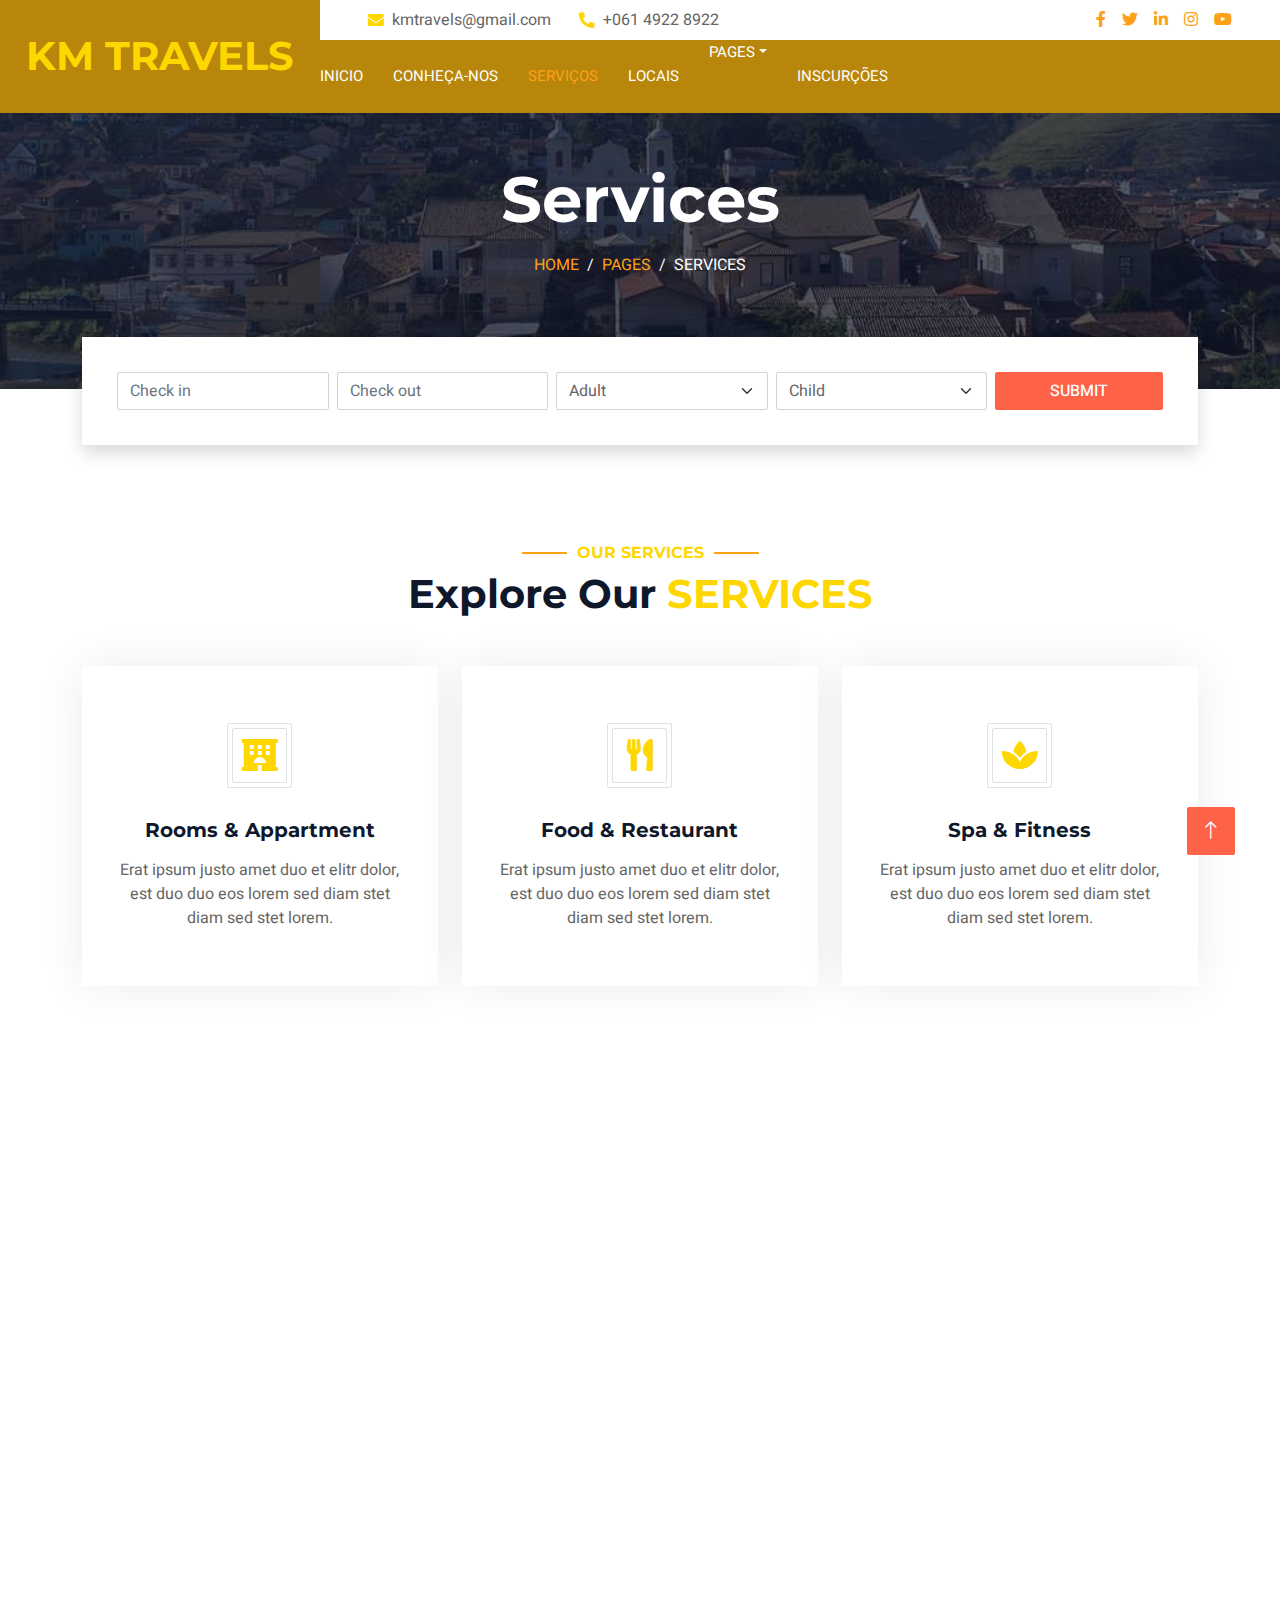
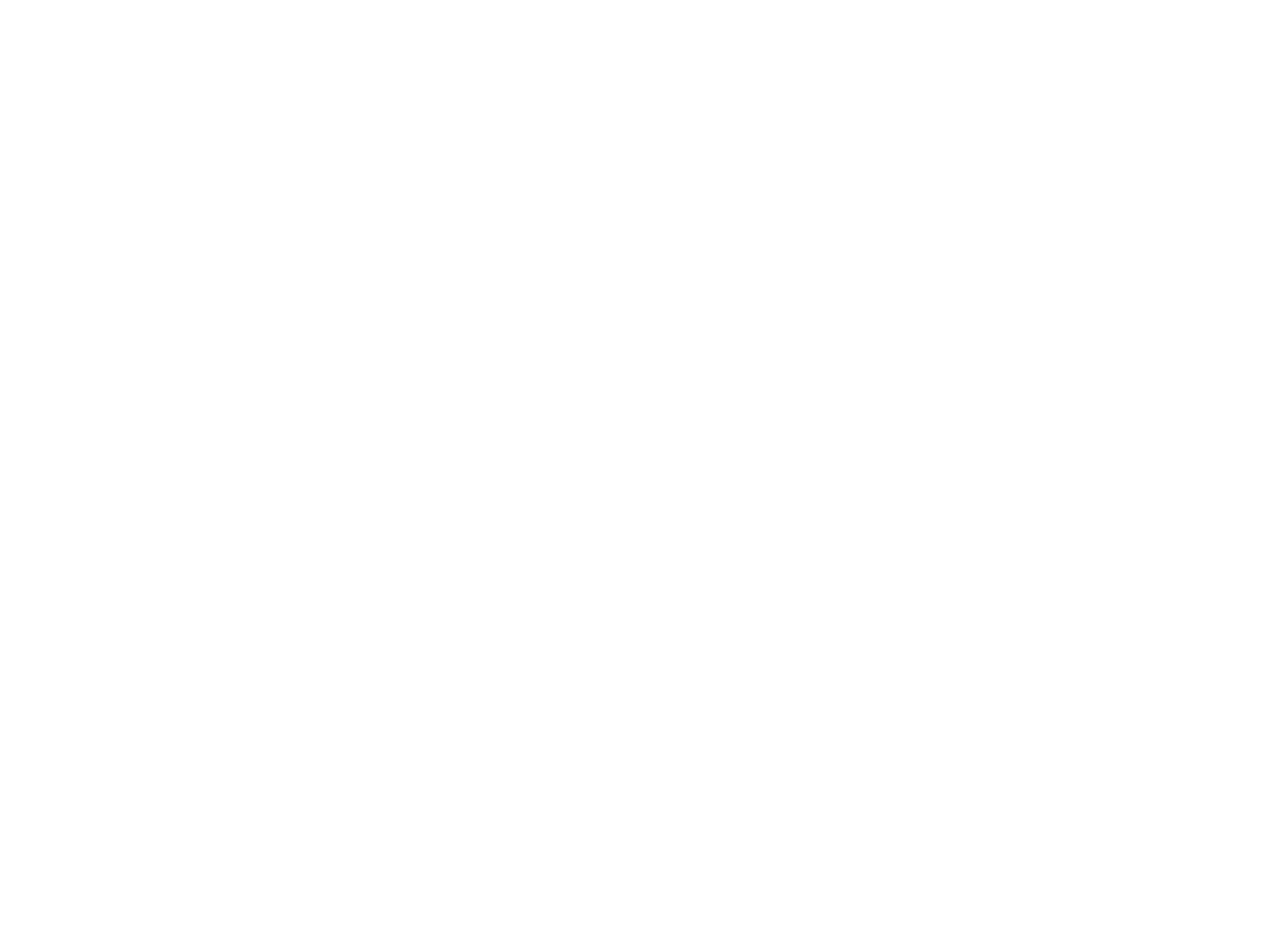
<file: service.html>
<!DOCTYPE html>
<html lang="en">

<head>
    <meta charset="utf-8">
    <title>KM Travels</title>
    <meta content="width=device-width, initial-scale=1.0" name="viewport">
    <meta content="" name="keywords">
    <meta content="" name="description">

    <!-- Favicon -->
    <link href="img/bussola.ico" rel="icon">

    <!-- Google Web Fonts -->
    <link rel="preconnect" href="https://fonts.googleapis.com">
    <link rel="preconnect" href="https://fonts.gstatic.com" crossorigin>
    <link href="https://fonts.googleapis.com/css2?family=Heebo:wght@400;500;600;700&family=Montserrat:wght@400;500;600;700&display=swap" rel="stylesheet">  

    <!-- Icon Font Stylesheet -->
    <link href="https://cdnjs.cloudflare.com/ajax/libs/font-awesome/5.10.0/css/all.min.css" rel="stylesheet">
    <link href="https://cdn.jsdelivr.net/npm/bootstrap-icons@1.4.1/font/bootstrap-icons.css" rel="stylesheet">

    <!-- Libraries Stylesheet -->
    <link href="lib/animate/animate.min.css" rel="stylesheet">
    <link href="lib/owlcarousel/assets/owl.carousel.min.css" rel="stylesheet">
    <link href="lib/tempusdominus/css/tempusdominus-bootstrap-4.min.css" rel="stylesheet" />

    <!-- Customized Bootstrap Stylesheet -->
    <link href="css/bootstrap.min.css" rel="stylesheet">

    <!-- Template Stylesheet -->
    <link href="css/style.css" rel="stylesheet">
</head>

<body>
    <div class="container-xxl bg-white p-0">
        <!-- Spinner Start -->
        <div id="spinner" class="show bg-white position-fixed translate-middle w-100 vh-100 top-50 start-50 d-flex align-items-center justify-content-center">
            <div class="spinner-border text-primary" style="width: 3rem; height: 3rem;" role="status">
                <span class="sr-only">Loading...</span>
            </div>
        </div>
        <!-- Spinner End -->

        <!-- Header Start -->
        <div class="container-fluid bg-dark px-0">
            <div class="row gx-0">
                <div class="col-lg-3 bg-dark d-none d-lg-block">
                    <a href="index.html" class="navbar-brand w-100 h-100 m-0 p-0 d-flex align-items-center justify-content-center">
                        <h1 class="m-0 text-primary text-uppercase">KM Travels</h1>
                    </a>
                </div>
                <div class="col-lg-9">
                    <div class="row gx-0 bg-white d-none d-lg-flex">
                        <div class="col-lg-7 px-5 text-start">
                            <div class="h-100 d-inline-flex align-items-center py-2 me-4">
                                <i class="fa fa-envelope text-primary me-2"></i>
                                <p class="mb-0">kmtravels@gmail.com</p>
                            </div>
                            <div class="h-100 d-inline-flex align-items-center py-2">
                                <i class="fa fa-phone-alt text-primary me-2"></i>
                                <p class="mb-0">+061 4922 8922</p>
                            </div>
                        </div>
                        <div class="col-lg-5 px-5 text-end">
                            <div class="d-inline-flex align-items-center py-2">
                                <a class="me-3"><i class="fab fa-facebook-f"></i></a>
                                <a class="me-3"><i class="fab fa-twitter"></i></a>
                                <a class="me-3"><i class="fab fa-linkedin-in"></i></a>
                                <a class="me-3"><i class="fab fa-instagram"></i></a>
                                <a class=""><i class="fab fa-youtube"></i></a>
                            </div>
                        </div>
                    </div>
                    <nav class="navbar navbar-expand-lg bg-dark navbar-dark p-3 p-lg-0">
                        <a href="index.html" class="navbar-brand d-block d-lg-none">
                            <h1 class="m-0 text-primary text-uppercase">KM Travels</h1>
                        </a>
                        <button type="button" class="navbar-toggler" data-bs-toggle="collapse" data-bs-target="#navbarCollapse">
                            <span class="navbar-toggler-icon"></span>
                        </button>
                        <div class="collapse navbar-collapse justify-content-between" id="navbarCollapse">
                            <div class="navbar-nav mr-auto py-0">
                                <a href="index.html" class="nav-item nav-link">Inicio</a>
                                <a href="conhecamos.html" class="nav-item nav-link">Conheça-nos</a>
                                <a href="atributos.html" class="nav-item nav-link active">Serviços</a>
                                <a href="locais.html" class="nav-item nav-link">Locais</a>
                                <div class="nav-item dropdown">
                                    <a href="#" class="nav-link dropdown-toggle" data-bs-toggle="dropdown">Pages</a>
                                    <div class="dropdown-menu rounded-0 m-0">
                                        <a href="booking.html" class="dropdown-item">Booking</a>
                                        <a href="team.html" class="dropdown-item">Our Team</a>
                                        <a href="testimonial.html" class="dropdown-item">Testimonial</a>
                                    </div>
                                </div>
                                <a href="intrucoes.html" class="nav-item nav-link">Inscurções</a>
                            </div>
                        </div>
                    </nav>
                </div>
            </div>
        </div>
        <!-- Header End -->


        <!-- Page Header Start -->
        <div class="container-fluid page-header mb-5 p-0" style="background-image: url(img/carousel-1.jpg);">
            <div class="container-fluid page-header-inner py-5">
                <div class="container text-center pb-5">
                    <h1 class="display-3 text-white mb-3 animated slideInDown">Services</h1>
                    <nav aria-label="breadcrumb">
                        <ol class="breadcrumb justify-content-center text-uppercase">
                            <li class="breadcrumb-item"><a href="#">Home</a></li>
                            <li class="breadcrumb-item"><a href="#">Pages</a></li>
                            <li class="breadcrumb-item text-white active" aria-current="page">Services</li>
                        </ol>
                    </nav>
                </div>
            </div>
        </div>
        <!-- Page Header End -->


        <!-- Booking Start -->
        <div class="container-fluid booking pb-5 wow fadeIn" data-wow-delay="0.1s">
            <div class="container">
                <div class="bg-white shadow" style="padding: 35px;">
                    <div class="row g-2">
                        <div class="col-md-10">
                            <div class="row g-2">
                                <div class="col-md-3">
                                    <div class="date" id="date1" data-target-input="nearest">
                                        <input type="text" class="form-control datetimepicker-input"
                                            placeholder="Check in" data-target="#date1" data-toggle="datetimepicker" />
                                    </div>
                                </div>
                                <div class="col-md-3">
                                    <div class="date" id="date2" data-target-input="nearest">
                                        <input type="text" class="form-control datetimepicker-input" placeholder="Check out" data-target="#date2" data-toggle="datetimepicker"/>
                                    </div>
                                </div>
                                <div class="col-md-3">
                                    <select class="form-select">
                                        <option selected>Adult</option>
                                        <option value="1">Adult 1</option>
                                        <option value="2">Adult 2</option>
                                        <option value="3">Adult 3</option>
                                    </select>
                                </div>
                                <div class="col-md-3">
                                    <select class="form-select">
                                        <option selected>Child</option>
                                        <option value="1">Child 1</option>
                                        <option value="2">Child 2</option>
                                        <option value="3">Child 3</option>
                                    </select>
                                </div>
                            </div>
                        </div>
                        <div class="col-md-2">
                            <button class="btn btn-primary w-100">Submit</button>
                        </div>
                    </div>
                </div>
            </div>
        </div>
        <!-- Booking End -->


        <!-- Service Start -->
        <div class="container-xxl py-5">
            <div class="container">
                <div class="text-center wow fadeInUp" data-wow-delay="0.1s">
                    <h6 class="section-title text-center text-primary text-uppercase">Our Services</h6>
                    <h1 class="mb-5">Explore Our <span class="text-primary text-uppercase">Services</span></h1>
                </div>
                <div class="row g-4">
                    <div class="col-lg-4 col-md-6 wow fadeInUp" data-wow-delay="0.1s">
                        <a class="service-item rounded" href="">
                            <div class="service-icon bg-transparent border rounded p-1">
                                <div class="w-100 h-100 border rounded d-flex align-items-center justify-content-center">
                                    <i class="fa fa-hotel fa-2x text-primary"></i>
                                </div>
                            </div>
                            <h5 class="mb-3">Rooms & Appartment</h5>
                            <p class="text-body mb-0">Erat ipsum justo amet duo et elitr dolor, est duo duo eos lorem sed diam stet diam sed stet lorem.</p>
                        </a>
                    </div>
                    <div class="col-lg-4 col-md-6 wow fadeInUp" data-wow-delay="0.2s">
                        <a class="service-item rounded" href="">
                            <div class="service-icon bg-transparent border rounded p-1">
                                <div class="w-100 h-100 border rounded d-flex align-items-center justify-content-center">
                                    <i class="fa fa-utensils fa-2x text-primary"></i>
                                </div>
                            </div>
                            <h5 class="mb-3">Food & Restaurant</h5>
                            <p class="text-body mb-0">Erat ipsum justo amet duo et elitr dolor, est duo duo eos lorem sed diam stet diam sed stet lorem.</p>
                        </a>
                    </div>
                    <div class="col-lg-4 col-md-6 wow fadeInUp" data-wow-delay="0.3s">
                        <a class="service-item rounded" href="">
                            <div class="service-icon bg-transparent border rounded p-1">
                                <div class="w-100 h-100 border rounded d-flex align-items-center justify-content-center">
                                    <i class="fa fa-spa fa-2x text-primary"></i>
                                </div>
                            </div>
                            <h5 class="mb-3">Spa & Fitness</h5>
                            <p class="text-body mb-0">Erat ipsum justo amet duo et elitr dolor, est duo duo eos lorem sed diam stet diam sed stet lorem.</p>
                        </a>
                    </div>
                    <div class="col-lg-4 col-md-6 wow fadeInUp" data-wow-delay="0.4s">
                        <a class="service-item rounded" href="">
                            <div class="service-icon bg-transparent border rounded p-1">
                                <div class="w-100 h-100 border rounded d-flex align-items-center justify-content-center">
                                    <i class="fa fa-swimmer fa-2x text-primary"></i>
                                </div>
                            </div>
                            <h5 class="mb-3">Sports & Gaming</h5>
                            <p class="text-body mb-0">Erat ipsum justo amet duo et elitr dolor, est duo duo eos lorem sed diam stet diam sed stet lorem.</p>
                        </a>
                    </div>
                    <div class="col-lg-4 col-md-6 wow fadeInUp" data-wow-delay="0.5s">
                        <a class="service-item rounded" href="">
                            <div class="service-icon bg-transparent border rounded p-1">
                                <div class="w-100 h-100 border rounded d-flex align-items-center justify-content-center">
                                    <i class="fa fa-glass-cheers fa-2x text-primary"></i>
                                </div>
                            </div>
                            <h5 class="mb-3">Event & Party</h5>
                            <p class="text-body mb-0">Erat ipsum justo amet duo et elitr dolor, est duo duo eos lorem sed diam stet diam sed stet lorem.</p>
                        </a>
                    </div>
                    <div class="col-lg-4 col-md-6 wow fadeInUp" data-wow-delay="0.6s">
                        <a class="service-item rounded" href="">
                            <div class="service-icon bg-transparent border rounded p-1">
                                <div class="w-100 h-100 border rounded d-flex align-items-center justify-content-center">
                                    <i class="fa fa-dumbbell fa-2x text-primary"></i>
                                </div>
                            </div>
                            <h5 class="mb-3">GYM & Yoga</h5>
                            <p class="text-body mb-0">Erat ipsum justo amet duo et elitr dolor, est duo duo eos lorem sed diam stet diam sed stet lorem.</p>
                        </a>
                    </div>
                </div>
            </div>
        </div>
        <!-- Service End -->


        <!-- Testimonial Start -->
        <div class="container-xxl testimonial mt-5 py-5 bg-dark wow zoomIn" data-wow-delay="0.1s" style="margin-bottom: 90px;">
            <div class="container">
                <div class="owl-carousel testimonial-carousel py-5">
                    <div class="testimonial-item position-relative bg-white rounded overflow-hidden">
                        <p>Tempor stet labore dolor clita stet diam amet ipsum dolor duo ipsum rebum stet dolor amet diam stet. Est stet ea lorem amet est kasd kasd et erat magna eos</p>
                        <div class="d-flex align-items-center">
                            <img class="img-fluid flex-shrink-0 rounded" src="img/testimonial-1.jpg" style="width: 45px; height: 45px;">
                            <div class="ps-3">
                                <h6 class="fw-bold mb-1">Client Name</h6>
                                <small>Profession</small>
                            </div>
                        </div>
                        <i class="fa fa-quote-right fa-3x text-primary position-absolute end-0 bottom-0 me-4 mb-n1"></i>
                    </div>
                    <div class="testimonial-item position-relative bg-white rounded overflow-hidden">
                        <p>Tempor stet labore dolor clita stet diam amet ipsum dolor duo ipsum rebum stet dolor amet diam stet. Est stet ea lorem amet est kasd kasd et erat magna eos</p>
                        <div class="d-flex align-items-center">
                            <img class="img-fluid flex-shrink-0 rounded" src="img/testimonial-2.jpg" style="width: 45px; height: 45px;">
                            <div class="ps-3">
                                <h6 class="fw-bold mb-1">Client Name</h6>
                                <small>Profession</small>
                            </div>
                        </div>
                        <i class="fa fa-quote-right fa-3x text-primary position-absolute end-0 bottom-0 me-4 mb-n1"></i>
                    </div>
                    <div class="testimonial-item position-relative bg-white rounded overflow-hidden">
                        <p>Tempor stet labore dolor clita stet diam amet ipsum dolor duo ipsum rebum stet dolor amet diam stet. Est stet ea lorem amet est kasd kasd et erat magna eos</p>
                        <div class="d-flex align-items-center">
                            <img class="img-fluid flex-shrink-0 rounded" src="img/testimonial-3.jpg" style="width: 45px; height: 45px;">
                            <div class="ps-3">
                                <h6 class="fw-bold mb-1">Client Name</h6>
                                <small>Profession</small>
                            </div>
                        </div>
                        <i class="fa fa-quote-right fa-3x text-primary position-absolute end-0 bottom-0 me-4 mb-n1"></i>
                    </div>
                </div>
            </div>
        </div>
        <!-- Testimonial End -->


        <!-- Newsletter Start -->
        <div class="container newsletter mt-5 wow fadeIn" data-wow-delay="0.1s">
            <div class="row justify-content-center">
                <div class="col-lg-10 border rounded p-1">
                    <div class="border rounded text-center p-1">
                        <div class="bg-white rounded text-center p-5">
                            <h4 class="mb-4">Subscribe Our <span class="text-primary text-uppercase">Newsletter</span></h4>
                            <div class="position-relative mx-auto" style="max-width: 400px;">
                                <input class="form-control w-100 py-3 ps-4 pe-5" type="text" placeholder="Enter your email">
                                <button type="button" class="btn btn-primary py-2 px-3 position-absolute top-0 end-0 mt-2 me-2">Submit</button>
                            </div>
                        </div>
                    </div>
                </div>
            </div>
        </div>
        <!-- Newsletter Start -->
        

        <!-- Footer Start -->
        <div class="container-fluid bg-dark text-light footer wow fadeIn" data-wow-delay="0.1s">
            <div class="container pb-5">
                <div class="row g-5">
                    <div class="col-md-6 col-lg-4">
                        <div class="bg-primary rounded p-4">
                            <a href="index.html"><h1 class="text-white text-uppercase mb-3">Hotelier</h1></a>
                            <p class="text-white mb-0">
								Download <a class="text-dark fw-medium" href="https://htmlcodex.com/hotel-html-template-pro">Hotelier – Premium Version</a>, build a professional website for your hotel business and grab the attention of new visitors upon your site’s launch.
							</p>
                        </div>
                    </div>
                    <div class="col-md-6 col-lg-3">
                        <h6 class="section-title text-start text-primary text-uppercase mb-4">Contact</h6>
                        <p class="mb-2"><i class="fa fa-map-marker-alt me-3"></i>123 Street, New York, USA</p>
                        <p class="mb-2"><i class="fa fa-phone-alt me-3"></i>+012 345 67890</p>
                        <p class="mb-2"><i class="fa fa-envelope me-3"></i>info@example.com</p>
                        <div class="d-flex pt-2">
                            <a class="btn btn-outline-light btn-social" href=""><i class="fab fa-twitter"></i></a>
                            <a class="btn btn-outline-light btn-social" href=""><i class="fab fa-facebook-f"></i></a>
                            <a class="btn btn-outline-light btn-social" href=""><i class="fab fa-youtube"></i></a>
                            <a class="btn btn-outline-light btn-social" href=""><i class="fab fa-linkedin-in"></i></a>
                        </div>
                    </div>
                    <div class="col-lg-5 col-md-12">
                        <div class="row gy-5 g-4">
                            <div class="col-md-6">
                                <h6 class="section-title text-start text-primary text-uppercase mb-4">Company</h6>
                                <a class="btn btn-link" href="">About Us</a>
                                <a class="btn btn-link" href="">Contact Us</a>
                                <a class="btn btn-link" href="">Privacy Policy</a>
                                <a class="btn btn-link" href="">Terms & Condition</a>
                                <a class="btn btn-link" href="">Support</a>
                            </div>
                            <div class="col-md-6">
                                <h6 class="section-title text-start text-primary text-uppercase mb-4">Services</h6>
                                <a class="btn btn-link" href="">Food & Restaurant</a>
                                <a class="btn btn-link" href="">Spa & Fitness</a>
                                <a class="btn btn-link" href="">Sports & Gaming</a>
                                <a class="btn btn-link" href="">Event & Party</a>
                                <a class="btn btn-link" href="">GYM & Yoga</a>
                            </div>
                        </div>
                    </div>
                </div>
            </div>
            <div class="container">
                <div class="copyright">
                    <div class="row">
                        <div class="col-md-6 text-center text-md-start mb-3 mb-md-0">
                            &copy; <a class="border-bottom" href="#">Your Site Name</a>, All Right Reserved. 
							
							<!--/*** This template is free as long as you keep the footer author’s credit link/attribution link/backlink. If you'd like to use the template without the footer author’s credit link/attribution link/backlink, you can purchase the Credit Removal License from "https://htmlcodex.com/credit-removal". Thank you for your support. ***/-->
							Designed By <a class="border-bottom" href="https://htmlcodex.com">HTML Codex</a>
                        </div>
                        <div class="col-md-6 text-center text-md-end">
                            <div class="footer-menu">
                                <a href="">Home</a>
                                <a href="">Cookies</a>
                                <a href="">Help</a>
                                <a href="">FQAs</a>
                            </div>
                        </div>
                    </div>
                </div>
            </div>
        </div>
        <!-- Footer End -->


        <!-- Back to Top -->
        <a href="#" class="btn btn-lg btn-primary btn-lg-square back-to-top"><i class="bi bi-arrow-up"></i></a>
    </div>

    <!-- JavaScript Libraries -->
    <script src="https://code.jquery.com/jquery-3.4.1.min.js"></script>
    <script src="https://cdn.jsdelivr.net/npm/bootstrap@5.0.0/dist/js/bootstrap.bundle.min.js"></script>
    <script src="lib/wow/wow.min.js"></script>
    <script src="lib/easing/easing.min.js"></script>
    <script src="lib/waypoints/waypoints.min.js"></script>
    <script src="lib/counterup/counterup.min.js"></script>
    <script src="lib/owlcarousel/owl.carousel.min.js"></script>
    <script src="lib/tempusdominus/js/moment.min.js"></script>
    <script src="lib/tempusdominus/js/moment-timezone.min.js"></script>
    <script src="lib/tempusdominus/js/tempusdominus-bootstrap-4.min.js"></script>

    <!-- Template Javascript -->
    <script src="js/main.js"></script>
</body>

</html>
</file>
<file: css/style.css>
/********** Template CSS **********/
:root {
    --primary: #FEA116;
    --light: #F1F8FF;
    --dark: #0F172B;
}

.fw-medium {
    font-weight: 500 !important;
}

.fw-semi-bold {
    font-weight: 600 !important;
}

.back-to-top {
    position: fixed;
    display: none;
    right: 45px;
    bottom: 45px;
    z-index: 99;
}


/*** Spinner ***/
#spinner {
    opacity: 0;
    visibility: hidden;
    transition: opacity .5s ease-out, visibility 0s linear .5s;
    z-index: 99999;
}

#spinner.show {
    transition: opacity .5s ease-out, visibility 0s linear 0s;
    visibility: visible;
    opacity: 1;
}


/*** Button ***/
.btn {
    font-weight: 500;
    text-transform: uppercase;
    transition: .5s;
}

.btn.btn-primary,
.btn.btn-secondary {
    color: #FFFFFF;
}

.btn-square {
    width: 38px;
    height: 38px;
}

.btn-sm-square {
    width: 32px;
    height: 32px;
}

.btn-lg-square {
    width: 48px;
    height: 48px;
}

.btn-square,
.btn-sm-square,
.btn-lg-square {
    padding: 0;
    display: flex;
    align-items: center;
    justify-content: center;
    font-weight: normal;
    border-radius: 2px;
}


/*** Navbar ***/
.navbar-dark .navbar-nav .nav-link {
    margin-right: 30px;
    padding: 25px 0;
    color: #FFFFFF;
    font-size: 15px;
    text-transform: uppercase;
    outline: none;
}

.navbar-dark .navbar-nav .nav-link:hover,
.navbar-dark .navbar-nav .nav-link.active {
    color: var(--primary);
}

@media (max-width: 991.98px) {
    .navbar-dark .navbar-nav .nav-link  {
        margin-right: 0;
        padding: 10px 0;
    }
}


/*** Header ***/
.carousel-caption {
    top: 0;
    left: 0;
    right: 0;
    bottom: 0;
    background: rgba(15, 23, 43, .7);
    z-index: 1;
}

.carousel-control-prev,
.carousel-control-next {
    width: 10%;
}

.carousel-control-prev-icon,
.carousel-control-next-icon {
    width: 3rem;
    height: 3rem;
}

@media (max-width: 768px) {
    #header-carousel .carousel-item {
        position: relative;
        min-height: 450px;
    }
    
    #header-carousel .carousel-item img {
        position: absolute;
        width: 100%;
        height: 100%;
        object-fit: cover;
    }
}

.page-header {
    background-position: center center;
    background-repeat: no-repeat;
    background-size: cover;
}

.page-header-inner {
    background: rgba(15, 23, 43, .7);
}

.breadcrumb-item + .breadcrumb-item::before {
    color: var(--light);
}

.booking {
    position: relative;
    margin-top: -100px !important;
    z-index: 1;
}


/*** Section Title ***/
.section-title {
    position: relative;
    display: inline-block;
}

.section-title::before {
    position: absolute;
    content: "";
    width: 45px;
    height: 2px;
    top: 50%;
    left: -55px;
    margin-top: -1px;
    background: var(--primary);
}

.section-title::after {
    position: absolute;
    content: "";
    width: 45px;
    height: 2px;
    top: 50%;
    right: -55px;
    margin-top: -1px;
    background: var(--primary);
}

.section-title.text-start::before,
.section-title.text-end::after {
    display: none;
}


/*** Service ***/
.service-item {
    height: 320px;
    padding: 30px;
    display: flex;
    flex-direction: column;
    justify-content: center;
    text-align: center;
    background: #FFFFFF;
    box-shadow: 0 0 45px rgba(0, 0, 0, .08);
    transition: .5s;
}

.service-item:hover {
    background: var(--primary);
}

.service-item .service-icon {
    margin: 0 auto 30px auto;
    width: 65px;
    height: 65px;
    transition: .5s;
}

.service-item i,
.service-item h5,
.service-item p {
    transition: .5s;
}

.service-item:hover i,
.service-item:hover h5,
.service-item:hover p {
    color: #FFFFFF !important;
}


/*** Youtube Video ***/
.video {
    position: relative;
    height: 100%;
    min-height: 500px;
    background: linear-gradient(rgba(15, 23, 43, .1), rgba(15, 23, 43, .1)), url(../img/video.jpg);
    background-position: center center;
    background-repeat: no-repeat;
    background-size: cover;
}

.video .btn-play {
    position: absolute;
    z-index: 3;
    top: 50%;
    left: 50%;
    transform: translateX(-50%) translateY(-50%);
    box-sizing: content-box;
    display: block;
    width: 32px;
    height: 44px;
    border-radius: 50%;
    border: none;
    outline: none;
    padding: 18px 20px 18px 28px;
}

.video .btn-play:before {
    content: "";
    position: absolute;
    z-index: 0;
    left: 50%;
    top: 50%;
    transform: translateX(-50%) translateY(-50%);
    display: block;
    width: 100px;
    height: 100px;
    background: var(--primary);
    border-radius: 50%;
    animation: pulse-border 1500ms ease-out infinite;
}

.video .btn-play:after {
    content: "";
    position: absolute;
    z-index: 1;
    left: 50%;
    top: 50%;
    transform: translateX(-50%) translateY(-50%);
    display: block;
    width: 100px;
    height: 100px;
    background: var(--primary);
    border-radius: 50%;
    transition: all 200ms;
}

.video .btn-play img {
    position: relative;
    z-index: 3;
    max-width: 100%;
    width: auto;
    height: auto;
}

.video .btn-play span {
    display: block;
    position: relative;
    z-index: 3;
    width: 0;
    height: 0;
    border-left: 32px solid var(--dark);
    border-top: 22px solid transparent;
    border-bottom: 22px solid transparent;
}

@keyframes pulse-border {
    0% {
        transform: translateX(-50%) translateY(-50%) translateZ(0) scale(1);
        opacity: 1;
    }

    100% {
        transform: translateX(-50%) translateY(-50%) translateZ(0) scale(1.5);
        opacity: 0;
    }
}

#videoModal {
    z-index: 99999;
}

#videoModal .modal-dialog {
    position: relative;
    max-width: 800px;
    margin: 60px auto 0 auto;
}

#videoModal .modal-body {
    position: relative;
    padding: 0px;
}

#videoModal .close {
    position: absolute;
    width: 30px;
    height: 30px;
    right: 0px;
    top: -30px;
    z-index: 999;
    font-size: 30px;
    font-weight: normal;
    color: #FFFFFF;
    background: #000000;
    opacity: 1;
}


/*** Testimonial ***/
.testimonial {
    background: linear-gradient(rgba(15, 23, 43, .7), rgba(15, 23, 43, .7)), url(../img/carousel-2.jpg);
    background-position: center center;
    background-repeat: no-repeat;
    background-size: cover;
}

.testimonial-carousel {
    padding-left: 65px;
    padding-right: 65px;
}

.testimonial-carousel .testimonial-item {
    padding: 30px;
}

.testimonial-carousel .owl-nav {
    position: absolute;
    width: 100%;
    height: 40px;
    top: calc(50% - 20px);
    left: 0;
    display: flex;
    justify-content: space-between;
    z-index: 1;
}

.testimonial-carousel .owl-nav .owl-prev,
.testimonial-carousel .owl-nav .owl-next {
    position: relative;
    width: 40px;
    height: 40px;
    display: flex;
    align-items: center;
    justify-content: center;
    color: #FFFFFF;
    background: var(--primary);
    border-radius: 2px;
    font-size: 18px;
    transition: .5s;
}

.testimonial-carousel .owl-nav .owl-prev:hover,
.testimonial-carousel .owl-nav .owl-next:hover {
    color: var(--primary);
    background: #FFFFFF;
}


/*** Team ***/
.team-item,
.team-item .bg-primary,
.team-item .bg-primary i {
    transition: .5s;
}

.team-item:hover {
    border-color: var(--secondary) !important;
}

.team-item:hover .bg-primary {
    background: var(--secondary) !important;
}

.team-item:hover .bg-primary i {
    color: var(--secondary) !important;
}


/*** Footer ***/
.newsletter {
    position: relative;
    z-index: 1;
}

.footer {
    position: relative;
    margin-top: -110px;
    padding-top: 180px;
}

.footer .btn.btn-social {
    margin-right: 5px;
    width: 35px;
    height: 35px;
    display: flex;
    align-items: center;
    justify-content: center;
    color: var(--light);
    border: 1px solid #FFFFFF;
    border-radius: 35px;
    transition: .3s;
}

.footer .btn.btn-social:hover {
    color: var(--primary);
}

.footer .btn.btn-link {
    display: block;
    margin-bottom: 5px;
    padding: 0;
    text-align: left;
    color: #FFFFFF;
    font-size: 15px;
    font-weight: normal;
    text-transform: capitalize;
    transition: .3s;
}

.footer .btn.btn-link::before {
    position: relative;
    content: "\f105";
    font-family: "Font Awesome 5 Free";
    font-weight: 900;
    margin-right: 10px;
}

.footer .btn.btn-link:hover {
    letter-spacing: 1px;
    box-shadow: none;
}

.footer .copyright {
    padding: 25px 0;
    font-size: 15px;
    border-top: 1px solid rgba(256, 256, 256, .1);
}

.footer .copyright a {
    color: var(--light);
}

.footer .footer-menu a {
    margin-right: 15px;
    padding-right: 15px;
    border-right: 1px solid rgba(255, 255, 255, .3);
}

.footer .footer-menu a:last-child {
    margin-right: 0;
    padding-right: 0;
    border-right: none;
}
</file>
